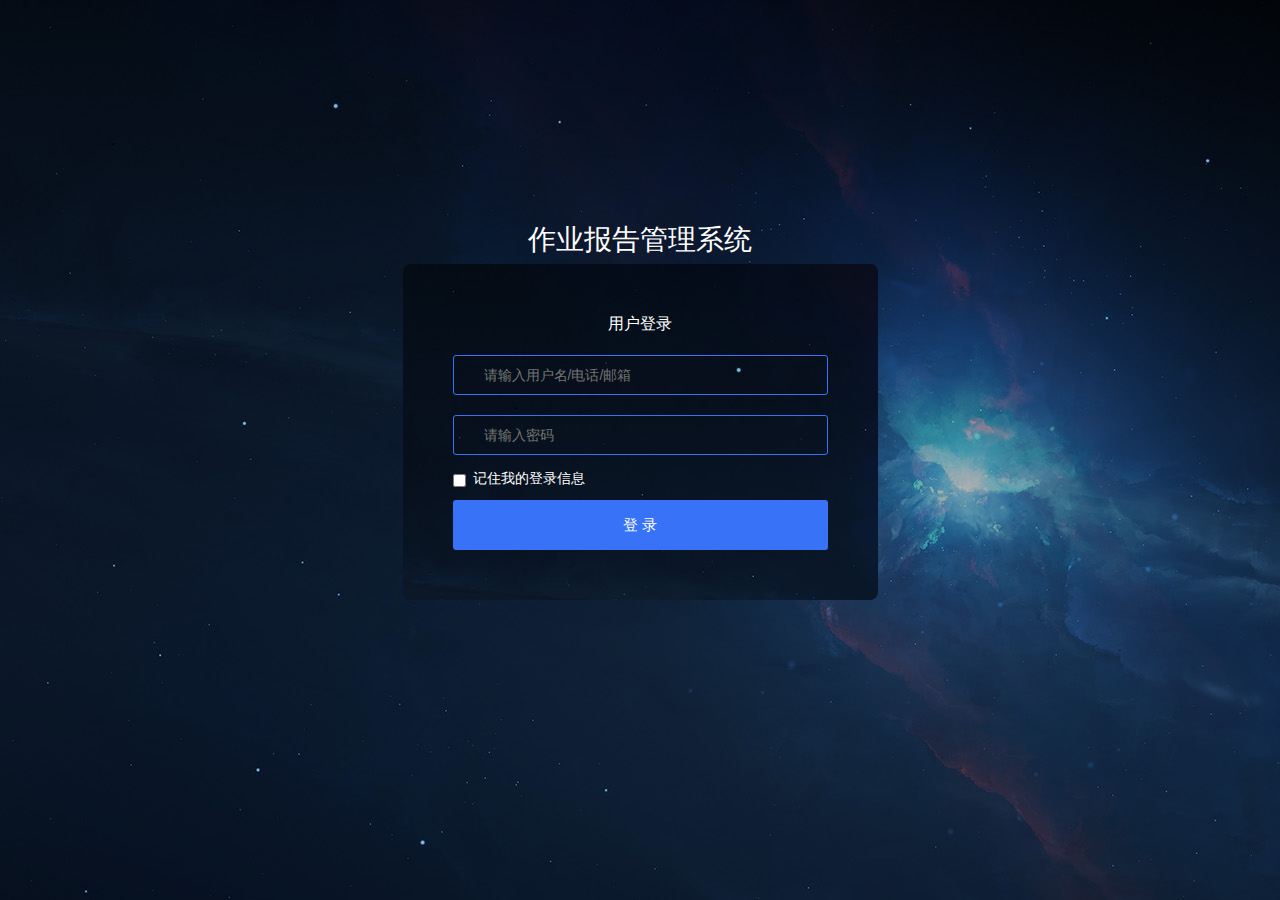
<file: Creattable/html/createtable.html>
<!DOCTYPE html>
<html lang="ch">
<head>
    <meta charset="UTF-8">
    <link href="../static/css/bootstrap.min.css" rel="stylesheet" type="text/css">
    <link href="../static/css/common.css" rel="stylesheet" type="text/css">
    <link href="../static/css/layui.css" rel="stylesheet">
    <link href="../static/css/handsontable.full.min.css" rel="stylesheet">
    <link href="../static/modle/css/createtable.css" rel="stylesheet">
    <script type="text/javascript" src="../static/js/jquery-3.3.1.min.js"></script>
    <script type="text/javascript" src="../static/js/jquery.cookie.js"></script>
    <script type="text/javascript" src="../static/js/bootstrap.min.js"></script>
    <script type="text/javascript" src="../static/js/layui.all.js"></script>
    <script type="text/javascript" src="../static/js/handsontable.full.js"></script>
    <script type="text/javascript" src="../static/js/setting.js"></script>
    <script type="text/javascript" src="../static/js/common.js"></script>
    <title>新建模板</title>
</head>
<body>
<div class="layui-container" style="width: 99%">
    <div class="layui-row">
        <div id="newtable">
            <div style="padding-top: 20px;padding-bottom: 30px">
                <div class="divtittle" style="text-align: center">
                    <P><input id="inputtittle" type="text" lay-verify="required" placeholder="某电站测试报告"
                              style="border: none;background-color:#f0fcff;text-align: center;width: 800px" ></P>
                </div>
            </div>
        </div>
        <div style="text-align: center" class="divbtn">
            <button class="layui-btn layui-btn-sm" onclick="BtnBz();">添加步骤</button>
            <button class="layui-btn layui-btn-sm" onclick="BtnBg();">添加表格</button>
            <button class="layui-btn layui-btn-sm" onclick="BtnSm();">添加说明</button>
            <button class="layui-btn layui-btn-sm" onclick="BtnZs();">添加备注</button>
            <button class="layui-btn layui-btn-sm" onclick="BtnNs();">添加输入框</button>
            <button class="layui-btn layui-btn-sm" onclick="BtnSave();">保存模板</button>
        </div>
    </div>
    </div>
</div>
    <script type="text/javascript" src="../static/modle/js/createtable.js"></script>
</body>
</html>
</file>
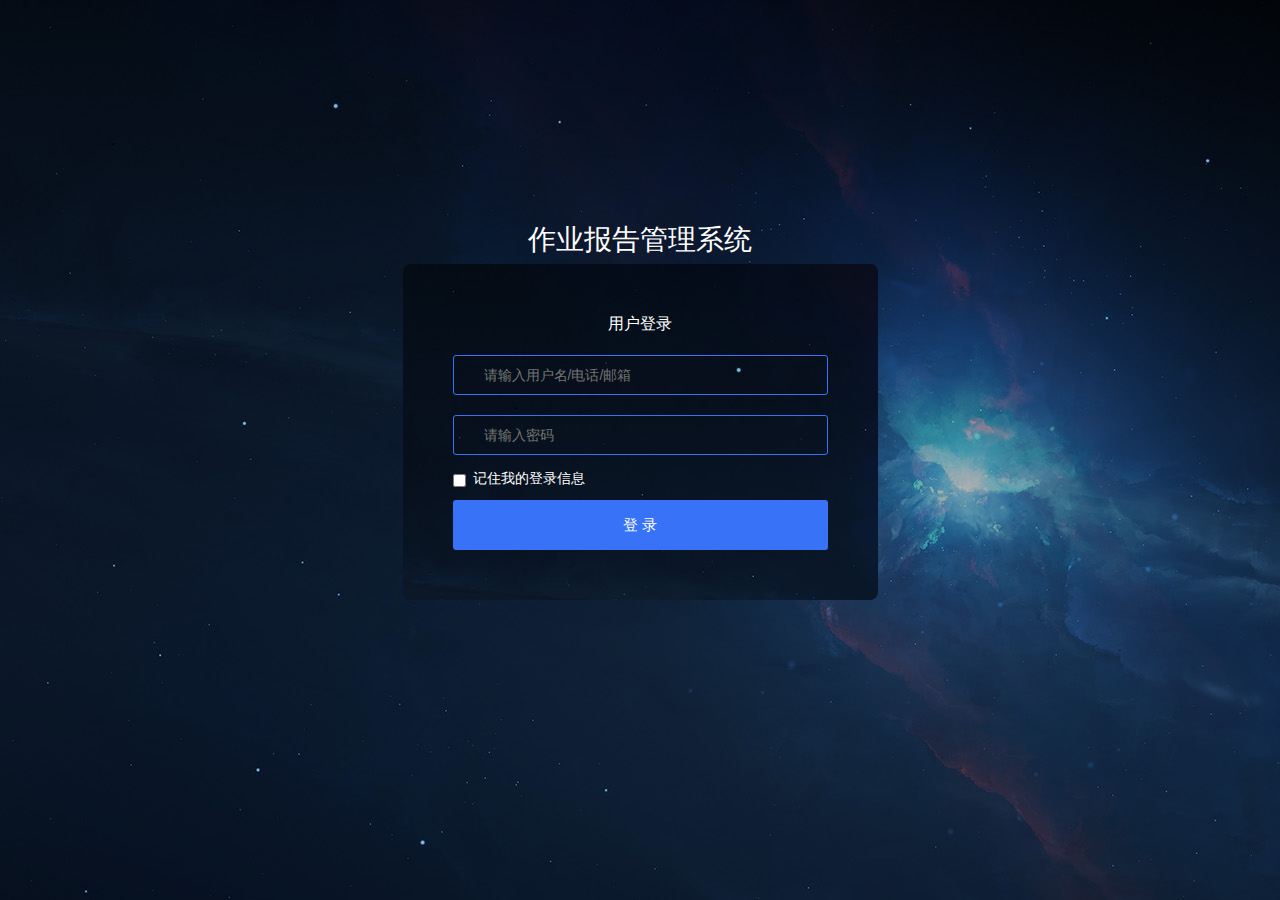
<file: Creattable/html/editfilltablerulethis.html>
<!DOCTYPE html>
<html lang="ch">
<head>
    <meta charset="UTF-8">
    <link href="../static/css/bootstrap.min.css" rel="stylesheet" type="text/css">
    <link href="../static/css/common.css" rel="stylesheet" type="text/css">
    <link href="../static/css/layui.css" rel="stylesheet">
    <link href="../static/css/handsontable.full.min.css" rel="stylesheet">
    <link href="../static/modle/css/editfilltablerulethis.css" rel="stylesheet">
    <script type="text/javascript" src="../static/js/jquery-3.3.1.min.js"></script>
    <script type="text/javascript" src="../static/js/jquery-migrate-1.0.0.js"></script>
    <script type="text/javascript" src="../static/js/jquery.cookie.js"></script>
    <script type="text/javascript" src="../static/js/jquery.jqprint-0.3.js"></script>
    <script type="text/javascript" src="../static/js/bootstrap.min.js"></script>
    <script type="text/javascript" src="../static/js/layui.all.js"></script>
    <script type="text/javascript" src="../static/js/handsontable.full.js"></script>
    <script type="text/javascript" src="../static/js/setting.js"></script>
    <script type="text/javascript" src="../static/js/common.js"></script>
    <title>填写报告</title>
</head>
<body>
<form class="layui-form form_newbm">
    <div class="layui-form-item " style="margin-left: 390px">
        <label class="layui-form-label label_class">请选择报告模板：</label>
        <div class="layui-input-inline">
            <select name="quiz1" id="bmselect3">
                <!--数据加载-->
            </select>
        </div>
        <a class="layui-btn layui-btn-sm" style="margin-left: 70px;margin-top: 5px;display: inline-block" onclick="ShowTable();">调取报告</a>
    </div>
</form>
<div class="layui-container" style="width: 99%;display: none" id="showtable">
    <div class="layui-row">
        <div class="divtable layui-form" id="tableinfo" >
            <div id="printarea" style="border: 1px solid cornflowerblue;width: 1080px;padding-top: 12px;margin: -16px auto 0 auto">
                <div class="divtittle" style="text-align: center">
                    <P id="inputtittle"></P>
                </div>
                <div class="divtop">
                    <p>作业日期：</p>
                    <input type="text" class="divinput" id="test" placeholder="请选择作业日期" style="padding-left: 10px">
                    <p >工作人员：</p>
                    <select id="bmselect">
                        <!--数据加载-->
                    </select>
                    <p> 工作负责人：</p>
                    <select id="bmselect1">
                        <!--数据加载-->
                    </select>
                    <p> 报告审核人：</p>
                    <select id="bmselect2">
                        <!--数据加载-->
                    </select>
                </div>
                <div id="newtable">
                    <!--数据加载-->
                </div>
            </div>
            <div style="padding-left: 80px;width:400px;margin: 10px auto;" class="divbtn">
                <button id="btn1" class="layui-btn layui-btn-sm" lay-submit lay-filter="go" onclick="BtnSave();">保存报告</button>
                <button class="layui-btn layui-btn-sm" lay-submit lay-filter="go" onclick="BtnSave();">提交报告</button>
                <button class="layui-btn layui-btn-sm" lay-submit lay-filter="go" onclick="PrintContain();">打印报告</button>
            </div>
        </div>
    </div>
</div>
<script type="text/javascript" src="../static/modle/js/editfilltablerulethis.js"></script>
</body>
</html>
</file>
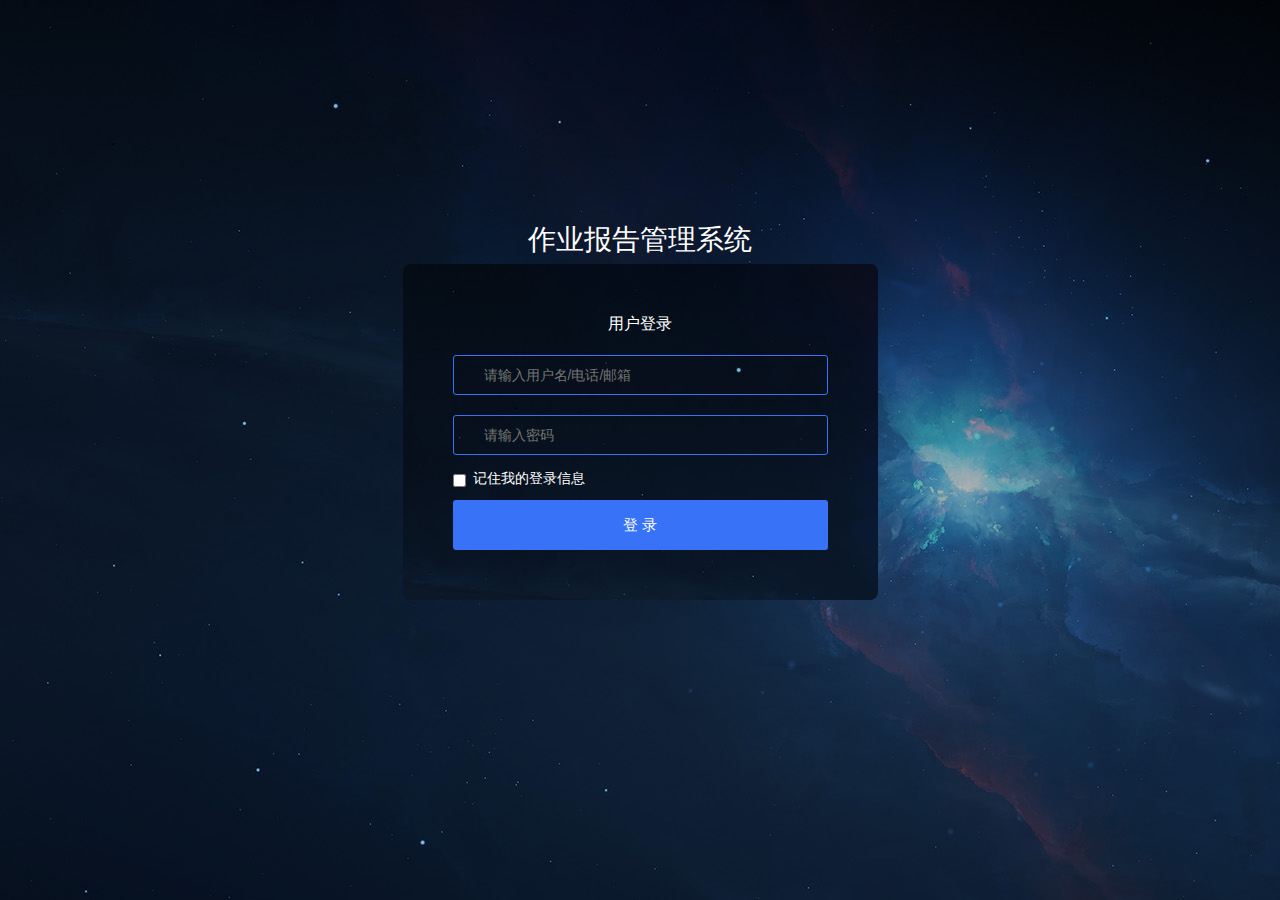
<file: Creattable/html/edittetable.html>
<!DOCTYPE html>
<html lang="ch">
<head>
    <meta charset="UTF-8">
    <link href="../static/css/bootstrap.min.css" rel="stylesheet" type="text/css">
    <link href="../static/css/common.css" rel="stylesheet" type="text/css">
    <link href="../static/css/layui.css" rel="stylesheet">
    <link href="../static/css/handsontable.full.min.css" rel="stylesheet">
    <link href="../static/modle/css/edittable.css" rel="stylesheet">
    <script type="text/javascript" src="../static/js/jquery-3.3.1.min.js"></script>
    <script type="text/javascript" src="../static/js/jquery.cookie.js"></script>
    <script type="text/javascript" src="../static/js/bootstrap.min.js"></script>
    <script type="text/javascript" src="../static/js/layui.all.js"></script>
    <script type="text/javascript" src="../static/js/handsontable.full.js"></script>
    <script type="text/javascript" src="../static/js/setting.js"></script>
    <script type="text/javascript" src="../static/js/common.js"></script>
    <title>编辑模板</title>
</head>
<body>
<div class="layui-container" style="width: 99%">
    <div class="layui-row">
        <div id="newtable">
            <div style="padding-top: 20px;padding-bottom: 20px">
                <div class="divtittle" style="text-align: center">
                    <P><input id="inputtittle" type="text" lay-verify="required" placeholder="某电站测试报告" style="border: none;background-color:#f0fcff;text-align: center;width: 800px"></P>
                </div>
                <div style="padding-left: 100px" id="divcheck">
                    启用 <input type="radio" name="inuse" value="1"  checked="">
                    禁用 <input type="radio" name="inuse" value="0">
                </div>
            </div>
        </div>
        <div style="text-align: center" class="divbtn">
            <button class="layui-btn layui-btn-sm" onclick="BtnBz();">添加步骤</button>
            <button class="layui-btn layui-btn-sm" onclick="BtnBg();">添加表格</button>
            <button class="layui-btn layui-btn-sm" onclick="BtnSm();">添加说明</button>
            <button class="layui-btn layui-btn-sm" onclick="BtnZs();">添加备注</button>
            <button class="layui-btn layui-btn-sm" onclick="BtnNs();">添加输入框</button>
            <button class="layui-btn layui-btn-sm" onclick="BtnSave();">保存模板</button>
        </div>
    </div>
</div>
    <script type="text/javascript" src="../static/modle/js/edittable.js"></script>
</body>
</html>
</file>
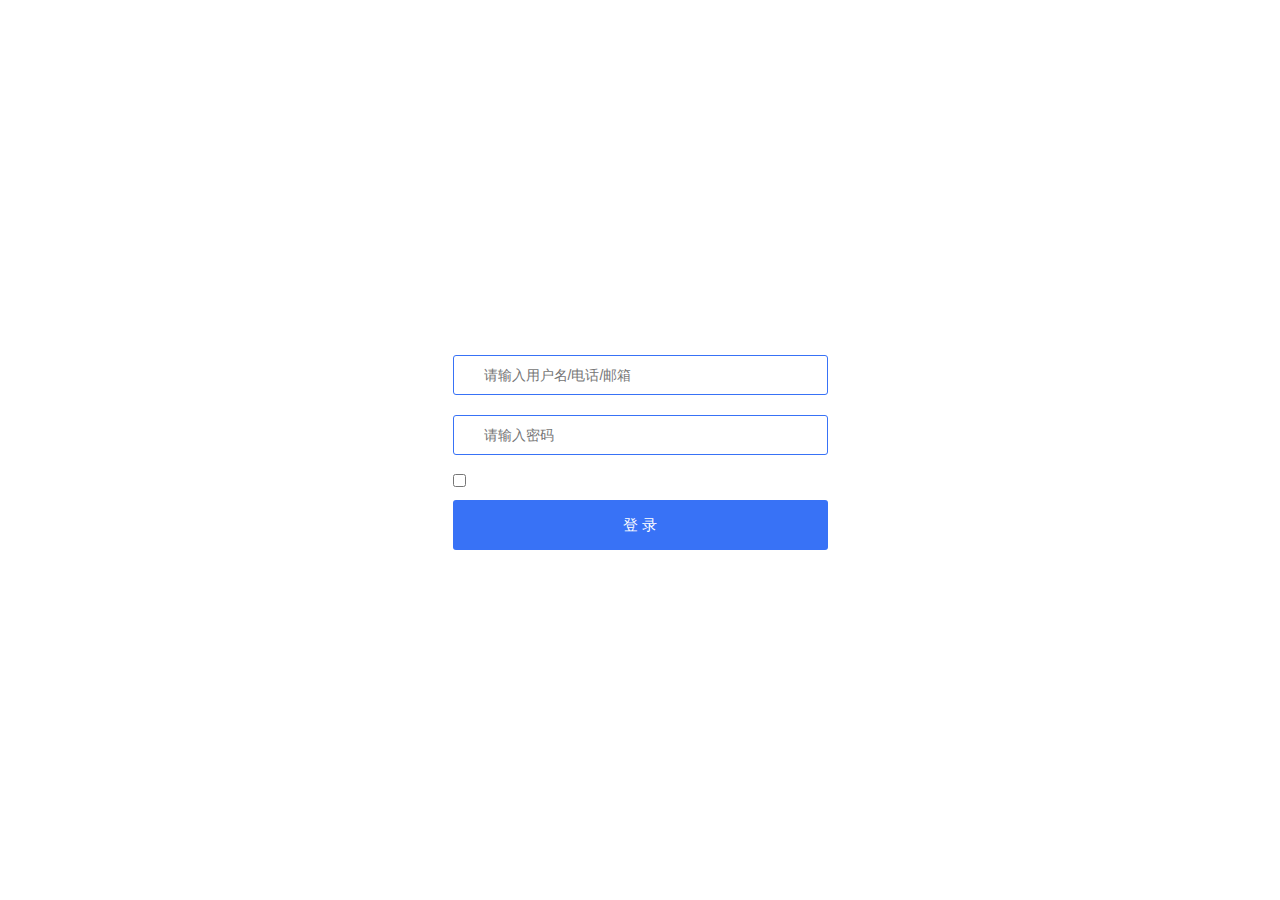
<file: Creattable/html/filltablerule.html>
<!DOCTYPE html>
<html lang="ch">
<head>
    <meta charset="UTF-8">
    <link href="../static/css/bootstrap.min.css" rel="stylesheet" type="text/css">
    <link href="../static/css/common.css" rel="stylesheet" type="text/css">
    <link href="../static/css/layui.css" rel="stylesheet">
    <link href="../static/css/handsontable.full.min.css" rel="stylesheet">
    <link href="../static/modle/css/filltablerule.css" rel="stylesheet">
    <script type="text/javascript" src="../static/js/jquery-3.3.1.min.js"></script>
    <script type="text/javascript" src="../static/js/jquery-migrate-1.0.0.js"></script>
    <script type="text/javascript" src="../static/js/jquery.cookie.js"></script>
    <script type="text/javascript" src="../static/js/jquery.jqprint-0.3.js"></script>
    <script type="text/javascript" src="../static/js/bootstrap.min.js"></script>
    <script type="text/javascript" src="../static/js/layui.all.js"></script>
    <script type="text/javascript" src="../static/js/handsontable.full.js"></script>
    <script type="text/javascript" src="../static/js/setting.js"></script>
    <script type="text/javascript" src="../static/js/common.js"></script>
    <title>制定表格规则</title>
</head>
<body>
<form class="layui-form form_newbm">
    <div class="layui-form-item " style="margin-left: 360px">
        <label class="layui-form-label label_class">请选择模板：</label>
        <div class="layui-input-inline">
            <select name="quiz1" id="bmselect3">
                <!--数据加载-->
            </select>
        </div>
        <a class="layui-btn layui-btn-sm" style="margin-left: 70px;margin-top: 5px" onclick="ShowTable();">调取模板</a>
    </div>
</form>
<div class="layui-container" style="width: 99%;display: none" id="showtable">
    <div class="layui-row">
        <div class="divtable" id="tableinfo" >
            <div id="printarea" style="border: 1px solid cornflowerblue;width: 1080px;padding-top: 12px;margin: -16px auto 0 auto">
                <div class="divtittle" style="text-align: center">
                    <P id="inputtittle"></P>
                </div>
                <div class="divtop">
                    <p>作业日期：</p>
                    <input type="text" class="divinput" id="test" placeholder="请选择作业日期" style="padding-left: 10px">
                    <p >工作人员：</p>
                    <select id="bmselect">
                        <!--数据加载-->
                    </select>
                    <p> 工作负责人：</p>
                    <select id="bmselect1">
                        <!--数据加载-->
                    </select>
                    <p> 报告审核人：</p>
                    <select id="bmselect2">
                        <!--数据加载-->
                    </select>
                </div>
                <div id="newtable">
                    <!--数据加载-->
                </div>
            </div>
            <div style="padding-left: 80px;width:400px;margin: 10px auto;" class="divbtn">
                <button id="btn1" class="layui-btn layui-btn-sm" onclick="BtnSave();">保存报告</button>
                <!--<button class="layui-btn layui-btn-sm" onclick="BtnSave();">提交报告</button>-->
                <!--<button class="layui-btn layui-btn-sm" onclick="PrintContain();">打印报告</button>-->
            </div>
        </div>
    </div>
</div>
<script type="text/javascript" src="../static/modle/js/filltablerule.js"></script>
</body>
</html>
</file>
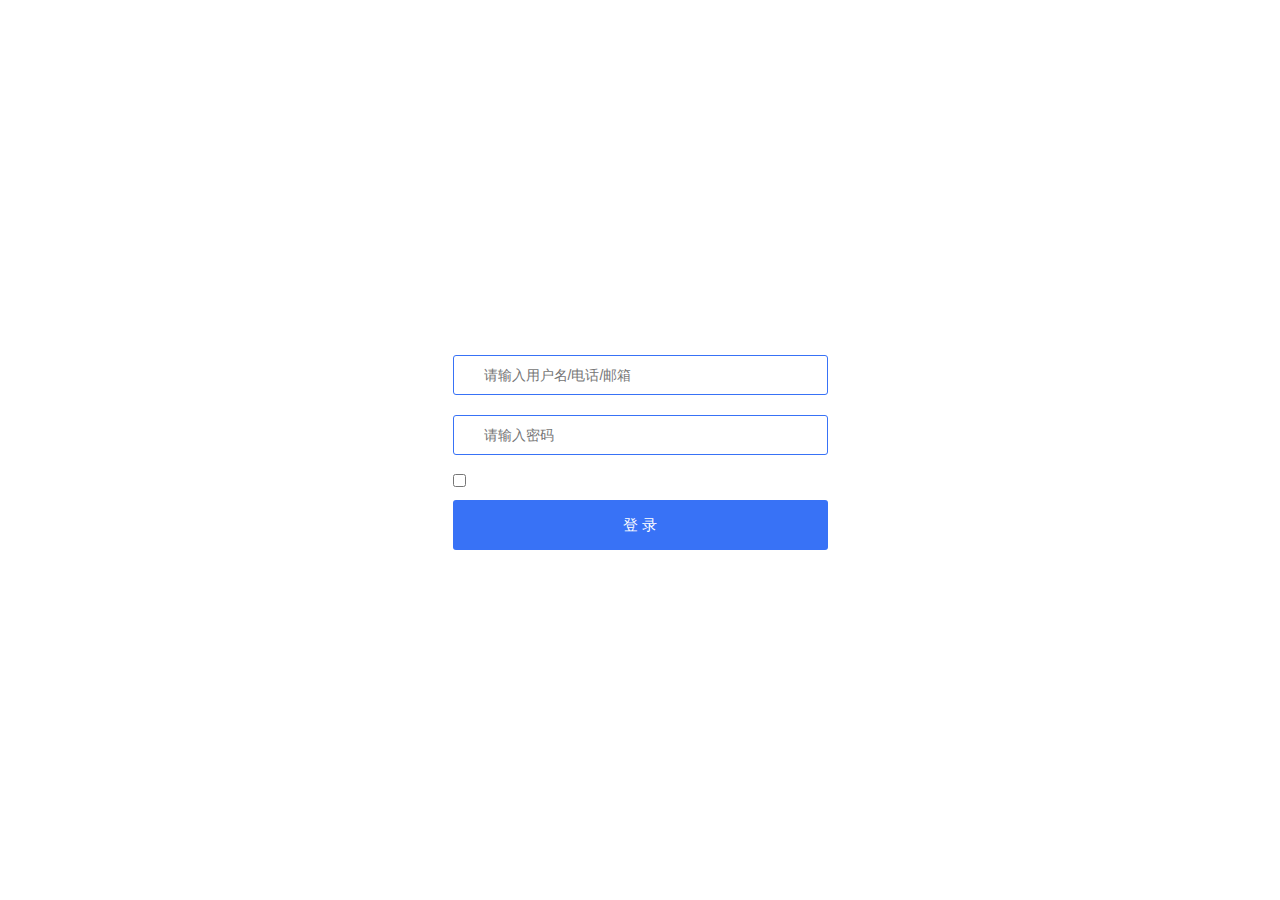
<file: Creattable/html/filltablerulethis.html>
<!DOCTYPE html>
<html lang="ch">
<head>
    <meta charset="UTF-8">
    <link href="../static/css/bootstrap.min.css" rel="stylesheet" type="text/css">
    <link href="../static/css/common.css" rel="stylesheet" type="text/css">
    <link href="../static/css/layui.css" rel="stylesheet">
    <link href="../static/css/handsontable.full.min.css" rel="stylesheet">
    <link href="../static/modle/css/filltablerulethis.css" rel="stylesheet">
    <script type="text/javascript" src="../static/js/jquery-3.3.1.min.js"></script>
    <script type="text/javascript" src="../static/js/jquery-migrate-1.0.0.js"></script>
    <script type="text/javascript" src="../static/js/jquery.cookie.js"></script>
    <script type="text/javascript" src="../static/js/jquery.jqprint-0.3.js"></script>
    <script type="text/javascript" src="../static/js/bootstrap.min.js"></script>
    <script type="text/javascript" src="../static/js/layui.all.js"></script>
    <script type="text/javascript" src="../static/js/handsontable.full.js"></script>
    <script type="text/javascript" src="../static/js/setting.js"></script>
    <script type="text/javascript" src="../static/js/common.js"></script>
    <title>填写报告</title>
</head>
<body>
<form class="layui-form form_newbm">
    <div class="layui-form-item " style="margin-left: 390px">
        <label class="layui-form-label label_class">请选择报告模板：</label>
        <div class="layui-input-inline">
            <select name="quiz1" id="bmselect3">
                <!--数据加载-->
            </select>
        </div>
        <a class="layui-btn layui-btn-sm" style="margin-left: 70px;margin-top: 5px;display: inline-block" onclick="ShowTable();">调取报告</a>
    </div>
</form>
<div class="layui-container" style="width: 99%;display: none" id="showtable">
    <div class="layui-row">
        <div class="divtable layui-form" id="tableinfo" >
            <div id="printarea" style="border: 1px solid cornflowerblue;width: 1080px;padding-top: 12px;margin: -16px auto 0 auto">
                <div class="divtittle" style="text-align: center">
                    <P id="inputtittle"></P>
                </div>
                <div class="divtop">
                    <p>作业日期：</p>
                    <input type="text" class="divinput" id="test" placeholder="请选择作业日期" style="padding-left: 10px">
                    <p >工作人员：</p>
                    <select id="bmselect">
                        <!--数据加载-->
                    </select>
                    <p> 工作负责人：</p>
                    <select id="bmselect1">
                        <!--数据加载-->
                    </select>
                    <p> 报告审核人：</p>
                    <select id="bmselect2">
                        <!--数据加载-->
                    </select>
                </div>
                <div id="newtable">
                    <!--数据加载-->
                </div>
            </div>
            <div style="padding-left: 80px;width:400px;margin: 10px auto;" class="divbtn">
                <button id="btn1" class="layui-btn layui-btn-sm" lay-submit lay-filter="go" onclick="BtnSave();">保存报告</button>
                <button class="layui-btn layui-btn-sm" lay-submit lay-filter="go" onclick="BtnSave();">提交报告</button>
                <button class="layui-btn layui-btn-sm" lay-submit lay-filter="go" onclick="PrintContain();">打印报告</button>
            </div>
        </div>
    </div>
</div>
<script type="text/javascript" src="../static/modle/js/filltablerulethis.js"></script>
</body>
</html>
</file>
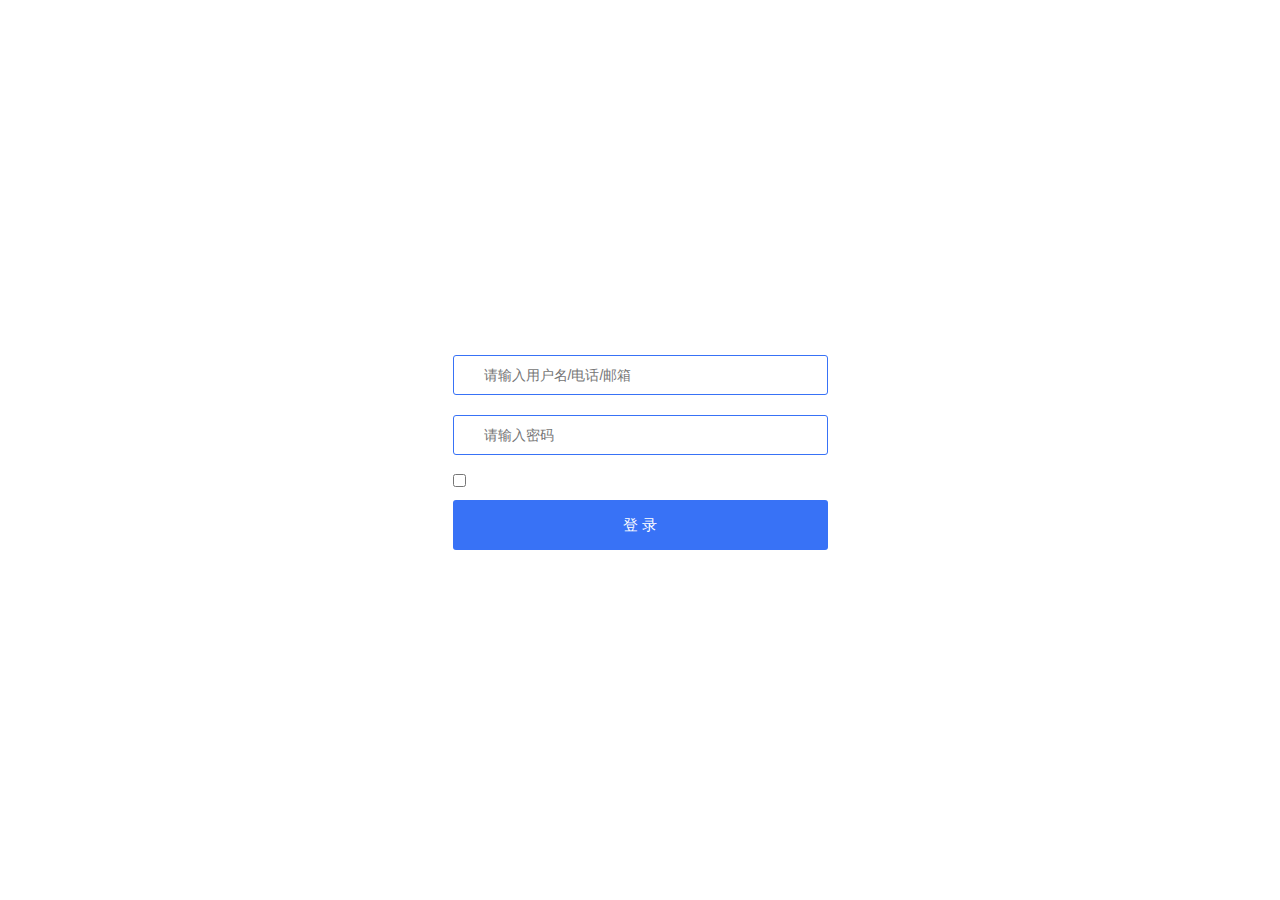
<file: Creattable/html/infotable.html>
<!DOCTYPE html>
<html lang="ch">
<head>
    <meta charset="UTF-8">
    <link href="../static/css/bootstrap.min.css" rel="stylesheet" type="text/css">
    <link href="../static/css/common.css" rel="stylesheet" type="text/css">
    <link href="../static/css/handsontable.full.min.css" rel="stylesheet">
    <link href="../static/css/layui.css" rel="stylesheet">
    <link href="../static/modle/css/infotable.css" rel="stylesheet">
    <script type="text/javascript" src="../static/js/jquery-3.3.1.min.js"></script>
    <script type="text/javascript" src="../static/js/jquery-migrate-1.0.0.js"></script>
    <script type="text/javascript" src="../static/js/jquery.cookie.js"></script>
    <script type="text/javascript" src="../static/js/jquery.jqprint-0.3.js"></script>
    <script type="text/javascript" src="../static/js/bootstrap.min.js"></script>
    <script type="text/javascript" src="../static/js/layui.all.js"></script>
    <script type="text/javascript" src="../static/js/handsontable.full.js"></script>
    <script type="text/javascript" src="../static/js/setting.js"></script>
    <script type="text/javascript" src="../static/js/common.js"></script>
    <title>作业模板</title>
</head>
<body>
<div class="layui-container" style="width: 99%">
    <div class="layui-row">
        <div class="layui-col-md2" style="text-align: center">
            <div>
                <ul id="demo1" style="text-align: left"></ul>
            </div>
            <div id="demo3"></div>
        </div>
        <div class="layui-col-md10" style="background-color: #f0fcff ;padding-top: 20px;padding-bottom: 30px" id="tableinfo">
            <div id="printarea" style="border: 1px solid cornflowerblue;width: 1080px;padding-top: 12px;margin-top: -16px">
                <div class="divtittle" style="text-align: center">
                    <P id="inputtittle"></P>
                </div>
                <div class="divtop">
                    <p>作业日期：</p>
                    <input type="text" class="divinput" id="test" placeholder="请选择作业日期" style="padding-left: 10px">
                    <p >工作人员：</p>
                    <select id="bmselect">
                        <!--数据加载-->
                    </select>
                    <p> 工作负责人：</p>
                    <select id="bmselect1">
                        <!--数据加载-->
                    </select>
                    <p> 报告审核人：</p>
                    <select id="bmselect2">
                        <!--数据加载-->
                    </select>
                </div>
                <div id="newtable">
                    <!--数据加载-->
                </div>
            </div>
            <div style="padding-left: 80px" class="divbtn">
                <button class="layui-btn layui-btn-sm" onclick="PrintContain();">打印报告</button>
            </div>
        </div>
    </div>
</div>
<script type="text/javascript" src="../static/modle/js/infotable.js"></script>
</body>
</html>
</file>
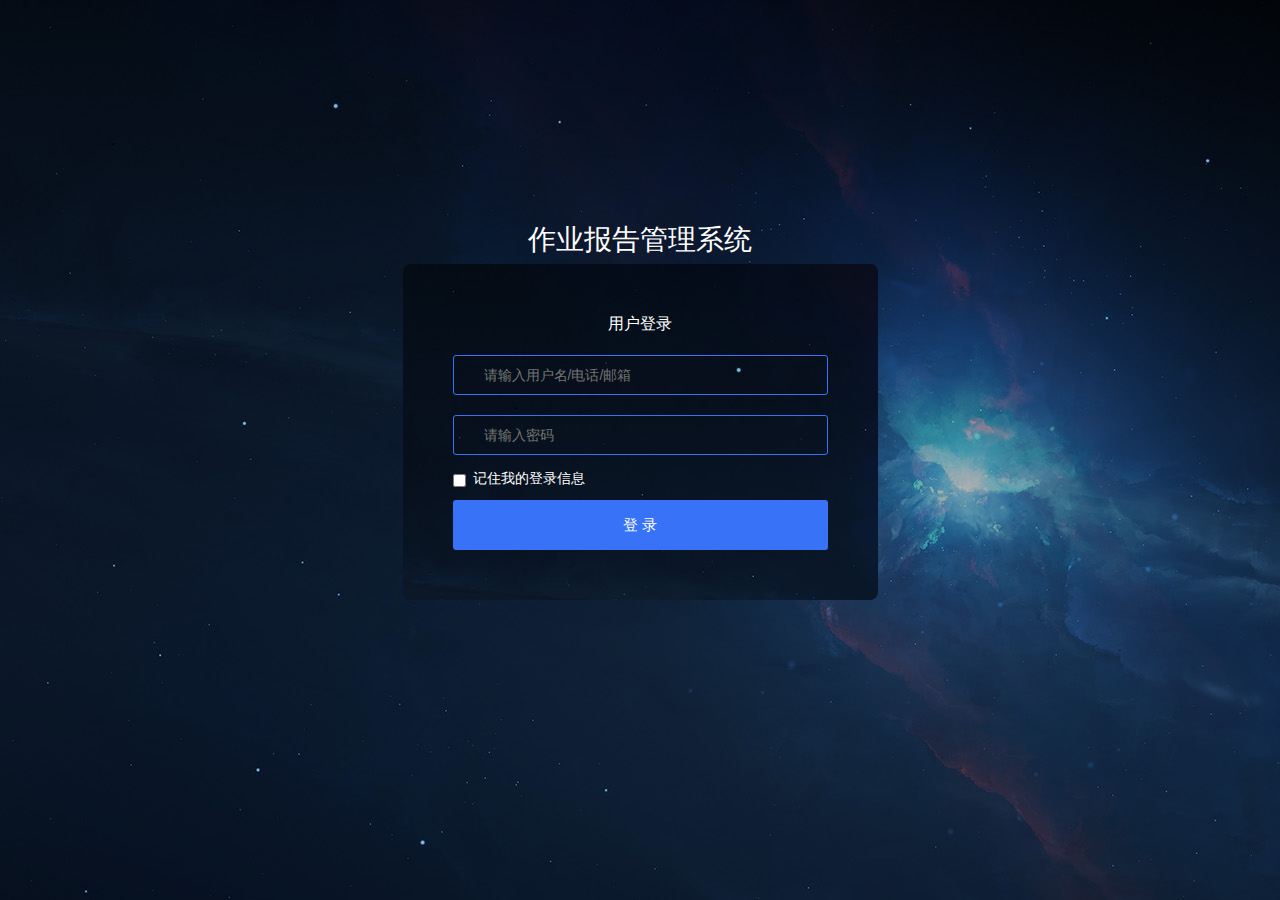
<file: Creattable/html/infotablerule.html>
<!DOCTYPE html>
<html lang="ch">
<head>
    <meta charset="UTF-8">
    <link href="../static/css/bootstrap.min.css" rel="stylesheet" type="text/css">
    <link href="../static/css/common.css" rel="stylesheet" type="text/css">
    <link href="../static/css/layui.css" rel="stylesheet">
    <link href="../static/css/handsontable.full.min.css" rel="stylesheet">
    <link href="../static/modle/css/infotablerule.css" rel="stylesheet">
    <script type="text/javascript" src="../static/js/jquery-3.3.1.min.js"></script>
    <script type="text/javascript" src="../static/js/jquery-migrate-1.0.0.js"></script>
    <script type="text/javascript" src="../static/js/jquery.cookie.js"></script>
    <script type="text/javascript" src="../static/js/jquery.jqprint-0.3.js"></script>
    <script type="text/javascript" src="../static/js/bootstrap.min.js"></script>
    <script type="text/javascript" src="../static/js/layui.all.js"></script>
    <script type="text/javascript" src="../static/js/handsontable.full.js"></script>
    <script type="text/javascript" src="../static/js/setting.js"></script>
    <script type="text/javascript" src="../static/js/common.js"></script>
    <title>作业报告</title>
</head>
<body>
<div class="layui-container" style="width: 99%">
    <div class="layui-row">
        <div class="layui-col-md2" style="text-align: center">
            <div>
                <ul id="demo1" style="text-align: left"></ul>
            </div>
            <div id="demo3"></div>
        </div>
        <div class="layui-col-md10" style="background-color: #f0fcff ;padding-top: 20px;padding-bottom: 30px" id="tableinfo">
            <div id="printarea" style="border: 1px solid cornflowerblue;width: 1080px;padding-top: 12px;margin-top: -16px">
                <div class="divtittle" style="text-align: center">
                    <P id="inputtittle"></P>
                </div>
                <div class="divtop">
                    <p>作业日期：</p>
                    <input type="text" class="divinput" id="test" placeholder="请选择作业日期" style="padding-left: 10px">
                    <p >工作人员：</p>
                    <select id="bmselect">
                        <!--数据加载-->
                    </select>
                    <p> 工作负责人：</p>
                    <select id="bmselect1">
                        <!--数据加载-->
                    </select>
                    <p> 报告审核人：</p>
                    <select id="bmselect2">
                        <!--数据加载-->
                    </select>
                </div>
                <div id="newtable">
                    <!--数据加载-->
                </div>
            </div>
            <div style="padding-left: 80px" class="divbtn">
                <button id="btn1" class="layui-btn layui-btn-sm" onclick="BtnSave();">保存报告</button>
            </div>
        </div>
    </div>
</div>
<script type="text/javascript" src="../static/modle/js/infotablerule.js"></script>
</body>
</html>
</file>
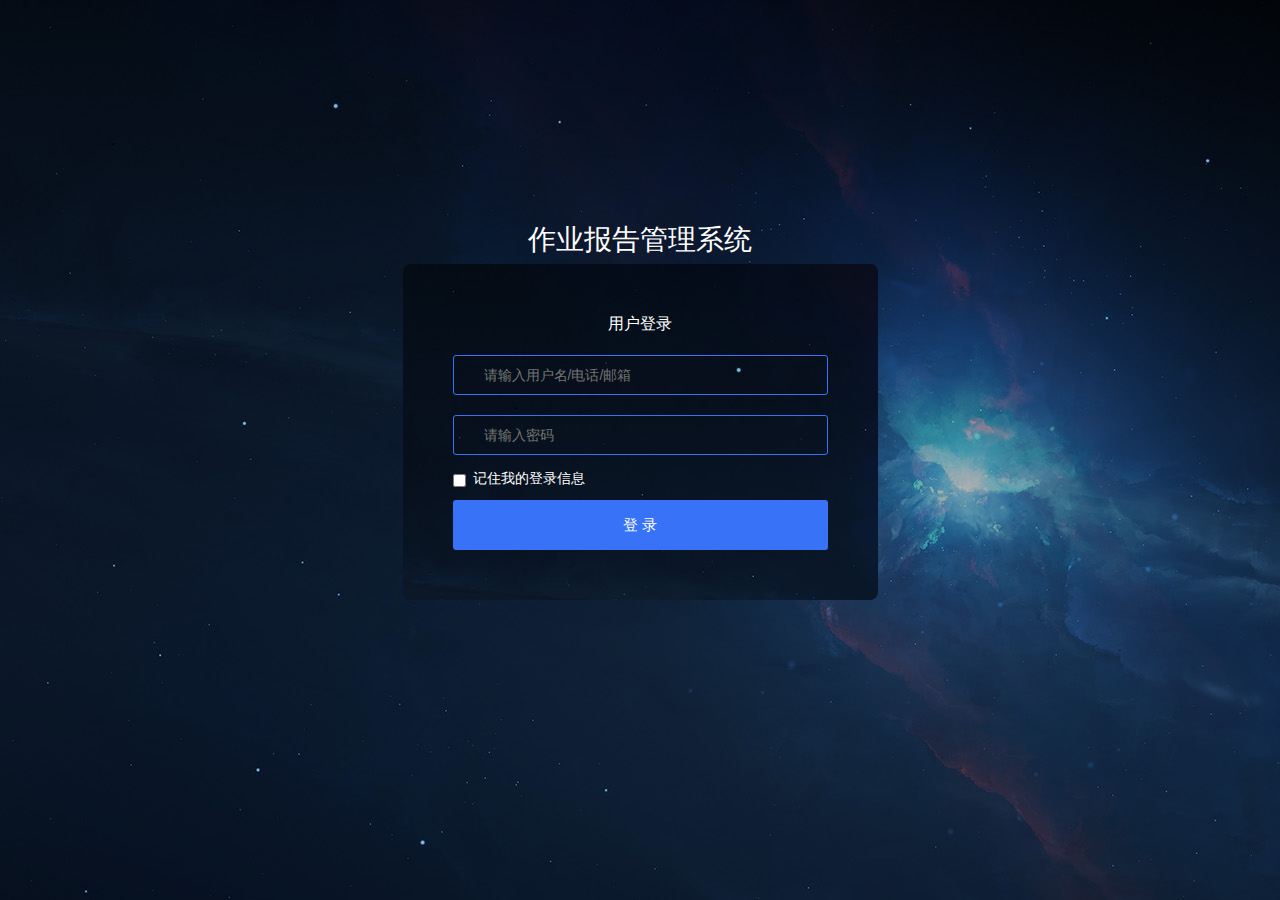
<file: Creattable/html/infotableruleend.html>
<!DOCTYPE html>
<html lang="ch">
<head>
    <meta charset="UTF-8">
    <link href="../static/css/bootstrap.min.css" rel="stylesheet" type="text/css">
    <link href="../static/css/common.css" rel="stylesheet" type="text/css">
    <link href="../static/css/layui.css" rel="stylesheet">
    <link href="../static/css/handsontable.full.min.css" rel="stylesheet">
    <link href="../static/modle/css/infotableruleend.css" rel="stylesheet">
    <script type="text/javascript" src="../static/js/jquery-3.3.1.min.js"></script>
    <script type="text/javascript" src="../static/js/jquery-migrate-1.0.0.js"></script>
    <script type="text/javascript" src="../static/js/jquery.cookie.js"></script>
    <script type="text/javascript" src="../static/js/jquery.jqprint-0.3.js"></script>
    <script type="text/javascript" src="../static/js/bootstrap.min.js"></script>
    <script type="text/javascript" src="../static/js/layui.all.js"></script>
    <script type="text/javascript" src="../static/js/handsontable.full.js"></script>
    <script type="text/javascript" src="../static/js/setting.js"></script>
    <script type="text/javascript" src="../static/js/common.js"></script>
    <title>归档报告</title>
</head>
<body>
<div class="layui-container" style="width: 99%">
    <div class="layui-row">
        <div class="layui-col-md2" style="text-align: center">
            <div>
                <ul id="demo1" style="text-align: left"></ul>
            </div>
            <div id="demo3"></div>
        </div>
        <div class="layui-col-md10" style="background-color: #f0fcff ;padding-top: 20px;padding-bottom: 30px" id="tableinfo">
            <div id="printarea" style="border: 1px solid cornflowerblue;width: 1080px;padding-top: 12px;margin-top: -16px">
                <div class="divtittle" style="text-align: center">
                    <P id="inputtittle"></P>
                </div>
                <div class="divtop">
                    <p>作业日期：</p>
                    <input type="text" class="divinput" id="test" placeholder="请选择作业日期" style="padding-left: 10px">
                    <p >工作人员：</p>
                    <select id="bmselect">
                        <!--数据加载-->
                    </select>
                    <p> 工作负责人：</p>
                    <select id="bmselect1">
                        <!--数据加载-->
                    </select>
                    <p> 报告审核人：</p>
                    <select id="bmselect2">
                        <!--数据加载-->
                    </select>
                </div>
                <div id="newtable">
                    <!--数据加载-->
                </div>
            </div>
            <div style="padding-left: 80px" class="divbtn">
                <button class="layui-btn layui-btn-sm" onclick="PrintContain();">打印报告</button>
            </div>
        </div>
    </div>
</div>
<script type="text/javascript" src="../static/modle/js/infotableruleend.js"></script>
</body>
</html>
</file>
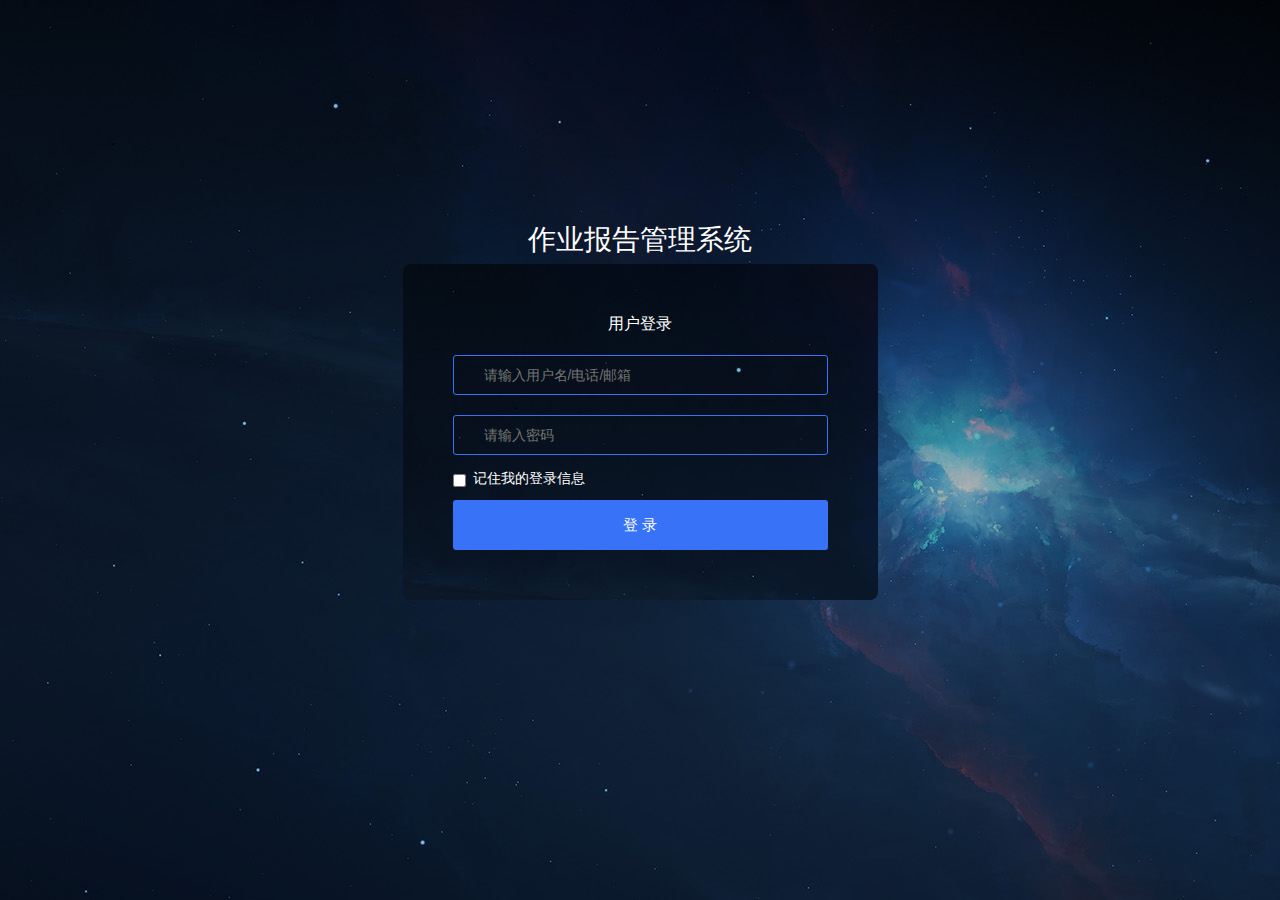
<file: Creattable/html/login.html>
<!DOCTYPE html>
<html lang="ch">
<head>
    <meta charset="UTF-8">
    <link href="../static/css/bootstrap.min.css" rel="stylesheet" type="text/css">
    <link href="../static/css/Validformstyle.css" rel="stylesheet" type="text/css">
    <link href="../static/modle/css/login.css" rel="stylesheet" type="text/css">
    <link href="../static/css/layui.css" rel="stylesheet">
    <script type="text/javascript" src="../static/js/jquery-3.3.1.min.js"></script>
    <script src="../static/js/layui.all.js"></script>
    <script type="text/javascript" src="../static/js/bootstrap.min.js"></script>
    <script type="text/javascript" src="../static/js/jquery.cookie.js"></script>
    <script type="text/javascript" src="../static/js/setting.js"></script>
    <script type="text/javascript" src="../static/modle/js/login.js"></script>
    <title>登录</title>
</head>
<!--登录-->
<body style="background:url(../static/imges/bg.jpg) no-repeat;">
<div class="container wrap1" style="height:450px;">
    <h1 class="mg-b20 text-center" style="font-size: 28px;margin-bottom: 8px">作业报告管理系统</h1>
    <div class="col-sm-8 col-md-5 center-auto pd-sm-50 pd-xs-20 main_content">
        <p class="text-center font16">用户登录</p>
        <form>
            <div class="form-group mg-t20">
                <i class="icon-user icon_font"></i>
                <input  class="login_input" id="username" placeholder="请输入用户名/电话/邮箱" style="color: white;height: 40px" />
            </div>
            <div class="form-group mg-t20">
                <i class="icon-lock icon_font"></i>
                <input type="password" class="login_input" id="password" placeholder="请输入密码" style="color: white;height: 40px"/>
            </div>
            <div class="checkbox mg-b25">
                <label>
                    <input type="checkbox" />记住我的登录信息
                </label>
            </div>
            <a  class="login_btn" id="login_button" style="display: inline-block;text-align: center;cursor: pointer">登 录</a>
        </form>
    </div><!--row end-->
</div><!--container end-->
</body>
</html>
</file>
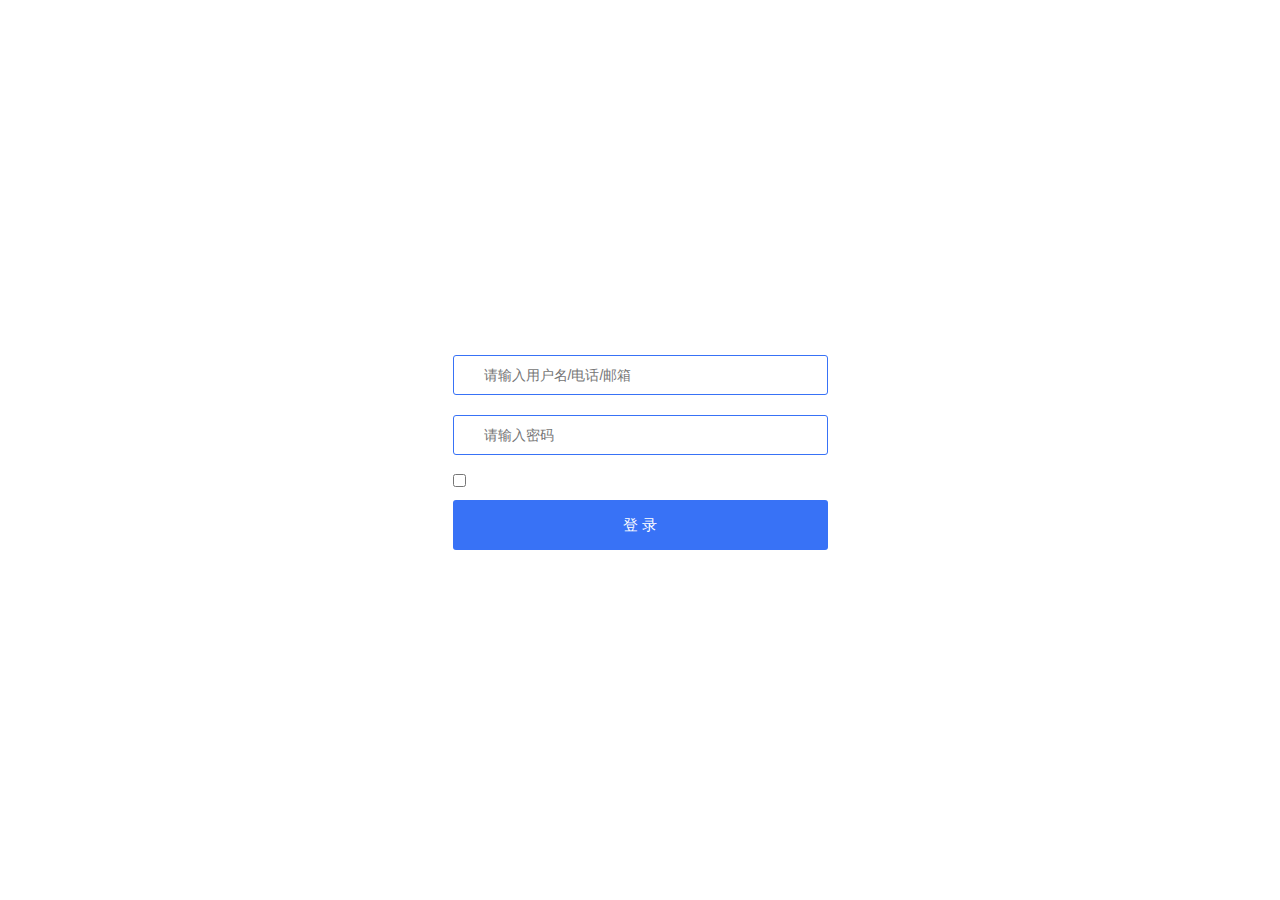
<file: Creattable/html/tablenew.html>
<!DOCTYPE html>
<html lang="ch">
<head>
    <meta charset="UTF-8">
    <link href="../static/css/layui.css" rel="stylesheet">
    <link href="../static/css/bootstrap.min.css" rel="stylesheet">
    <link href="../static/css/common.css" rel="stylesheet">
    <link href="../static/modle/css/tablenew.css" rel="stylesheet">
    <script type="text/javascript" src="../static/js/jquery-3.3.1.min.js"></script>
    <script type="text/javascript" src="../static/js/jquery.cookie.js"></script>
    <script type="text/javascript" src="../static/js/layui.all.js"></script>
    <script type="text/javascript" src="../static/js/bootstrap.min.js"></script>
    <script type="text/javascript" src="../static/js/setting.js"></script>
    <script type="text/javascript" src="../static/js/common.js"></script>
    <script type="text/javascript" src="../static/modle/js/tablenew.js"></script>
    <title>自定义模板</title>
</head>
<body>
<!--添加搜索模板-->
<div class="layui-container addnewtable">
    <input type="text"  placeholder="模板名称/编号/创建时间"/>
        <button onclick="" class="layui-btn layui-btn-sm">搜索</button>
        <button onclick="newtable();" class="layui-btn">创建新模板</button>
</div>
<!--模板展示-->
<div class="layui-container" style="width: 90%">
    <div class="layui-row">
        <table class="layui-table">
            <thead>
            <tr>
                <th>序号</th>
                <th>模板名称</th>
                <th>创建时间</th>
                <th>操作</th>
            </tr>
            </thead>
            <tbody  id="showbm">
            <!--数据加载-->
            </tbody>
        </table>
    </div>
</div>
<div id="demo3" style="margin-left: 20%"></div>
</body>
</html>
</file>
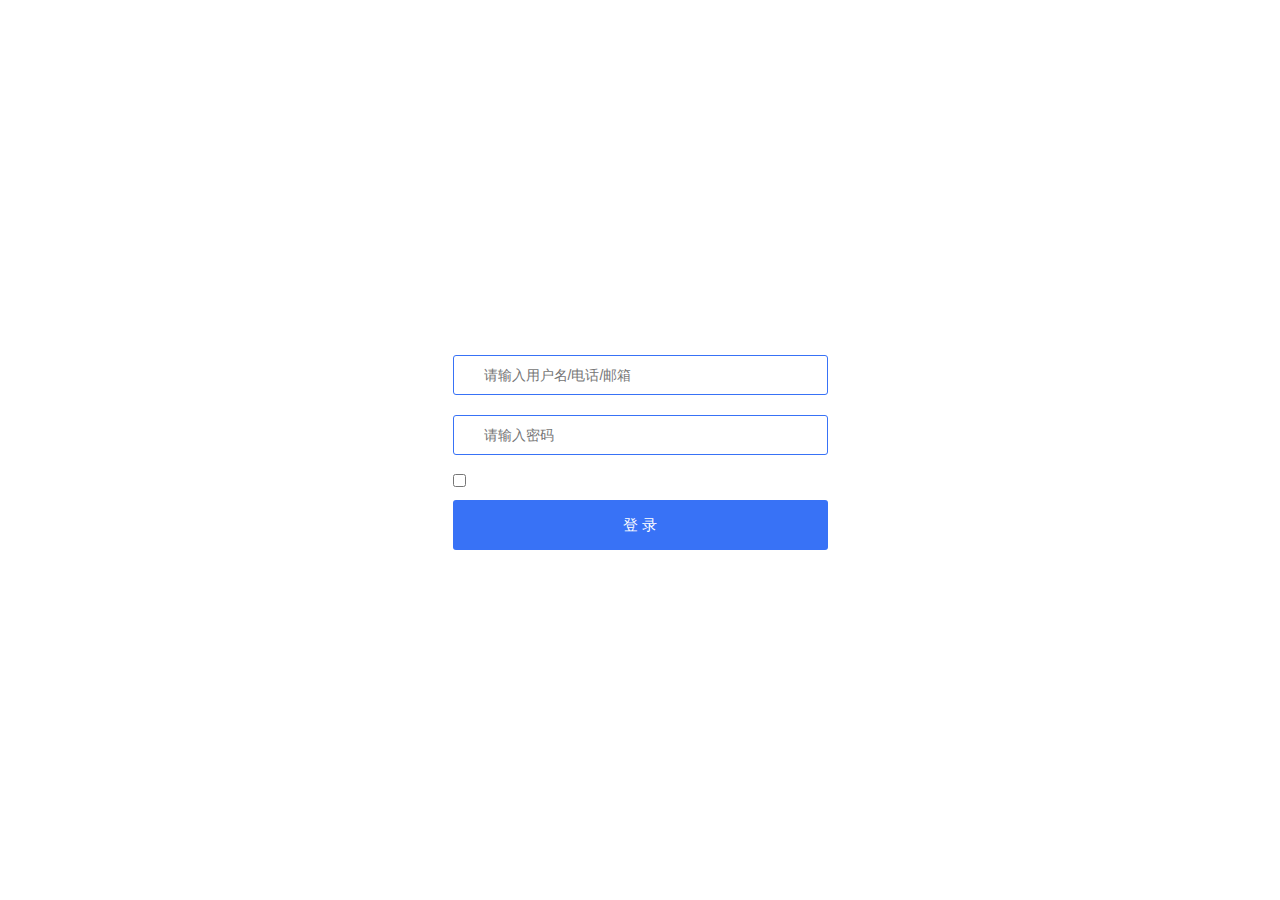
<file: Creattable/html/tablerule.html>
<!DOCTYPE html>
<html lang="ch">
<head>
    <meta charset="UTF-8">
    <link href="../static/css/bootstrap.min.css" rel="stylesheet" type="text/css">
    <link href="../static/css/common.css" rel="stylesheet" type="text/css">
    <link href="../static/css/layui.css" rel="stylesheet">
    <link href="../static/css/handsontable.full.min.css" rel="stylesheet">
    <link href="../static/modle/css/tablerule.css" rel="stylesheet">
    <script type="text/javascript" src="../static/js/jquery-3.3.1.min.js"></script>
    <script type="text/javascript" src="../static/js/jquery-migrate-1.0.0.js"></script>
    <script type="text/javascript" src="../static/js/jquery.cookie.js"></script>
    <script type="text/javascript" src="../static/js/jquery.jqprint-0.3.js"></script>
    <script type="text/javascript" src="../static/js/bootstrap.min.js"></script>
    <script type="text/javascript" src="../static/js/layui.all.js"></script>
    <script type="text/javascript" src="../static/js/handsontable.full.js"></script>
    <script type="text/javascript" src="../static/js/setting.js"></script>
    <script type="text/javascript" src="../static/js/common.js"></script>
    <title>编制表格</title>
</head>
<body>
<div class="layui-container" style="width: 99%">
    <div class="layui-row">
        <div class="layui-col-md2" style="text-align: center">
            <div>
                <ul id="demo1" style="text-align: left"></ul>
            </div>
            <div id="demo3"></div>
        </div>
        <div class="layui-col-md10" style="background-color: #f0fcff ;padding-top: 20px;padding-bottom: 30px" id="tableinfo">
            <div id="printarea" style="border: 1px solid cornflowerblue;width: 1080px;padding-top: 12px;margin-top: -16px">
                <div class="divtittle" style="text-align: center">
                    <P id="inputtittle"></P>
                </div>
                <!--<div class="divtop">-->
                    <!--<p>作业日期：</p>-->
                    <!--<input type="text" class="divinput" id="test" placeholder="请选择作业日期" style="padding-left: 10px">-->
                    <!--<p >工作人员：</p>-->
                    <!--<select id="bmselect">-->
                        <!--&lt;!&ndash;数据加载&ndash;&gt;-->
                    <!--</select>-->
                    <!--<p> 工作负责人：</p>-->
                    <!--<select id="bmselect1">-->
                        <!--&lt;!&ndash;数据加载&ndash;&gt;-->
                    <!--</select>-->
                    <!--<p> 报告审核人：</p>-->
                    <!--<select id="bmselect2">-->
                        <!--&lt;!&ndash;数据加载&ndash;&gt;-->
                    <!--</select>-->
                <!--</div>-->
                <div id="newtable">
                    <!--数据加载-->
                </div>
            </div>
            <div style="padding-left: 80px" class="divbtn">
                <!--<button id="btn1" class="layui-btn layui-btn-sm" onclick="BtnSave();">保存报告</button>-->
                <!--<button class="layui-btn layui-btn-sm" onclick="BtnSave1();">提交报告</button>-->
                <button class="layui-btn layui-btn-sm" onclick="PrintContain();">打印报告</button>
                <button class="layui-btn layui-btn-sm" onclick="">保存报告</button>
            </div>
        </div>
    </div>
</div>
<script type="text/javascript" src="../static/modle/js/tablerule.js"></script>
</body>
</html>
</file>
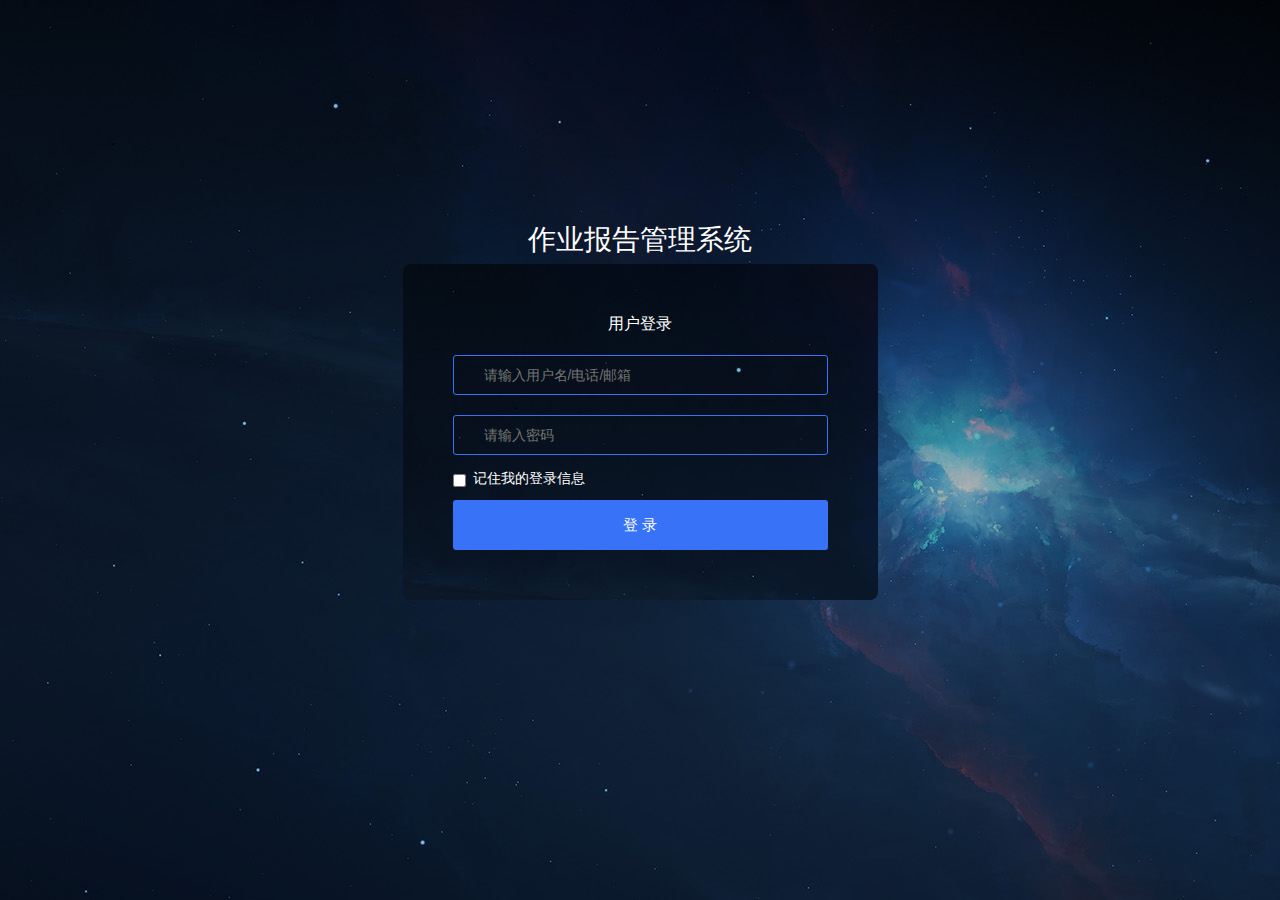
<file: Creattable/html/tablerulenew.html>
<!DOCTYPE html>
<html lang="ch">
<head>
    <meta charset="UTF-8">
    <link href="../static/css/layui.css" rel="stylesheet">
    <link href="../static/css/bootstrap.min.css" rel="stylesheet">
    <link href="../static/css/common.css" rel="stylesheet">
    <link href="../static/modle/css/tablerulenew.css" rel="stylesheet">
    <script type="text/javascript" src="../static/js/jquery-3.3.1.min.js"></script>
    <script type="text/javascript" src="../static/js/jquery.cookie.js"></script>
    <script type="text/javascript" src="../static/js/layui.all.js"></script>
    <script type="text/javascript" src="../static/js/bootstrap.min.js"></script>
    <script type="text/javascript" src="../static/js/setting.js"></script>
    <script type="text/javascript" src="../static/js/common.js"></script>
    <script type="text/javascript" src="../static/modle/js/tablerulenew.js"></script>
    <title>自定义报告</title>
</head>
<body>
<!--添加搜索模板-->
<div class="layui-container addnewtable">
    <input type="text"  placeholder="报告名称/编号/创建时间"/>
        <button onclick="" class="layui-btn layui-btn-sm">搜索</button>
        <button onclick="newtable();" class="layui-btn">创建报告</button>
</div>
<!--模板展示-->
<div class="layui-container" style="width: 90%">
    <div class="layui-row">
        <table class="layui-table">
            <thead>
            <tr>
                <th>序号</th>
                <th>模板名称</th>
                <th>创建时间</th>
                <th>操作</th>
            </tr>
            </thead>
            <tbody  id="showbm">
            <!--数据加载-->
            </tbody>
        </table>
    </div>
</div>
<div id="demo3" style="margin-left: 20%"></div>
</body>
</html>
</file>
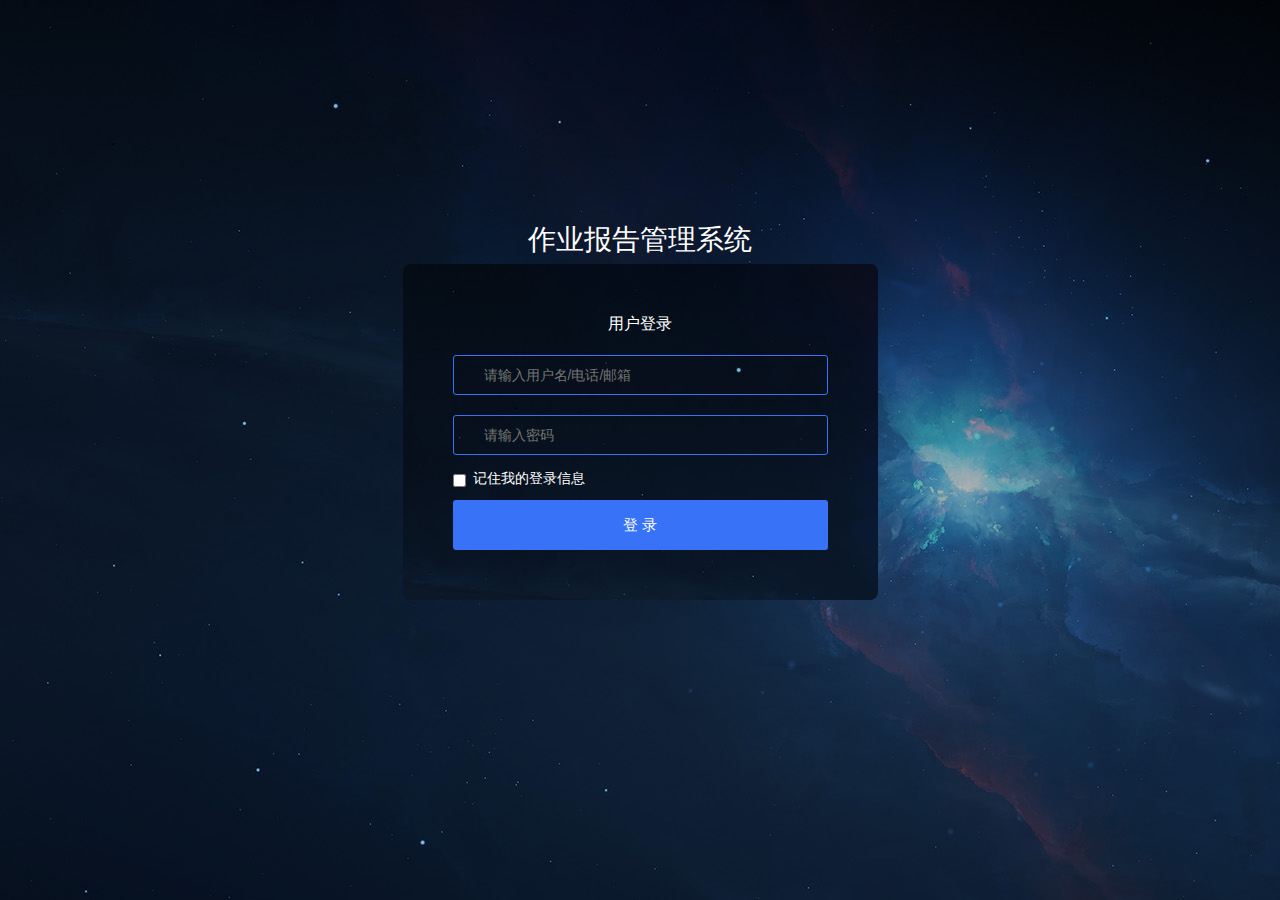
<file: Creattable/html/tablerulethis.html>
<!DOCTYPE html>
<html lang="ch">
<head>
    <meta charset="UTF-8">
    <link href="../static/css/bootstrap.min.css" rel="stylesheet" type="text/css">
    <link href="../static/css/common.css" rel="stylesheet" type="text/css">
    <link href="../static/css/layui.css" rel="stylesheet">
    <link href="../static/css/handsontable.full.min.css" rel="stylesheet">
    <link href="../static/modle/css/tablerulethis.css" rel="stylesheet">
    <script type="text/javascript" src="../static/js/jquery-3.3.1.min.js"></script>
    <script type="text/javascript" src="../static/js/jquery-migrate-1.0.0.js"></script>
    <script type="text/javascript" src="../static/js/jquery.cookie.js"></script>
    <script type="text/javascript" src="../static/js/jquery.jqprint-0.3.js"></script>
    <script type="text/javascript" src="../static/js/bootstrap.min.js"></script>
    <script type="text/javascript" src="../static/js/layui.all.js"></script>
    <script type="text/javascript" src="../static/js/handsontable.full.js"></script>
    <script type="text/javascript" src="../static/js/setting.js"></script>
    <script type="text/javascript" src="../static/js/common.js"></script>
    <title>作业报告模板</title>
</head>
<body>
<!--<form class="layui-form form_newbm">-->
    <!--<div class="layui-form-item " style="margin-left: 360px">-->
        <!--<label class="layui-form-label label_class">请选择模板：</label>-->
        <!--<div class="layui-input-inline">-->
            <!--<select name="quiz1" id="bmselect3">-->
                <!--&lt;!&ndash;数据加载&ndash;&gt;-->
            <!--</select>-->
        <!--</div>-->
        <!--<a class="layui-btn layui-btn-sm" style="margin-left: 70px;margin-top: 5px" onclick="ShowTable();">调取模板</a>-->
    <!--</div>-->
<!--</form>-->
<div class="layui-container" style="width: 99%;display: none" id="showtable">
    <div class="layui-row">
        <div class="divtable" id="tableinfo" >
            <div id="printarea" style="border: 1px solid cornflowerblue;width: 1080px;padding-top: 12px;margin: -16px auto 0 auto">
                <div class="divtittle" style="text-align: center">
                    <P id="inputtittle"></P>
                </div>
                <div class="divtop">
                    <p>作业日期：</p>
                    <input type="text" class="divinput" id="test" placeholder="请选择作业日期" style="padding-left: 10px">
                    <p >工作人员：</p>
                    <select id="bmselect">
                        <!--数据加载-->
                    </select>
                    <p> 工作负责人：</p>
                    <select id="bmselect1">
                        <!--数据加载-->
                    </select>
                    <p> 报告审核人：</p>
                    <select id="bmselect2">
                        <!--数据加载-->
                    </select>
                </div>
                <div id="newtable">
                    <!--数据加载-->
                </div>
            </div>
        </div>
    </div>
</div>
<script type="text/javascript" src="../static/modle/js/tablerulethis.js"></script>
</body>
</html>
</file>
<file: Creattable/static/css/common.css>
*{
    margin: 0;
    padding: 0;
    font-family:"微软雅黑",Microsoft YaHei,Arial, Helvetica, sans-serif, "宋体";
    list-style:none;
    font-weight: normal;
}
a{
    text-decoration: none;
}
ul ,li{
    list-style: none;
}
.layui-container {
    margin-top: 10px;
}

.container {
    margin-top: 10px;
    text-align: center;
}

.addnewtable input {
    height: 28px;
    width: 300px;
    margin-top: 4px;
    padding: 12px;
}
.logo {
    font-size: 54px;
    letter-spacing: 8px;
    color: #3b3b3b;
}

.logo_info {
    margin-top: 0.4%;
    font-size: 16px;
}

.dropdown-submenu {
    position: relative;
}

.dropdown-submenu > .dropdown-menu {
    top: 0;
    left: 100%;
    margin-top: -6px;
    margin-left: -1px;
    -webkit-border-radius: 0 6px 6px 6px;
    -moz-border-radius: 0 6px 6px;
    border-radius: 0 6px 6px 6px;
}

.dropdown-submenu:hover > .dropdown-menu {
    display: block;
}

.dropdown-submenu > a:after {
    display: block;
    content: " ";
    float: right;
    width: 0;
    height: 0;
    border-color: transparent;
    border-style: solid;
    border-width: 5px 0 5px 5px;
    border-left-color: #ccc;
    margin-top: 5px;
    margin-right: -10px;
}

.dropdown-submenu:hover > a:after {
    border-left-color: #fff;
}

.dropdown-submenu.pull-left {
    float: none;
}

.dropdown-submenu.pull-left > .dropdown-menu {
    left: -100%;
    margin-left: 10px;
    -webkit-border-radius: 6px 0 6px 6px;
    -moz-border-radius: 6px 0 6px 6px;
    border-radius: 6px 0 6px 6px;
}
.inputbt:before{
    content:"*";
    color:red;
}
</file>
<file: Creattable/static/css/layui.css>
/** layui-v2.2.5 MIT License By https://www.layui.com */
 .layui-inline,img{display:inline-block;vertical-align:middle}h1,h2,h3,h4,h5,h6{font-weight:400}.layui-edge,.layui-header,.layui-inline,.layui-main{position:relative}.layui-btn,.layui-edge,.layui-inline,img{vertical-align:middle}.layui-btn,.layui-disabled,.layui-icon,.layui-unselect{-webkit-user-select:none;-ms-user-select:none;-moz-user-select:none}blockquote,body,button,dd,div,dl,dt,form,h1,h2,h3,h4,h5,h6,input,li,ol,p,pre,td,textarea,th,ul{margin:0;padding:0;-webkit-tap-highlight-color:rgba(0,0,0,0)}a:active,a:hover{outline:0}img{border:none}li{list-style:none}table{border-collapse:collapse;border-spacing:0}h4,h5,h6{font-size:100%}button,input,optgroup,option,select,textarea{font-family:inherit;font-size:inherit;font-style:inherit;font-weight:inherit;outline:0}pre{white-space:pre-wrap;white-space:-moz-pre-wrap;white-space:-pre-wrap;white-space:-o-pre-wrap;word-wrap:break-word}body{line-height:24px;font:14px Helvetica Neue,Helvetica,PingFang SC,\5FAE\8F6F\96C5\9ED1,Tahoma,Arial,sans-serif}hr{height:1px;margin:10px 0;border:0;clear:both}a{color:#333;text-decoration:none}a:hover{color:#777}a cite{font-style:normal;*cursor:pointer}.layui-border-box,.layui-border-box *{box-sizing:border-box}.layui-box,.layui-box *{box-sizing:content-box}.layui-clear{clear:both;*zoom:1}.layui-clear:after{content:'\20';clear:both;*zoom:1;display:block;height:0}.layui-inline{*display:inline;*zoom:1}.layui-edge{display:inline-block;width:0;height:0;border-width:6px;border-style:dashed;border-color:transparent;overflow:hidden}.layui-edge-top{top:-4px;border-bottom-color:#999;border-bottom-style:solid}.layui-edge-right{border-left-color:#999;border-left-style:solid}.layui-edge-bottom{top:2px;border-top-color:#999;border-top-style:solid}.layui-edge-left{border-right-color:#999;border-right-style:solid}.layui-elip{text-overflow:ellipsis;overflow:hidden;white-space:nowrap}.layui-disabled,.layui-disabled:hover{color:#d2d2d2!important;cursor:not-allowed!important}.layui-circle{border-radius:100%}.layui-show{display:block!important}.layui-hide{display:none!important}@font-face{font-family:layui-icon;src:url(../font/iconfont.eot?v=220);src:url(../font/iconfont.eot?v=220#iefix) format('embedded-opentype'),url(../font/iconfont.svg?v=220#iconfont) format('svg'),url(../font/iconfont.woff?v=220) format('woff'),url(../font/iconfont.ttf?v=220) format('truetype')}.layui-icon{font-family:layui-icon!important;font-size:16px;font-style:normal;-webkit-font-smoothing:antialiased;-moz-osx-font-smoothing:grayscale}.layui-icon-duihua:before{content:"\e611"}.layui-icon-shezhi:before{content:"\e614"}.layui-icon-yinshenim:before{content:"\e60f"}.layui-icon-search:before{content:"\e615"}.layui-icon-fenxiang1:before{content:"\e641"}.layui-icon-shezhi1:before{content:"\e620"}.layui-icon-yinqing:before{content:"\e628"}.layui-icon-yuejuancuohao:before{content:"\1006"}.layui-icon-cuo:before{content:"\1007"}.layui-icon-baobiao:before{content:"\e629"}.layui-icon-star:before{content:"\e600"}.layui-icon-yuandian:before{content:"\e617"}.layui-icon-chat:before{content:"\e606"}.layui-icon-logo:before{content:"\e609"}.layui-icon-list:before{content:"\e60a"}.layui-icon-tubiao:before{content:"\e62c"}.layui-icon-right:before{content:"\1005"}.layui-icon-huanfu2:before{content:"\e61b"}.layui-icon-On-line:before{content:"\e610"}.layui-icon-biaoge:before{content:"\e62d"}.layui-icon-youyou:before{content:"\e602"}.layui-icon-zuozuo:before{content:"\e603"}.layui-icon-cart-simple:before{content:"\e698"}.layui-icon-cry:before{content:"\e69c"}.layui-icon-smile:before{content:"\e6af"}.layui-icon-survey:before{content:"\e6b2"}.layui-icon-tree:before{content:"\e62e"}.layui-icon-iconfont17:before{content:"\e62f"}.layui-icon-tianjia:before{content:"\e61f"}.layui-icon-xiazai:before{content:"\e601"}.layui-icon-xuanzemoban48:before{content:"\e630"}.layui-icon-gongju:before{content:"\e631"}.layui-icon-face-surprised:before{content:"\e664"}.layui-icon-bianji:before{content:"\e642"}.layui-icon-speaker:before{content:"\e645"}.layui-icon-xiangxia:before{content:"\e61a"}.layui-icon-wenjian:before{content:"\e621"}.layui-icon-layouts:before{content:"\e632"}.layui-icon-duigou:before{content:"\e618"}.layui-icon-tianjia1:before{content:"\e608"}.layui-icon-yaoyaozhibofanye:before{content:"\e633"}.layui-icon-read:before{content:"\e705"}.layui-icon-404:before{content:"\e61c"}.layui-icon-lunbozutu:before{content:"\e634"}.layui-icon-help:before{content:"\e607"}.layui-icon-daima1:before{content:"\e635"}.layui-icon-jinshui:before{content:"\e636"}.layui-icon-find-fill:before{content:"\e670"}.layui-icon-about:before{content:"\e60b"}.layui-icon-location:before{content:"\e715"}.layui-icon-xiangshang:before{content:"\e619"}.layui-icon-pause:before{content:"\e651"}.layui-icon-riqi:before{content:"\e637"}.layui-icon-uploadfile:before{content:"\e61d"}.layui-icon-delete:before{content:"\e640"}.layui-icon-play:before{content:"\e652"}.layui-icon-top:before{content:"\e604"}.layui-icon-haoyouqingqiu:before{content:"\e612"}.layui-icon-weibiaoti1:before{content:"\e605"}.layui-icon-chuangkou:before{content:"\e638"}.layui-icon-comiisbiaoqing:before{content:"\e60c"}.layui-icon-zhengque:before{content:"\e616"}.layui-icon-dollar:before{content:"\e659"}.layui-icon-iconfontwodehaoyou:before{content:"\e613"}.layui-icon-wenjianxiazai:before{content:"\e61e"}.layui-icon-tupian:before{content:"\e60d"}.layui-icon-lianjie:before{content:"\e64c"}.layui-icon-diamond:before{content:"\e735"}.layui-icon-jilu:before{content:"\e60e"}.layui-icon-liucheng:before{content:"\e622"}.layui-icon-fontstrikethrough:before{content:"\e64f"}.layui-icon-unlink:before{content:"\e64d"}.layui-icon-bianjiwenzi:before{content:"\e639"}.layui-icon-sanjiao:before{content:"\e623"}.layui-icon-danxuankuanghouxuan:before{content:"\e63f"}.layui-icon-danxuankuangxuanzhong:before{content:"\e643"}.layui-icon-juzhongduiqi:before{content:"\e647"}.layui-icon-youduiqi:before{content:"\e648"}.layui-icon-zuoduiqi:before{content:"\e649"}.layui-icon-gongsisvgtubiaozongji22:before{content:"\e626"}.layui-icon-gongsisvgtubiaozongji23:before{content:"\e627"}.layui-icon-refresh-2:before{content:"\1002"}.layui-icon-loading-1:before{content:"\e63e"}.layui-icon-return:before{content:"\e65c"}.layui-icon-jiacu:before{content:"\e62b"}.layui-icon-uploading:before{content:"\e67c"}.layui-icon-liaotianduihuaimgoutong:before{content:"\e63a"}.layui-icon-video:before{content:"\e6ed"}.layui-icon-headset:before{content:"\e6fc"}.layui-icon-wenjianjiafan:before{content:"\e624"}.layui-icon-shouji:before{content:"\e63b"}.layui-icon-tianjia2:before{content:"\e654"}.layui-icon-wenjianjia:before{content:"\e7a0"}.layui-icon-biaoqing:before{content:"\e650"}.layui-icon-html:before{content:"\e64b"}.layui-icon-biaodan:before{content:"\e63c"}.layui-icon-cart:before{content:"\e657"}.layui-icon-camera-fill:before{content:"\e65d"}.layui-icon-25:before{content:"\e62a"}.layui-icon-emwdaima:before{content:"\e64e"}.layui-icon-fire:before{content:"\e756"}.layui-icon-set:before{content:"\e716"}.layui-icon-zitixiahuaxian:before{content:"\e646"}.layui-icon-sanjiao1:before{content:"\e625"}.layui-icon-tips:before{content:"\e702"}.layui-icon-tupian-copy-copy:before{content:"\e64a"}.layui-icon-more-vertical:before{content:"\e671"}.layui-icon-zhuti2:before{content:"\e66c"}.layui-icon-loading:before{content:"\e63d"}.layui-icon-xieti:before{content:"\e644"}.layui-icon-refresh-1:before{content:"\e666"}.layui-icon-rmb:before{content:"\e65e"}.layui-icon-home:before{content:"\e68e"}.layui-icon-user:before{content:"\e770"}.layui-icon-notice:before{content:"\e667"}.layui-icon-voice:before{content:"\e688"}.layui-icon-download:before{content:"\e681"}.layui-icon-snowflake:before{content:"\e6b1"}.layui-icon-yemian1:before{content:"\e655"}.layui-icon-template:before{content:"\e663"}.layui-icon-auz:before{content:"\e672"}.layui-icon-console:before{content:"\e665"}.layui-icon-app:before{content:"\e653"}.layui-icon-xiayiye:before{content:"\e65a"}.layui-icon-website:before{content:"\e7ae"}.layui-icon-xiayiye1:before{content:"\e65b"}.layui-icon-component:before{content:"\e857"}.layui-icon-more:before{content:"\e65f"}.layui-icon-shrink-right:before{content:"\e668"}.layui-icon-spread-left:before{content:"\e66b"}.layui-icon-camera:before{content:"\e660"}.layui-icon-note:before{content:"\e66e"}.layui-icon-refresh:before{content:"\e669"}.layui-icon-nv:before{content:"\e661"}.layui-icon-nan:before{content:"\e662"}.layui-icon-senior:before{content:"\e674"}.layui-icon-theme:before{content:"\e66a"}.layui-icon-tread:before{content:"\e6c5"}.layui-icon-praise:before{content:"\e6c6"}.layui-icon-star-fill:before{content:"\e658"}.layui-icon-template-1:before{content:"\e656"}.layui-icon-loading-2:before{content:"\e66d"}.layui-main{width:1140px;margin:0 auto}.layui-header{z-index:1000;height:60px}.layui-header a:hover{transition:all .5s;-webkit-transition:all .5s}.layui-side{position:fixed;top:0;bottom:0;z-index:999;width:200px;overflow-x:hidden}.layui-side-scroll{width:220px;height:100%;overflow-x:hidden}.layui-body{position:absolute;left:200px;right:0;top:0;bottom:0;z-index:998;width:auto;overflow:hidden;overflow-y:auto;box-sizing:border-box}.layui-layout-body{overflow:hidden}.layui-layout-admin .layui-header{background-color:#23262E}.layui-layout-admin .layui-side{top:60px;width:200px;overflow-x:hidden}.layui-layout-admin .layui-body{top:60px;bottom:44px}.layui-layout-admin .layui-main{width:auto;margin:0 15px}.layui-layout-admin .layui-footer{position:fixed;left:200px;right:0;bottom:0;height:44px;line-height:44px;padding:0 15px;background-color:#eee}.layui-layout-admin .layui-logo{position:absolute;left:0;top:0;width:200px;height:100%;line-height:60px;text-align:center;color:#009688;font-size:16px}.layui-layout-admin .layui-header .layui-nav{background:0 0}.layui-layout-left{position:absolute!important;left:200px;top:0}.layui-layout-right{position:absolute!important;right:0;top:0}.layui-container{position:relative;margin:0 auto;padding:0 15px;box-sizing:border-box}.layui-fluid{position:relative;margin:0 auto;padding:0 15px}.layui-row:after,.layui-row:before{content:'';display:block;clear:both}.layui-col-lg1,.layui-col-lg10,.layui-col-lg11,.layui-col-lg12,.layui-col-lg2,.layui-col-lg3,.layui-col-lg4,.layui-col-lg5,.layui-col-lg6,.layui-col-lg7,.layui-col-lg8,.layui-col-lg9,.layui-col-md1,.layui-col-md10,.layui-col-md11,.layui-col-md12,.layui-col-md2,.layui-col-md3,.layui-col-md4,.layui-col-md5,.layui-col-md6,.layui-col-md7,.layui-col-md8,.layui-col-md9,.layui-col-sm1,.layui-col-sm10,.layui-col-sm11,.layui-col-sm12,.layui-col-sm2,.layui-col-sm3,.layui-col-sm4,.layui-col-sm5,.layui-col-sm6,.layui-col-sm7,.layui-col-sm8,.layui-col-sm9,.layui-col-xs1,.layui-col-xs10,.layui-col-xs11,.layui-col-xs12,.layui-col-xs2,.layui-col-xs3,.layui-col-xs4,.layui-col-xs5,.layui-col-xs6,.layui-col-xs7,.layui-col-xs8,.layui-col-xs9{position:relative;display:block;box-sizing:border-box}.layui-col-xs1,.layui-col-xs10,.layui-col-xs11,.layui-col-xs12,.layui-col-xs2,.layui-col-xs3,.layui-col-xs4,.layui-col-xs5,.layui-col-xs6,.layui-col-xs7,.layui-col-xs8,.layui-col-xs9{float:left}.layui-col-xs1{width:8.33333333%}.layui-col-xs2{width:16.66666667%}.layui-col-xs3{width:25%}.layui-col-xs4{width:33.33333333%}.layui-col-xs5{width:41.66666667%}.layui-col-xs6{width:50%}.layui-col-xs7{width:58.33333333%}.layui-col-xs8{width:66.66666667%}.layui-col-xs9{width:75%}.layui-col-xs10{width:83.33333333%}.layui-col-xs11{width:91.66666667%}.layui-col-xs12{width:100%}.layui-col-xs-offset1{margin-left:8.33333333%}.layui-col-xs-offset2{margin-left:16.66666667%}.layui-col-xs-offset3{margin-left:25%}.layui-col-xs-offset4{margin-left:33.33333333%}.layui-col-xs-offset5{margin-left:41.66666667%}.layui-col-xs-offset6{margin-left:50%}.layui-col-xs-offset7{margin-left:58.33333333%}.layui-col-xs-offset8{margin-left:66.66666667%}.layui-col-xs-offset9{margin-left:75%}.layui-col-xs-offset10{margin-left:83.33333333%}.layui-col-xs-offset11{margin-left:91.66666667%}.layui-col-xs-offset12{margin-left:100%}@media screen and (max-width:768px){.layui-hide-xs{display:none!important}.layui-show-xs-block{display:block!important}.layui-show-xs-inline{display:inline!important}.layui-show-xs-inline-block{display:inline-block!important}}@media screen and (min-width:768px){.layui-container{width:750px}.layui-hide-sm{display:none!important}.layui-show-sm-block{display:block!important}.layui-show-sm-inline{display:inline!important}.layui-show-sm-inline-block{display:inline-block!important}.layui-col-sm1,.layui-col-sm10,.layui-col-sm11,.layui-col-sm12,.layui-col-sm2,.layui-col-sm3,.layui-col-sm4,.layui-col-sm5,.layui-col-sm6,.layui-col-sm7,.layui-col-sm8,.layui-col-sm9{float:left}.layui-col-sm1{width:8.33333333%}.layui-col-sm2{width:16.66666667%}.layui-col-sm3{width:25%}.layui-col-sm4{width:33.33333333%}.layui-col-sm5{width:41.66666667%}.layui-col-sm6{width:50%}.layui-col-sm7{width:58.33333333%}.layui-col-sm8{width:66.66666667%}.layui-col-sm9{width:75%}.layui-col-sm10{width:83.33333333%}.layui-col-sm11{width:91.66666667%}.layui-col-sm12{width:100%}.layui-col-sm-offset1{margin-left:8.33333333%}.layui-col-sm-offset2{margin-left:16.66666667%}.layui-col-sm-offset3{margin-left:25%}.layui-col-sm-offset4{margin-left:33.33333333%}.layui-col-sm-offset5{margin-left:41.66666667%}.layui-col-sm-offset6{margin-left:50%}.layui-col-sm-offset7{margin-left:58.33333333%}.layui-col-sm-offset8{margin-left:66.66666667%}.layui-col-sm-offset9{margin-left:75%}.layui-col-sm-offset10{margin-left:83.33333333%}.layui-col-sm-offset11{margin-left:91.66666667%}.layui-col-sm-offset12{margin-left:100%}}@media screen and (min-width:992px){.layui-container{width:970px}.layui-hide-md{display:none!important}.layui-show-md-block{display:block!important}.layui-show-md-inline{display:inline!important}.layui-show-md-inline-block{display:inline-block!important}.layui-col-md1,.layui-col-md10,.layui-col-md11,.layui-col-md12,.layui-col-md2,.layui-col-md3,.layui-col-md4,.layui-col-md5,.layui-col-md6,.layui-col-md7,.layui-col-md8,.layui-col-md9{float:left}.layui-col-md1{width:8.33333333%}.layui-col-md2{width:16.66666667%}.layui-col-md3{width:25%}.layui-col-md4{width:33.33333333%}.layui-col-md5{width:41.66666667%}.layui-col-md6{width:50%}.layui-col-md7{width:58.33333333%}.layui-col-md8{width:66.66666667%}.layui-col-md9{width:75%}.layui-col-md10{width:83.33333333%}.layui-col-md11{width:91.66666667%}.layui-col-md12{width:100%}.layui-col-md-offset1{margin-left:8.33333333%}.layui-col-md-offset2{margin-left:16.66666667%}.layui-col-md-offset3{margin-left:25%}.layui-col-md-offset4{margin-left:33.33333333%}.layui-col-md-offset5{margin-left:41.66666667%}.layui-col-md-offset6{margin-left:50%}.layui-col-md-offset7{margin-left:58.33333333%}.layui-col-md-offset8{margin-left:66.66666667%}.layui-col-md-offset9{margin-left:75%}.layui-col-md-offset10{margin-left:83.33333333%}.layui-col-md-offset11{margin-left:91.66666667%}.layui-col-md-offset12{margin-left:100%}}@media screen and (min-width:1200px){.layui-container{width:1170px}.layui-hide-lg{display:none!important}.layui-show-lg-block{display:block!important}.layui-show-lg-inline{display:inline!important}.layui-show-lg-inline-block{display:inline-block!important}.layui-col-lg1,.layui-col-lg10,.layui-col-lg11,.layui-col-lg12,.layui-col-lg2,.layui-col-lg3,.layui-col-lg4,.layui-col-lg5,.layui-col-lg6,.layui-col-lg7,.layui-col-lg8,.layui-col-lg9{float:left}.layui-col-lg1{width:8.33333333%}.layui-col-lg2{width:16.66666667%}.layui-col-lg3{width:25%}.layui-col-lg4{width:33.33333333%}.layui-col-lg5{width:41.66666667%}.layui-col-lg6{width:50%}.layui-col-lg7{width:58.33333333%}.layui-col-lg8{width:66.66666667%}.layui-col-lg9{width:75%}.layui-col-lg10{width:83.33333333%}.layui-col-lg11{width:91.66666667%}.layui-col-lg12{width:100%}.layui-col-lg-offset1{margin-left:8.33333333%}.layui-col-lg-offset2{margin-left:16.66666667%}.layui-col-lg-offset3{margin-left:25%}.layui-col-lg-offset4{margin-left:33.33333333%}.layui-col-lg-offset5{margin-left:41.66666667%}.layui-col-lg-offset6{margin-left:50%}.layui-col-lg-offset7{margin-left:58.33333333%}.layui-col-lg-offset8{margin-left:66.66666667%}.layui-col-lg-offset9{margin-left:75%}.layui-col-lg-offset10{margin-left:83.33333333%}.layui-col-lg-offset11{margin-left:91.66666667%}.layui-col-lg-offset12{margin-left:100%}}.layui-col-space1{margin:-.5px}.layui-col-space1>*{padding:.5px}.layui-col-space3{margin:-1.5px}.layui-col-space3>*{padding:1.5px}.layui-col-space5{margin:-2.5px}.layui-col-space5>*{padding:2.5px}.layui-col-space8{margin:-3.5px}.layui-col-space8>*{padding:3.5px}.layui-col-space10{margin:-5px}.layui-col-space10>*{padding:5px}.layui-col-space12{margin:-6px}.layui-col-space12>*{padding:6px}.layui-col-space15{margin:-7.5px}.layui-col-space15>*{padding:7.5px}.layui-col-space18{margin:-9px}.layui-col-space18>*{padding:9px}.layui-col-space20{margin:-10px}.layui-col-space20>*{padding:10px}.layui-col-space22{margin:-11px}.layui-col-space22>*{padding:11px}.layui-col-space25{margin:-12.5px}.layui-col-space25>*{padding:12.5px}.layui-col-space30{margin:-15px}.layui-col-space30>*{padding:15px}.layui-btn,.layui-input,.layui-select,.layui-textarea,.layui-upload-button{outline:0;-webkit-appearance:none;transition:all .3s;-webkit-transition:all .3s;box-sizing:border-box}.layui-elem-quote{margin-bottom:10px;padding:15px;line-height:22px;border-left:5px solid #009688;border-radius:0 2px 2px 0;background-color:#f2f2f2}.layui-quote-nm{border-style:solid;border-width:1px 1px 1px 5px;background:0 0}.layui-elem-field{margin-bottom:10px;padding:0;border-width:1px;border-style:solid}.layui-elem-field legend{margin-left:20px;padding:0 10px;font-size:20px;font-weight:300}.layui-field-title{margin:10px 0 20px;border-width:1px 0 0}.layui-field-box{padding:10px 15px}.layui-field-title .layui-field-box{padding:10px 0}.layui-progress{position:relative;height:6px;border-radius:20px;background-color:#e2e2e2}.layui-progress-bar{position:absolute;left:0;top:0;width:0;max-width:100%;height:6px;border-radius:20px;text-align:right;background-color:#5FB878;transition:all .3s;-webkit-transition:all .3s}.layui-progress-big,.layui-progress-big .layui-progress-bar{height:18px;line-height:18px}.layui-progress-text{position:relative;top:-20px;line-height:18px;font-size:12px;color:#666}.layui-progress-big .layui-progress-text{position:static;padding:0 10px;color:#fff}.layui-collapse{border-width:1px;border-style:solid;border-radius:2px}.layui-colla-content,.layui-colla-item{border-top-width:1px;border-top-style:solid}.layui-colla-item:first-child{border-top:none}.layui-colla-title{position:relative;height:42px;line-height:42px;padding:0 15px 0 35px;color:#333;background-color:#f2f2f2;cursor:pointer;font-size:14px}.layui-colla-content{display:none;padding:10px 15px;line-height:22px;color:#666}.layui-colla-icon{position:absolute;left:15px;top:0;font-size:14px}.layui-card-body,.layui-card-header,.layui-form-label,.layui-form-mid,.layui-form-select,.layui-input-block,.layui-input-inline,.layui-textarea{position:relative}.layui-card{margin-bottom:15px;border-radius:2px;background-color:#fff;box-shadow:0 1px 2px 0 rgba(0,0,0,.05)}.layui-card:last-child{margin-bottom:0}.layui-card-header{height:42px;line-height:42px;padding:0 15px;border-bottom:1px solid #f6f6f6;color:#333;border-radius:2px 2px 0 0;font-size:14px}.layui-bg-black,.layui-bg-blue,.layui-bg-cyan,.layui-bg-green,.layui-bg-orange,.layui-bg-red{color:#fff!important}.layui-card-body{padding:10px 15px;line-height:24px}.layui-card-body .layui-table{margin:5px 0}.layui-card .layui-tab{margin:0}.layui-panel-window{position:relative;padding:15px;border-radius:0;border-top:5px solid #E6E6E6;background-color:#fff}.layui-bg-red{background-color:#FF5722!important}.layui-bg-orange{background-color:#FFB800!important}.layui-bg-green{background-color:#009688!important}.layui-bg-cyan{background-color:#2F4056!important}.layui-bg-blue{background-color:#1E9FFF!important}.layui-bg-black{background-color:#393D49!important}.layui-bg-gray{background-color:#eee!important;color:#666!important}.layui-badge-rim,.layui-colla-content,.layui-colla-item,.layui-collapse,.layui-elem-field,.layui-form-pane .layui-form-item[pane],.layui-form-pane .layui-form-label,.layui-input,.layui-layedit,.layui-layedit-tool,.layui-quote-nm,.layui-select,.layui-tab-bar,.layui-tab-card,.layui-tab-title,.layui-tab-title .layui-this:after,.layui-textarea{border-color:#e6e6e6}.layui-timeline-item:before,hr{background-color:#e6e6e6}.layui-text{line-height:22px;font-size:14px;color:#666}.layui-text h1,.layui-text h2,.layui-text h3{font-weight:500;color:#333}.layui-text h1{font-size:30px}.layui-text h2{font-size:24px}.layui-text h3{font-size:18px}.layui-text a:not(.layui-btn){color:#01AAED}.layui-text a:not(.layui-btn):hover{text-decoration:underline}.layui-text ul{padding:5px 0 5px 15px}.layui-text ul li{margin-top:5px;list-style-type:disc}.layui-text em,.layui-word-aux{color:#999!important;padding:0 5px!important}.layui-btn{display:inline-block;height:38px;line-height:38px;padding:0 18px;background-color:#009688;color:#fff;white-space:nowrap;text-align:center;font-size:14px;border:none;border-radius:2px;cursor:pointer}.layui-btn:hover{opacity:.8;filter:alpha(opacity=80);color:#fff}.layui-btn:active{opacity:1;filter:alpha(opacity=100)}.layui-btn+.layui-btn{margin-left:10px}.layui-btn-container{font-size:0}.layui-btn-container .layui-btn{margin-right:10px;margin-bottom:10px}.layui-btn-container .layui-btn+.layui-btn{margin-left:0}.layui-table .layui-btn-container .layui-btn{margin-bottom:9px}.layui-btn-radius{border-radius:100px}.layui-btn .layui-icon{margin-right:3px;font-size:18px;vertical-align:bottom;vertical-align:middle\9}.layui-btn-primary{border:1px solid #C9C9C9;background-color:#fff;color:#555}.layui-btn-primary:hover{border-color:#009688;color:#333}.layui-btn-normal{background-color:#1E9FFF}.layui-btn-warm{background-color:#FFB800}.layui-btn-danger{background-color:#FF5722}.layui-btn-disabled,.layui-btn-disabled:active,.layui-btn-disabled:hover{border:1px solid #e6e6e6;background-color:#FBFBFB;color:#C9C9C9;cursor:not-allowed;opacity:1}.layui-btn-lg{height:44px;line-height:44px;padding:0 25px;font-size:16px}.layui-btn-sm{height:30px;line-height:30px;padding:0 10px;font-size:12px}.layui-btn-sm i{font-size:16px!important}.layui-btn-xs{height:22px;line-height:22px;padding:0 5px;font-size:12px}.layui-btn-xs i{font-size:14px!important}.layui-btn-group{display:inline-block;vertical-align:middle;font-size:0}.layui-btn-group .layui-btn{margin-left:0!important;margin-right:0!important;border-left:1px solid rgba(255,255,255,.5);border-radius:0}.layui-btn-group .layui-btn-primary{border-left:none}.layui-btn-group .layui-btn-primary:hover{border-color:#C9C9C9;color:#009688}.layui-btn-group .layui-btn:first-child{border-left:none;border-radius:2px 0 0 2px}.layui-btn-group .layui-btn-primary:first-child{border-left:1px solid #c9c9c9}.layui-btn-group .layui-btn:last-child{border-radius:0 2px 2px 0}.layui-btn-group .layui-btn+.layui-btn{margin-left:0}.layui-btn-group+.layui-btn-group{margin-left:10px}.layui-btn-fluid{width:100%}.layui-input,.layui-select,.layui-textarea{height:38px;line-height:1.3;line-height:38px\9;border-width:1px;border-style:solid;background-color:#fff;border-radius:2px}.layui-input::-webkit-input-placeholder,.layui-select::-webkit-input-placeholder,.layui-textarea::-webkit-input-placeholder{line-height:1.3}.layui-input,.layui-textarea{display:block;width:100%;padding-left:10px}.layui-input:hover,.layui-textarea:hover{border-color:#D2D2D2!important}.layui-input:focus,.layui-textarea:focus{border-color:#C9C9C9!important}.layui-textarea{min-height:100px;height:auto;line-height:20px;padding:6px 10px;resize:vertical}.layui-select{padding:0 10px}.layui-form input[type=checkbox],.layui-form input[type=radio],.layui-form select{display:none}.layui-form [lay-ignore]{display:initial}.layui-form-item{margin-bottom:15px;clear:both;*zoom:1}.layui-form-item:after{content:'\20';clear:both;*zoom:1;display:block;height:0}.layui-form-label{float:left;display:block;padding:9px 15px;width:80px;font-weight:400;line-height:20px;text-align:right}.layui-form-label-col{display:block;float:none;padding:9px 0;line-height:20px;text-align:left}.layui-form-item .layui-inline{margin-bottom:5px;margin-right:10px}.layui-input-block{margin-left:110px;min-height:36px}.layui-input-inline{display:inline-block;vertical-align:middle}.layui-form-item .layui-input-inline{float:left;width:190px;margin-right:10px}.layui-form-text .layui-input-inline{width:auto}.layui-form-mid{float:left;display:block;padding:9px 0!important;line-height:20px;margin-right:10px}.layui-form-danger+.layui-form-select .layui-input,.layui-form-danger:focus{border-color:#FF5722!important}.layui-form-select .layui-input{padding-right:30px;cursor:pointer}.layui-form-select .layui-edge{position:absolute;right:10px;top:50%;margin-top:-3px;cursor:pointer;border-width:6px;border-top-color:#c2c2c2;border-top-style:solid;transition:all .3s;-webkit-transition:all .3s}.layui-form-select dl{display:none;position:absolute;left:0;top:42px;padding:5px 0;z-index:999;min-width:100%;border:1px solid #d2d2d2;max-height:300px;overflow-y:auto;background-color:#fff;border-radius:2px;box-shadow:0 2px 4px rgba(0,0,0,.12);box-sizing:border-box}.layui-form-select dl dd,.layui-form-select dl dt{padding:0 10px;line-height:36px;white-space:nowrap;overflow:hidden;text-overflow:ellipsis}.layui-form-select dl dt{font-size:12px;color:#999}.layui-form-select dl dd{cursor:pointer}.layui-form-select dl dd:hover{background-color:#f2f2f2}.layui-form-select .layui-select-group dd{padding-left:20px}.layui-form-select dl dd.layui-select-tips{padding-left:10px!important;color:#999}.layui-form-select dl dd.layui-this{background-color:#5FB878;color:#fff}.layui-form-checkbox,.layui-form-select dl dd.layui-disabled{background-color:#fff}.layui-form-selected dl{display:block}.layui-form-checkbox,.layui-form-checkbox *,.layui-form-switch{display:inline-block;vertical-align:middle}.layui-form-selected .layui-edge{margin-top:-9px;-webkit-transform:rotate(180deg);transform:rotate(180deg);margin-top:-3px\9}:root .layui-form-selected .layui-edge{margin-top:-9px\0/IE9}.layui-form-selectup dl{top:auto;bottom:42px}.layui-select-none{margin:5px 0;text-align:center;color:#999}.layui-select-disabled .layui-disabled{border-color:#eee!important}.layui-select-disabled .layui-edge{border-top-color:#d2d2d2}.layui-form-checkbox{position:relative;height:30px;line-height:28px;margin-right:10px;padding-right:30px;border:1px solid #d2d2d2;cursor:pointer;font-size:0;border-radius:2px;-webkit-transition:.1s linear;transition:.1s linear;box-sizing:border-box}.layui-form-checkbox:hover{border:1px solid #c2c2c2}.layui-form-checkbox span{padding:0 10px;height:100%;font-size:14px;background-color:#d2d2d2;color:#fff;overflow:hidden;white-space:nowrap;text-overflow:ellipsis}.layui-form-checkbox:hover span{background-color:#c2c2c2}.layui-form-checkbox i{position:absolute;right:0;width:30px;color:#fff;font-size:20px;text-align:center}.layui-form-checkbox:hover i{color:#c2c2c2}.layui-form-checked,.layui-form-checked:hover{border-color:#5FB878}.layui-form-checked span,.layui-form-checked:hover span{background-color:#5FB878}.layui-form-checked i,.layui-form-checked:hover i{color:#5FB878}.layui-form-item .layui-form-checkbox{margin-top:4px}.layui-form-checkbox[lay-skin=primary]{height:auto!important;line-height:normal!important;border:none!important;margin-right:0;padding-right:0;background:0 0}.layui-form-checkbox[lay-skin=primary] span{float:right;padding-right:15px;line-height:18px;background:0 0;color:#666}.layui-form-checkbox[lay-skin=primary] i{position:relative;top:0;width:16px;height:16px;line-height:16px;border:1px solid #d2d2d2;font-size:12px;border-radius:2px;background-color:#fff;-webkit-transition:.1s linear;transition:.1s linear}.layui-form-checkbox[lay-skin=primary]:hover i{border-color:#5FB878;color:#fff}.layui-form-checked[lay-skin=primary] i{border-color:#5FB878;background-color:#5FB878;color:#fff}.layui-checkbox-disbaled[lay-skin=primary] span{background:0 0!important;color:#c2c2c2}.layui-checkbox-disbaled[lay-skin=primary]:hover i{border-color:#d2d2d2}.layui-form-item .layui-form-checkbox[lay-skin=primary]{margin-top:10px}.layui-form-switch{position:relative;height:22px;line-height:22px;width:42px;padding:0 5px;margin-top:8px;border:1px solid #d2d2d2;border-radius:20px;cursor:pointer;background-color:#fff;-webkit-transition:.1s linear;transition:.1s linear}.layui-form-switch i{position:absolute;left:5px;top:3px;width:16px;height:16px;border-radius:20px;background-color:#d2d2d2;-webkit-transition:.1s linear;transition:.1s linear}.layui-form-switch em{position:absolute;right:5px;top:0;width:25px;padding:0!important;text-align:center!important;color:#999!important;font-style:normal!important;font-size:12px}.layui-form-onswitch{border-color:#5FB878;background-color:#5FB878}.layui-form-onswitch i{left:32px;background-color:#fff}.layui-form-onswitch em{left:5px;right:auto;color:#fff!important}.layui-checkbox-disbaled{border-color:#e2e2e2!important}.layui-checkbox-disbaled span{background-color:#e2e2e2!important}.layui-checkbox-disbaled:hover i{color:#fff!important}[lay-radio]{display:none}.layui-form-radio,.layui-form-radio *{display:inline-block;vertical-align:middle}.layui-form-radio{line-height:28px;margin:6px 10px 0 0;padding-right:10px;cursor:pointer;font-size:0}.layui-form-radio *{font-size:14px}.layui-form-radio>i{margin-right:8px;font-size:22px;color:#c2c2c2}.layui-form-radio>i:hover,.layui-form-radioed>i{color:#5FB878}.layui-radio-disbaled>i{color:#e2e2e2!important}.layui-form-pane .layui-form-label{width:110px;padding:8px 15px;height:38px;line-height:20px;border-width:1px;border-style:solid;border-radius:2px 0 0 2px;text-align:center;background-color:#FBFBFB;overflow:hidden;white-space:nowrap;text-overflow:ellipsis;box-sizing:border-box}.layui-form-pane .layui-input-inline{margin-left:-1px}.layui-form-pane .layui-input-block{margin-left:110px;left:-1px}.layui-form-pane .layui-input{border-radius:0 2px 2px 0}.layui-form-pane .layui-form-text .layui-form-label{float:none;width:100%;border-radius:2px;box-sizing:border-box;text-align:left}.layui-form-pane .layui-form-text .layui-input-inline{display:block;margin:0;top:-1px;clear:both}.layui-form-pane .layui-form-text .layui-input-block{margin:0;left:0;top:-1px}.layui-form-pane .layui-form-text .layui-textarea{min-height:100px;border-radius:0 0 2px 2px}.layui-form-pane .layui-form-checkbox{margin:4px 0 4px 10px}.layui-form-pane .layui-form-radio,.layui-form-pane .layui-form-switch{margin-top:6px;margin-left:10px}.layui-form-pane .layui-form-item[pane]{position:relative;border-width:1px;border-style:solid}.layui-form-pane .layui-form-item[pane] .layui-form-label{position:absolute;left:0;top:0;height:100%;border-width:0 1px 0 0}.layui-form-pane .layui-form-item[pane] .layui-input-inline{margin-left:110px}@media screen and (max-width:450px){.layui-form-item .layui-form-label{text-overflow:ellipsis;overflow:hidden;white-space:nowrap}.layui-form-item .layui-inline{display:block;margin-right:0;margin-bottom:20px;clear:both}.layui-form-item .layui-inline:after{content:'\20';clear:both;display:block;height:0}.layui-form-item .layui-input-inline{display:block;float:none;left:-3px;width:auto;margin:0 0 10px 112px}.layui-form-item .layui-input-inline+.layui-form-mid{margin-left:110px;top:-5px;padding:0}.layui-form-item .layui-form-checkbox{margin-right:5px;margin-bottom:5px}}.layui-layedit{border-width:1px;border-style:solid;border-radius:2px}.layui-layedit-tool{padding:3px 5px;border-bottom-width:1px;border-bottom-style:solid;font-size:0}.layedit-tool-fixed{position:fixed;top:0;border-top:1px solid #e2e2e2}.layui-layedit-tool .layedit-tool-mid,.layui-layedit-tool .layui-icon{display:inline-block;vertical-align:middle;text-align:center;font-size:14px}.layui-layedit-tool .layui-icon{position:relative;width:32px;height:30px;line-height:30px;margin:3px 5px;color:#777;cursor:pointer;border-radius:2px}.layui-layedit-tool .layui-icon:hover{color:#393D49}.layui-layedit-tool .layui-icon:active{color:#000}.layui-layedit-tool .layedit-tool-active{background-color:#e2e2e2;color:#000}.layui-layedit-tool .layui-disabled,.layui-layedit-tool .layui-disabled:hover{color:#d2d2d2;cursor:not-allowed}.layui-layedit-tool .layedit-tool-mid{width:1px;height:18px;margin:0 10px;background-color:#d2d2d2}.layedit-tool-html{width:50px!important;font-size:30px!important}.layedit-tool-b,.layedit-tool-code,.layedit-tool-help{font-size:16px!important}.layedit-tool-d,.layedit-tool-face,.layedit-tool-image,.layedit-tool-unlink{font-size:18px!important}.layedit-tool-image input{position:absolute;font-size:0;left:0;top:0;width:100%;height:100%;opacity:.01;filter:Alpha(opacity=1);cursor:pointer}.layui-layedit-iframe iframe{display:block;width:100%}#LAY_layedit_code{overflow:hidden}.layui-laypage{display:inline-block;*display:inline;*zoom:1;vertical-align:middle;margin:10px 0;font-size:0}.layui-laypage>a:first-child,.layui-laypage>a:first-child em{border-radius:2px 0 0 2px}.layui-laypage>a:last-child,.layui-laypage>a:last-child em{border-radius:0 2px 2px 0}.layui-laypage>:first-child{margin-left:0!important}.layui-laypage>:last-child{margin-right:0!important}.layui-laypage a,.layui-laypage button,.layui-laypage input,.layui-laypage select,.layui-laypage span{border:1px solid #e2e2e2}.layui-laypage a,.layui-laypage span{display:inline-block;*display:inline;*zoom:1;vertical-align:middle;padding:0 15px;height:28px;line-height:28px;margin:0 -1px 5px 0;background-color:#fff;color:#333;font-size:12px}.layui-laypage a:hover{color:#009688}.layui-laypage em{font-style:normal}.layui-laypage .layui-laypage-spr{color:#999;font-weight:700}.layui-laypage a{text-decoration:none}.layui-laypage .layui-laypage-curr{position:relative}.layui-laypage .layui-laypage-curr em{position:relative;color:#fff}.layui-laypage .layui-laypage-curr .layui-laypage-em{position:absolute;left:-1px;top:-1px;padding:1px;width:100%;height:100%;background-color:#009688}.layui-laypage-em{border-radius:2px}.layui-laypage-next em,.layui-laypage-prev em{font-family:Sim sun;font-size:16px}.layui-laypage .layui-laypage-count,.layui-laypage .layui-laypage-limits,.layui-laypage .layui-laypage-skip{margin-left:10px;margin-right:10px;padding:0;border:none}.layui-laypage .layui-laypage-limits{vertical-align:top}.layui-laypage select{height:22px;padding:3px;border-radius:2px;cursor:pointer}.layui-laypage .layui-laypage-skip{height:30px;line-height:30px;color:#999}.layui-laypage button,.layui-laypage input{height:30px;line-height:30px;border-radius:2px;vertical-align:top;background-color:#fff;box-sizing:border-box}.layui-laypage input{display:inline-block;width:40px;margin:0 10px;padding:0 3px;text-align:center}.layui-laypage input:focus,.layui-laypage select:focus{border-color:#009688!important}.layui-laypage button{margin-left:10px;padding:0 10px;cursor:pointer}.layui-table,.layui-table-view{margin:10px 0}.layui-flow-more{margin:10px 0;text-align:center;color:#999;font-size:14px}.layui-flow-more a{height:32px;line-height:32px}.layui-flow-more a *{display:inline-block;vertical-align:top}.layui-flow-more a cite{padding:0 20px;border-radius:3px;background-color:#eee;color:#333;font-style:normal}.layui-flow-more a cite:hover{opacity:.8}.layui-flow-more a i{font-size:30px;color:#737383}.layui-table{width:100%;background-color:#fff;color:#666}.layui-table tr{transition:all .3s;-webkit-transition:all .3s}.layui-table th{text-align:left;font-weight:400}.layui-table tbody tr:hover,.layui-table thead tr,.layui-table-click,.layui-table-header,.layui-table-hover,.layui-table-mend,.layui-table-patch,.layui-table-tool,.layui-table[lay-even] tr:nth-child(even){background-color:#f2f2f2}.layui-table td,.layui-table th,.layui-table-fixed-r,.layui-table-header,.layui-table-page,.layui-table-tips-main,.layui-table-tool,.layui-table-view,.layui-table[lay-skin=line],.layui-table[lay-skin=row]{border-width:1px;border-style:solid;border-color:#e6e6e6}.layui-table td,.layui-table th{position:relative;padding:9px 15px;min-height:20px;line-height:20px;font-size:14px}.layui-table[lay-skin=line] td,.layui-table[lay-skin=line] th{border-width:0 0 1px}.layui-table[lay-skin=row] td,.layui-table[lay-skin=row] th{border-width:0 1px 0 0}.layui-table[lay-skin=nob] td,.layui-table[lay-skin=nob] th{border:none}.layui-table img{max-width:100px}.layui-table[lay-size=lg] td,.layui-table[lay-size=lg] th{padding:15px 30px}.layui-table-view .layui-table[lay-size=lg] .layui-table-cell{height:40px;line-height:40px}.layui-table[lay-size=sm] td,.layui-table[lay-size=sm] th{font-size:12px;padding:5px 10px}.layui-table-view .layui-table[lay-size=sm] .layui-table-cell{height:20px;line-height:20px}.layui-table[lay-data]{display:none}.layui-table-box,.layui-table-view{position:relative;overflow:hidden}.layui-table-view .layui-table{position:relative;width:auto;margin:0}.layui-table-body,.layui-table-header .layui-table,.layui-table-page{margin-bottom:-1px}.layui-table-view .layui-table[lay-skin=line]{border-width:0 1px 0 0}.layui-table-view .layui-table[lay-skin=row]{border-width:0 0 1px}.layui-table-view .layui-table td,.layui-table-view .layui-table th{padding:5px 0;border-top:none;border-left:none}.layui-table-view .layui-table td{cursor:default}.layui-table-view .layui-form-checkbox[lay-skin=primary] i{width:18px;height:18px}.layui-table-header{border-width:0 0 1px;overflow:hidden}.layui-table-sort{width:10px;height:20px;margin-left:5px;cursor:pointer!important}.layui-table-sort .layui-edge{position:absolute;left:5px;border-width:5px}.layui-table-sort .layui-table-sort-asc{top:4px;border-top:none;border-bottom-style:solid;border-bottom-color:#b2b2b2}.layui-table-sort .layui-table-sort-asc:hover{border-bottom-color:#666}.layui-table-sort .layui-table-sort-desc{bottom:4px;border-bottom:none;border-top-style:solid;border-top-color:#b2b2b2}.layui-table-sort .layui-table-sort-desc:hover{border-top-color:#666}.layui-table-sort[lay-sort=asc] .layui-table-sort-asc{border-bottom-color:#000}.layui-table-sort[lay-sort=desc] .layui-table-sort-desc{border-top-color:#000}.layui-table-cell{height:28px;line-height:28px;padding:0 15px;position:relative;overflow:hidden;text-overflow:ellipsis;white-space:nowrap;box-sizing:border-box}.layui-table-cell .layui-form-checkbox[lay-skin=primary]{top:-1px;vertical-align:middle}.layui-table-cell .layui-table-link{color:#01AAED}.laytable-cell-checkbox,.laytable-cell-numbers,.laytable-cell-space{padding:0;text-align:center}.layui-table-body{position:relative;overflow:auto;margin-right:-1px}.layui-table-body .layui-none{line-height:40px;text-align:center;color:#999}.layui-table-fixed{position:absolute;left:0;top:0}.layui-table-fixed .layui-table-body{overflow:hidden}.layui-table-fixed-l{box-shadow:0 -1px 8px rgba(0,0,0,.08)}.layui-table-fixed-r{left:auto;right:-1px;border-width:0 0 0 1px;box-shadow:-1px 0 8px rgba(0,0,0,.08)}.layui-table-fixed-r .layui-table-header{position:relative;overflow:visible}.layui-table-mend{position:absolute;right:-49px;top:0;height:100%;width:50px}.layui-table-tool{position:relative;width:100%;height:50px;line-height:30px;padding:10px 15px;border-width:0 0 1px}.layui-table-page{position:relative;width:100%;padding:7px 7px 0;border-width:1px 0 0;height:41px;font-size:12px}.layui-table-page>div{height:26px}.layui-table-page .layui-laypage{margin:0}.layui-table-page .layui-laypage a,.layui-table-page .layui-laypage span{height:26px;line-height:26px;margin-bottom:10px;border:none;background:0 0}.layui-table-page .layui-laypage a,.layui-table-page .layui-laypage span.layui-laypage-curr{padding:0 12px}.layui-table-page .layui-laypage span{margin-left:0;padding:0}.layui-table-page .layui-laypage .layui-laypage-prev{margin-left:-7px!important}.layui-table-page .layui-laypage .layui-laypage-curr .layui-laypage-em{left:0;top:0;padding:0}.layui-table-page .layui-laypage button,.layui-table-page .layui-laypage input{height:26px;line-height:26px}.layui-table-page .layui-laypage input{width:40px}.layui-table-page .layui-laypage button{padding:0 10px}.layui-table-page select{height:18px}.layui-table-view select[lay-ignore]{display:inline-block}.layui-table-patch .layui-table-cell{padding:0;width:30px}.layui-table-edit{position:absolute;left:0;top:0;width:100%;height:100%;padding:0 14px 1px;border-radius:0;box-shadow:1px 1px 20px rgba(0,0,0,.15)}.layui-table-edit:focus{border-color:#5FB878!important}select.layui-table-edit{padding:0 0 0 10px;border-color:#C9C9C9}.layui-table-view .layui-form-checkbox,.layui-table-view .layui-form-radio,.layui-table-view .layui-form-switch{top:0;margin:0;box-sizing:content-box}.layui-table-view .layui-form-checkbox{top:-1px;height:26px;line-height:26px}body .layui-table-tips .layui-layer-content{background:0 0;padding:0;box-shadow:0 1px 6px rgba(0,0,0,.1)}.layui-table-tips-main{margin:-44px 0 0 -1px;max-height:150px;padding:8px 15px;font-size:14px;overflow-y:scroll;background-color:#fff;color:#333}.layui-code,.layui-upload-list{margin:10px 0}.layui-table-tips-c{position:absolute;right:-3px;top:-12px;width:18px;height:18px;padding:3px;text-align:center;font-weight:700;border-radius:100%;font-size:14px;cursor:pointer;background-color:#666}.layui-table-tips-c:hover{background-color:#999}.layui-upload-file{display:none!important;opacity:.01;filter:Alpha(opacity=1)}.layui-upload-drag,.layui-upload-form,.layui-upload-wrap{display:inline-block}.layui-upload-choose{padding:0 10px;color:#999}.layui-upload-drag{position:relative;padding:30px;border:1px dashed #e2e2e2;background-color:#fff;text-align:center;cursor:pointer;color:#999}.layui-upload-drag .layui-icon{font-size:50px;color:#009688}.layui-upload-drag[lay-over]{border-color:#009688}.layui-upload-iframe{position:absolute;width:0;height:0;border:0;visibility:hidden}.layui-upload-wrap{position:relative;vertical-align:middle}.layui-upload-wrap .layui-upload-file{display:block!important;position:absolute;left:0;top:0;z-index:10;font-size:100px;width:100%;height:100%;opacity:.01;filter:Alpha(opacity=1);cursor:pointer}.layui-code{position:relative;padding:15px;line-height:20px;border:1px solid #ddd;border-left-width:6px;background-color:#F2F2F2;color:#333;font-family:Courier New;font-size:12px}.layui-tree{line-height:26px}.layui-tree li{text-overflow:ellipsis;overflow:hidden;white-space:nowrap}.layui-tree li .layui-tree-spread,.layui-tree li a{display:inline-block;vertical-align:top;height:26px;*display:inline;*zoom:1;cursor:pointer}.layui-tree li a{font-size:0}.layui-tree li a i{font-size:16px}.layui-tree li a cite{padding:0 6px;font-size:14px;font-style:normal}.layui-tree li i{padding-left:6px;color:#333;-moz-user-select:none}.layui-tree li .layui-tree-check{font-size:13px}.layui-tree li .layui-tree-check:hover{color:#009E94}.layui-tree li ul{display:none;margin-left:20px}.layui-tree li .layui-tree-enter{line-height:24px;border:1px dotted #000}.layui-tree-drag{display:none;position:absolute;left:-666px;top:-666px;background-color:#f2f2f2;padding:5px 10px;border:1px dotted #000;white-space:nowrap}.layui-tree-drag i{padding-right:5px}.layui-nav{position:relative;padding:0 20px;background-color:#393D49;color:#fff;border-radius:2px;font-size:0;box-sizing:border-box}.layui-nav *{font-size:14px}.layui-nav .layui-nav-item{position:relative;display:inline-block;*display:inline;*zoom:1;vertical-align:middle;line-height:60px}.layui-nav .layui-nav-item a{display:block;padding:0 20px;color:#fff;color:rgba(255,255,255,.7);transition:all .3s;-webkit-transition:all .3s}.layui-nav .layui-this:after,.layui-nav-bar,.layui-nav-tree .layui-nav-itemed:after{position:absolute;left:0;top:0;width:0;height:5px;background-color:#5FB878;transition:all .2s;-webkit-transition:all .2s}.layui-nav-bar{z-index:1000}.layui-nav .layui-nav-item a:hover,.layui-nav .layui-this a{color:#fff}.layui-nav .layui-this:after{content:'';top:auto;bottom:0;width:100%}.layui-nav-img{width:30px;height:30px;margin-right:10px;border-radius:50%}.layui-nav .layui-nav-more{content:'';width:0;height:0;border-style:solid dashed dashed;border-color:#fff transparent transparent;overflow:hidden;cursor:pointer;transition:all .2s;-webkit-transition:all .2s;position:absolute;top:50%;right:3px;margin-top:-3px;border-width:6px;border-top-color:rgba(255,255,255,.7)}.layui-nav .layui-nav-mored,.layui-nav-itemed .layui-nav-more{margin-top:-9px;border-style:dashed dashed solid;border-color:transparent transparent #fff}.layui-nav-child{display:none;position:absolute;left:0;top:65px;min-width:100%;line-height:36px;padding:5px 0;box-shadow:0 2px 4px rgba(0,0,0,.12);border:1px solid #d2d2d2;background-color:#fff;z-index:100;border-radius:2px;white-space:nowrap}.layui-nav .layui-nav-child a{color:#333}.layui-nav .layui-nav-child a:hover{background-color:#f2f2f2;color:#000}.layui-nav-child dd{position:relative}.layui-nav .layui-nav-child dd.layui-this a,.layui-nav-child dd.layui-this{background-color:#5FB878;color:#fff}.layui-nav-child dd.layui-this:after{display:none}.layui-nav-tree{width:200px;padding:0}.layui-nav-tree .layui-nav-item{display:block;width:100%;line-height:45px}.layui-nav-tree .layui-nav-item a{height:45px;line-height:45px;text-overflow:ellipsis;overflow:hidden;white-space:nowrap}.layui-nav-tree .layui-nav-item a:hover{background-color:#4E5465}.layui-nav-tree .layui-nav-bar{width:5px;height:0;background-color:#009688}.layui-nav-tree .layui-nav-child dd.layui-this,.layui-nav-tree .layui-nav-child dd.layui-this a,.layui-nav-tree .layui-this,.layui-nav-tree .layui-this>a,.layui-nav-tree .layui-this>a:hover{background-color:#009688;color:#fff}.layui-nav-tree .layui-this:after{display:none}.layui-nav-itemed>a,.layui-nav-tree .layui-nav-title a,.layui-nav-tree .layui-nav-title a:hover{color:#fff!important}.layui-nav-tree .layui-nav-child{position:relative;z-index:0;top:0;border:none;box-shadow:none}.layui-nav-tree .layui-nav-child a{height:40px;line-height:40px;color:#fff;color:rgba(255,255,255,.7)}.layui-nav-tree .layui-nav-child,.layui-nav-tree .layui-nav-child a:hover{background:0 0;color:#fff}.layui-nav-tree .layui-nav-more{top:20px;right:10px;margin:0}.layui-nav-itemed .layui-nav-more{top:14px}.layui-nav-itemed .layui-nav-child{display:block;padding:0;background-color:rgba(0,0,0,.3)!important}.layui-nav-side{position:fixed;top:0;bottom:0;left:0;overflow-x:hidden;z-index:999}.layui-bg-blue .layui-nav-bar,.layui-bg-blue .layui-nav-itemed:after,.layui-bg-blue .layui-this:after{background-color:#93D1FF}.layui-bg-blue .layui-nav-child dd.layui-this{background-color:#1E9FFF}.layui-bg-blue .layui-nav-itemed>a,.layui-nav-tree.layui-bg-blue .layui-nav-title a,.layui-nav-tree.layui-bg-blue .layui-nav-title a:hover{background-color:#007DDB!important}.layui-breadcrumb{visibility:hidden;font-size:0}.layui-breadcrumb>*{font-size:14px}.layui-breadcrumb a{color:#999!important}.layui-breadcrumb a:hover{color:#5FB878!important}.layui-breadcrumb a cite{color:#666;font-style:normal}.layui-breadcrumb span[lay-separator]{margin:0 10px;color:#999}.layui-tab{margin:10px 0;text-align:left!important}.layui-tab[overflow]>.layui-tab-title{overflow:hidden}.layui-tab-title{position:relative;left:0;height:40px;white-space:nowrap;font-size:0;border-bottom-width:1px;border-bottom-style:solid;transition:all .2s;-webkit-transition:all .2s}.layui-tab-title li{display:inline-block;*display:inline;*zoom:1;vertical-align:middle;font-size:14px;transition:all .2s;-webkit-transition:all .2s;position:relative;line-height:40px;min-width:65px;padding:0 15px;text-align:center;cursor:pointer}.layui-tab-title li a{display:block}.layui-tab-title .layui-this{color:#000}.layui-tab-title .layui-this:after{position:absolute;left:0;top:0;content:'';width:100%;height:41px;border-width:1px;border-style:solid;border-bottom-color:#fff;border-radius:2px 2px 0 0;box-sizing:border-box;pointer-events:none}.layui-tab-bar{position:absolute;right:0;top:0;z-index:10;width:30px;height:39px;line-height:39px;border-width:1px;border-style:solid;border-radius:2px;text-align:center;background-color:#fff;cursor:pointer}.layui-tab-bar .layui-icon{position:relative;display:inline-block;top:3px;transition:all .3s;-webkit-transition:all .3s}.layui-tab-item{display:none}.layui-tab-more{padding-right:30px;height:auto!important;white-space:normal!important}.layui-tab-more li.layui-this:after{border-bottom-color:#e2e2e2;border-radius:2px}.layui-tab-more .layui-tab-bar .layui-icon{top:-2px;top:3px\9;-webkit-transform:rotate(180deg);transform:rotate(180deg)}:root .layui-tab-more .layui-tab-bar .layui-icon{top:-2px\0/IE9}.layui-tab-content{padding:10px}.layui-tab-title li .layui-tab-close{position:relative;display:inline-block;width:18px;height:18px;line-height:20px;margin-left:8px;top:1px;text-align:center;font-size:14px;color:#c2c2c2;transition:all .2s;-webkit-transition:all .2s}.layui-tab-title li .layui-tab-close:hover{border-radius:2px;background-color:#FF5722;color:#fff}.layui-tab-brief>.layui-tab-title .layui-this{color:#009688}.layui-tab-brief>.layui-tab-more li.layui-this:after,.layui-tab-brief>.layui-tab-title .layui-this:after{border:none;border-radius:0;border-bottom:2px solid #5FB878}.layui-tab-brief[overflow]>.layui-tab-title .layui-this:after{top:-1px}.layui-tab-card{border-width:1px;border-style:solid;border-radius:2px;box-shadow:0 2px 5px 0 rgba(0,0,0,.1)}.layui-tab-card>.layui-tab-title{background-color:#f2f2f2}.layui-tab-card>.layui-tab-title li{margin-right:-1px;margin-left:-1px}.layui-tab-card>.layui-tab-title .layui-this{background-color:#fff}.layui-tab-card>.layui-tab-title .layui-this:after{border-top:none;border-width:1px;border-bottom-color:#fff}.layui-tab-card>.layui-tab-title .layui-tab-bar{height:40px;line-height:40px;border-radius:0;border-top:none;border-right:none}.layui-tab-card>.layui-tab-more .layui-this{background:0 0;color:#5FB878}.layui-tab-card>.layui-tab-more .layui-this:after{border:none}.layui-timeline{padding-left:5px}.layui-timeline-item{position:relative;padding-bottom:20px}.layui-timeline-axis{position:absolute;left:-5px;top:0;z-index:10;width:20px;height:20px;line-height:20px;background-color:#fff;color:#5FB878;border-radius:50%;text-align:center;cursor:pointer}.layui-timeline-axis:hover{color:#FF5722}.layui-timeline-item:before{content:'';position:absolute;left:5px;top:0;z-index:0;width:1px;height:100%}.layui-timeline-item:last-child:before{display:none}.layui-timeline-item:first-child:before{display:block}.layui-timeline-content{padding-left:25px}.layui-timeline-title{position:relative;margin-bottom:10px}.layui-badge,.layui-badge-dot,.layui-badge-rim{position:relative;display:inline-block;padding:0 6px;font-size:12px;text-align:center;background-color:#FF5722;color:#fff;border-radius:2px}.layui-badge{height:18px;line-height:18px}.layui-badge-dot{width:8px;height:8px;padding:0;border-radius:50%}.layui-badge-rim{height:18px;line-height:18px;border-width:1px;border-style:solid;background-color:#fff;color:#666}.layui-btn .layui-badge,.layui-btn .layui-badge-dot{margin-left:5px}.layui-nav .layui-badge,.layui-nav .layui-badge-dot{position:absolute;top:50%;margin:-8px 6px 0}.layui-tab-title .layui-badge,.layui-tab-title .layui-badge-dot{left:5px;top:-2px}.layui-carousel{position:relative;left:0;top:0;background-color:#f8f8f8}.layui-carousel>[carousel-item]{position:relative;width:100%;height:100%;overflow:hidden}.layui-carousel>[carousel-item]:before{position:absolute;content:'\e63d';left:50%;top:50%;width:100px;line-height:20px;margin:-10px 0 0 -50px;text-align:center;color:#c2c2c2;font-family:layui-icon!important;font-size:30px;font-style:normal;-webkit-font-smoothing:antialiased;-moz-osx-font-smoothing:grayscale}.layui-carousel>[carousel-item]>*{display:none;position:absolute;left:0;top:0;width:100%;height:100%;background-color:#f8f8f8;transition-duration:.3s;-webkit-transition-duration:.3s}.layui-carousel-updown>*{-webkit-transition:.3s ease-in-out up;transition:.3s ease-in-out up}.layui-carousel-arrow{display:none\9;opacity:0;position:absolute;left:10px;top:50%;margin-top:-18px;width:36px;height:36px;line-height:36px;text-align:center;font-size:20px;border:0;border-radius:50%;background-color:rgba(0,0,0,.2);color:#fff;-webkit-transition-duration:.3s;transition-duration:.3s;cursor:pointer}.layui-carousel-arrow[lay-type=add]{left:auto!important;right:10px}.layui-carousel:hover .layui-carousel-arrow[lay-type=add],.layui-carousel[lay-arrow=always] .layui-carousel-arrow[lay-type=add]{right:20px}.layui-carousel[lay-arrow=always] .layui-carousel-arrow{opacity:1;left:20px}.layui-carousel[lay-arrow=none] .layui-carousel-arrow{display:none}.layui-carousel-arrow:hover,.layui-carousel-ind ul:hover{background-color:rgba(0,0,0,.35)}.layui-carousel:hover .layui-carousel-arrow{display:block\9;opacity:1;left:20px}.layui-carousel-ind{position:relative;top:-35px;width:100%;line-height:0!important;text-align:center;font-size:0}.layui-carousel[lay-indicator=outside]{margin-bottom:30px}.layui-carousel[lay-indicator=outside] .layui-carousel-ind{top:10px}.layui-carousel[lay-indicator=outside] .layui-carousel-ind ul{background-color:rgba(0,0,0,.5)}.layui-carousel[lay-indicator=none] .layui-carousel-ind{display:none}.layui-carousel-ind ul{display:inline-block;padding:5px;background-color:rgba(0,0,0,.2);border-radius:10px;-webkit-transition-duration:.3s;transition-duration:.3s}.layui-carousel-ind li{display:inline-block;width:10px;height:10px;margin:0 3px;font-size:14px;background-color:#e2e2e2;background-color:rgba(255,255,255,.5);border-radius:50%;cursor:pointer;-webkit-transition-duration:.3s;transition-duration:.3s}.layui-carousel-ind li:hover{background-color:rgba(255,255,255,.7)}.layui-carousel-ind li.layui-this{background-color:#fff}.layui-carousel>[carousel-item]>.layui-carousel-next,.layui-carousel>[carousel-item]>.layui-carousel-prev,.layui-carousel>[carousel-item]>.layui-this{display:block}.layui-carousel>[carousel-item]>.layui-this{left:0}.layui-carousel>[carousel-item]>.layui-carousel-prev{left:-100%}.layui-carousel>[carousel-item]>.layui-carousel-next{left:100%}.layui-carousel>[carousel-item]>.layui-carousel-next.layui-carousel-left,.layui-carousel>[carousel-item]>.layui-carousel-prev.layui-carousel-right{left:0}.layui-carousel>[carousel-item]>.layui-this.layui-carousel-left{left:-100%}.layui-carousel>[carousel-item]>.layui-this.layui-carousel-right{left:100%}.layui-carousel[lay-anim=updown] .layui-carousel-arrow{left:50%!important;top:20px;margin:0 0 0 -18px}.layui-carousel[lay-anim=updown]>[carousel-item]>*,.layui-carousel[lay-anim=fade]>[carousel-item]>*{left:0!important}.layui-carousel[lay-anim=updown] .layui-carousel-arrow[lay-type=add]{top:auto!important;bottom:20px}.layui-carousel[lay-anim=updown] .layui-carousel-ind{position:absolute;top:50%;right:20px;width:auto;height:auto}.layui-carousel[lay-anim=updown] .layui-carousel-ind ul{padding:3px 5px}.layui-carousel[lay-anim=updown] .layui-carousel-ind li{display:block;margin:6px 0}.layui-carousel[lay-anim=updown]>[carousel-item]>.layui-this{top:0}.layui-carousel[lay-anim=updown]>[carousel-item]>.layui-carousel-prev{top:-100%}.layui-carousel[lay-anim=updown]>[carousel-item]>.layui-carousel-next{top:100%}.layui-carousel[lay-anim=updown]>[carousel-item]>.layui-carousel-next.layui-carousel-left,.layui-carousel[lay-anim=updown]>[carousel-item]>.layui-carousel-prev.layui-carousel-right{top:0}.layui-carousel[lay-anim=updown]>[carousel-item]>.layui-this.layui-carousel-left{top:-100%}.layui-carousel[lay-anim=updown]>[carousel-item]>.layui-this.layui-carousel-right{top:100%}.layui-carousel[lay-anim=fade]>[carousel-item]>.layui-carousel-next,.layui-carousel[lay-anim=fade]>[carousel-item]>.layui-carousel-prev{opacity:0}.layui-carousel[lay-anim=fade]>[carousel-item]>.layui-carousel-next.layui-carousel-left,.layui-carousel[lay-anim=fade]>[carousel-item]>.layui-carousel-prev.layui-carousel-right{opacity:1}.layui-carousel[lay-anim=fade]>[carousel-item]>.layui-this.layui-carousel-left,.layui-carousel[lay-anim=fade]>[carousel-item]>.layui-this.layui-carousel-right{opacity:0}.layui-fixbar{position:fixed;right:15px;bottom:15px;z-index:9999}.layui-fixbar li{width:50px;height:50px;line-height:50px;margin-bottom:1px;text-align:center;cursor:pointer;font-size:30px;background-color:#9F9F9F;color:#fff;border-radius:2px;opacity:.95}.layui-fixbar li:hover{opacity:.85}.layui-fixbar li:active{opacity:1}.layui-fixbar .layui-fixbar-top{display:none;font-size:40px}body .layui-util-face{border:none;background:0 0}body .layui-util-face .layui-layer-content{padding:0;background-color:#fff;color:#666;box-shadow:none}.layui-util-face .layui-layer-TipsG{display:none}.layui-util-face ul{position:relative;width:372px;padding:10px;border:1px solid #D9D9D9;background-color:#fff;box-shadow:0 0 20px rgba(0,0,0,.2)}.layui-util-face ul li{cursor:pointer;float:left;border:1px solid #e8e8e8;height:22px;width:26px;overflow:hidden;margin:-1px 0 0 -1px;padding:4px 2px;text-align:center}.layui-util-face ul li:hover{position:relative;z-index:2;border:1px solid #eb7350;background:#fff9ec}.layui-anim{-webkit-animation-duration:.3s;animation-duration:.3s;-webkit-animation-fill-mode:both;animation-fill-mode:both}.layui-anim.layui-icon{display:inline-block}.layui-anim-loop{-webkit-animation-iteration-count:infinite;animation-iteration-count:infinite}@-webkit-keyframes layui-rotate{from{-webkit-transform:rotate(0)}to{-webkit-transform:rotate(360deg)}}@keyframes layui-rotate{from{transform:rotate(0)}to{transform:rotate(360deg)}}.layui-anim-rotate{-webkit-animation-name:layui-rotate;animation-name:layui-rotate;-webkit-animation-duration:1s;animation-duration:1s;-webkit-animation-timing-function:linear;animation-timing-function:linear}@-webkit-keyframes layui-up{from{-webkit-transform:translate3d(0,100%,0);opacity:.3}to{-webkit-transform:translate3d(0,0,0);opacity:1}}@keyframes layui-up{from{transform:translate3d(0,100%,0);opacity:.3}to{transform:translate3d(0,0,0);opacity:1}}.layui-anim-up{-webkit-animation-name:layui-up;animation-name:layui-up}@-webkit-keyframes layui-upbit{from{-webkit-transform:translate3d(0,30px,0);opacity:.3}to{-webkit-transform:translate3d(0,0,0);opacity:1}}@keyframes layui-upbit{from{transform:translate3d(0,30px,0);opacity:.3}to{transform:translate3d(0,0,0);opacity:1}}.layui-anim-upbit{-webkit-animation-name:layui-upbit;animation-name:layui-upbit}@-webkit-keyframes layui-scale{0%{opacity:.3;-webkit-transform:scale(.5)}100%{opacity:1;-webkit-transform:scale(1)}}@keyframes layui-scale{0%{opacity:.3;-ms-transform:scale(.5);transform:scale(.5)}100%{opacity:1;-ms-transform:scale(1);transform:scale(1)}}.layui-anim-scale{-webkit-animation-name:layui-scale;animation-name:layui-scale}@-webkit-keyframes layui-scale-spring{0%{opacity:.5;-webkit-transform:scale(.5)}80%{opacity:.8;-webkit-transform:scale(1.1)}100%{opacity:1;-webkit-transform:scale(1)}}@keyframes layui-scale-spring{0%{opacity:.5;transform:scale(.5)}80%{opacity:.8;transform:scale(1.1)}100%{opacity:1;transform:scale(1)}}.layui-anim-scaleSpring{-webkit-animation-name:layui-scale-spring;animation-name:layui-scale-spring}@-webkit-keyframes layui-fadein{0%{opacity:0}100%{opacity:1}}@keyframes layui-fadein{0%{opacity:0}100%{opacity:1}}.layui-anim-fadein{-webkit-animation-name:layui-fadein;animation-name:layui-fadein}@-webkit-keyframes layui-fadeout{0%{opacity:1}100%{opacity:0}}@keyframes layui-fadeout{0%{opacity:1}100%{opacity:0}}.layui-anim-fadeout{-webkit-animation-name:layui-fadeout;animation-name:layui-fadeout}
</file>
<file: Creattable/static/modle/css/createtable.css>
.layui-container{margin-top:10px}.container{margin-top:10px}.layui-form-label{padding:0}.divtittle P{font-size:28px;padding-bottom:18px}.divinput{display:inline-block;width:120px}.divtop p{display:inline-block;padding-left:30px}.divtop select{display:inline-block;width:120px}.divstep{padding-top:10px;padding-left:16px}.divstep p{font-size:16px;padding-bottom:12px}.divbtn{margin-top:20px;margin-bottom:20px}.divbtn button{margin-bottom:10px}.divcontain1{padding-left:30px;padding-top:10px;padding-bottom:6px}.divcontain1 input{margin-left:20px;width:80%;height:30px;padding-left:10px;border:none}.divcontain1 textarea{margin-left:20px;width:80%;margin-top:10px;padding-left:10px;border:none}#newtable{background-color:#f0fcff;padding-bottom:20px}.divstepbg td{padding:2px 6px 2px 6px;min-width:100px;max-width:240px;text-align:center}
</file>
<file: Creattable/static/modle/css/editfilltablerulethis.css>
.layui-container{margin-top:10px}.container{margin-top:10px}.divtable{background-color:#f0fcff;padding-top:20px;padding-bottom:30px}.layui-form-label{padding:0}.divtittle P{font-size:28px;padding-bottom:22px}.divinput{display:inline-block;width:120px}.divtop p{display:inline-block;padding-left:30px}.divtop select{display:inline-block;width:120px}.divstep{padding-top:8px;padding-left:16px}.divstepbz{font-size:16px;padding-bottom:6px}.divstepsr{padding:6px;margin-left:18px;min-width:960px;min-height:180px;margin-bottom:6px;font-size:14px}.divstepbg{margin-left:18px;margin-bottom:6px;font-size:12px}.divstepbg td{padding:2px 6px 2px 6px;text-align:center}.divstepbz1{margin-left:18px;width:860px;border:none;border-bottom:1px solid #000;background-color:#f0fcff;padding-left:6px;margin-bottom:6px;font-size:14px}.divstepsm{font-size:14px;padding:6px 0 6px 20px}.divbtn{margin-top:20px;margin-bottom:20px}.divbtn button{margin-bottom:10px}.divcontain1{padding-left:30px;padding-top:10px;padding-bottom:6px}.divcontain1 input{margin-left:20px;width:80%;height:30px;padding-left:10px;border:none}.divcontain1 textarea{margin-left:20px;width:80%;margin-top:10px;padding-left:10px;border:none}#newtable{background-color:#f0fcff;padding-bottom:20px}.form_newbm{margin-left:16px}.bm_name{width:300px}.form_item{margin:10px auto}.label_class{margin-top:8px;width:120px;text-align:right}.layui-form-item select{display:inline-block;margin:4px auto;width:260px;height:32px;border-color:#e6e6e6;padding-left:10px}.btntd{width:100%;min-height:16px;border:none;cursor:pointer;display:inline-block}.numinput{width:120px;display:inline-block;height:32px}.labelthis{width:140px}.tableinput{width:100%;border:none;text-align:center}.tableselect{width:100%;border:none;text-align:center}.layui-form input[type=checkbox]{display:inline-block}.layui-form select{display:inline-block}
</file>
<file: Creattable/static/modle/css/edittable.css>
.layui-container{margin-top:10px}.container{margin-top:10px}.layui-form-label{padding:0}.divtittle P{font-size:28px;padding-bottom:18px}.divinput{display:inline-block;width:120px}.divtop p{display:inline-block;padding-left:30px}.divtop select{display:inline-block;width:120px}.divstep{padding-top:10px;padding-left:16px}.divstep p{font-size:16px;padding-bottom:12px}.divbtn{margin-top:20px;margin-bottom:20px}.divbtn button{margin-bottom:10px}.divcontain1{padding-left:30px;padding-top:10px;padding-bottom:6px}.divcontain1 input{margin-left:20px;width:80%;height:30px;padding-left:10px;border:none}.divcontain1 textarea{margin-left:20px;width:80%;margin-top:10px;padding-left:10px;border:none}#newtable{background-color:#f0fcff;padding-bottom:20px}.divstepbg td{padding:2px 6px 2px 6px;min-width:100px;max-width:240px;text-align:center}
</file>
<file: Creattable/static/modle/css/filltablerule.css>
.layui-container{margin-top:10px}.container{margin-top:10px}.divtable{background-color:#f0fcff;padding-top:20px;padding-bottom:30px}.layui-form-label{padding:0}.divtittle P{font-size:28px;padding-bottom:22px}.divinput{display:inline-block;width:120px}.divtop p{display:inline-block;padding-left:30px}.divtop select{display:inline-block;width:120px}.divstep{padding-top:8px;padding-left:16px}.divstepbz{font-size:16px;padding-bottom:6px}.divstepsr{padding:6px;margin-left:18px;min-width:960px;min-height:180px;margin-bottom:6px;font-size:14px}.divstepbg{margin-left:18px;margin-bottom:6px;font-size:12px}.divstepbg td{padding:2px 6px 2px 6px;text-align:center}.divstepbz1{margin-left:18px;width:860px;border:none;border-bottom:1px solid #000;background-color:#f0fcff;padding-left:6px;margin-bottom:6px;font-size:14px}.divstepsm{font-size:14px;padding:6px 0 6px 20px}.divbtn{margin-top:20px;margin-bottom:20px}.divbtn button{margin-bottom:10px}.divcontain1{padding-left:30px;padding-top:10px;padding-bottom:6px}.divcontain1 input{margin-left:20px;width:80%;height:30px;padding-left:10px;border:none}.divcontain1 textarea{margin-left:20px;width:80%;margin-top:10px;padding-left:10px;border:none}#newtable{background-color:#f0fcff;padding-bottom:20px}.form_newbm{margin-left:16px}.bm_name{width:300px}.form_item{margin:10px auto}.label_class{margin-top:8px;width:120px;text-align:right}.layui-form-item select{display:inline-block;margin:4px auto;width:260px;height:32px;border-color:#e6e6e6;padding-left:10px}.btntd{width:100%;min-height:16px;border:none;cursor:pointer;display:inline-block}.numinput{width:120px;display:inline-block;height:32px}.labelthis{width:140px}.tableinput{width:100%;border:none;text-align:center}.tableselect{width:100%;border:none;text-align:center}.layui-form input[type=checkbox]{display:inline-block}
</file>
<file: Creattable/static/modle/css/filltablerulethis.css>
.layui-container{margin-top:10px}.container{margin-top:10px}.divtable{background-color:#f0fcff;padding-top:20px;padding-bottom:30px}.layui-form-label{padding:0}.divtittle P{font-size:28px;padding-bottom:22px}.divinput{display:inline-block;width:120px}.divtop p{display:inline-block;padding-left:30px}.divtop select{display:inline-block;width:120px}.divstep{padding-top:8px;padding-left:16px}.divstepbz{font-size:16px;padding-bottom:6px}.divstepsr{padding:6px;margin-left:18px;min-width:960px;min-height:180px;margin-bottom:6px;font-size:14px}.divstepbg{margin-left:18px;margin-bottom:6px;font-size:12px}.divstepbg td{padding:2px 6px 2px 6px;text-align:center}.divstepbz1{margin-left:18px;width:860px;border:none;border-bottom:1px solid #000;background-color:#f0fcff;padding-left:6px;margin-bottom:6px;font-size:14px}.divstepsm{font-size:14px;padding:6px 0 6px 20px}.divbtn{margin-top:20px;margin-bottom:20px}.divbtn button{margin-bottom:10px}.divcontain1{padding-left:30px;padding-top:10px;padding-bottom:6px}.divcontain1 input{margin-left:20px;width:80%;height:30px;padding-left:10px;border:none}.divcontain1 textarea{margin-left:20px;width:80%;margin-top:10px;padding-left:10px;border:none}#newtable{background-color:#f0fcff;padding-bottom:20px}.form_newbm{margin-left:16px}.bm_name{width:300px}.form_item{margin:10px auto}.label_class{margin-top:8px;width:120px;text-align:right}.layui-form-item select{display:inline-block;margin:4px auto;width:260px;height:32px;border-color:#e6e6e6;padding-left:10px}.btntd{width:100%;min-height:16px;border:none;cursor:pointer;display:inline-block}.numinput{width:120px;display:inline-block;height:32px}.labelthis{width:140px}.tableinput{width:100%;border:none;text-align:center}.tableselect{width:100%;border:none;text-align:center}.layui-form input[type=checkbox]{display:inline-block}.layui-form select{display:inline-block}
</file>
<file: Creattable/static/modle/css/infotable.css>
.layui-container{margin-top:10px}.container{margin-top:10px}.layui-form-label{padding:0}.divtittle P{font-size:28px;padding-bottom:22px}.divinput{display:inline-block;width:120px}.divtop p{display:inline-block;padding-left:30px}.divtop select{display:inline-block;width:120px}.divstep{padding-top:8px;padding-left:16px}.divstepbz{font-size:16px;padding-bottom:6px}.divstepsr{padding:6px;margin-left:18px;min-width:960px;min-height:180px;margin-bottom:6px;font-size:14px}.divstepbg{margin-left:18px;margin-bottom:6px;font-size:12px}.divstepbg td{padding:2px 6px 2px 6px;text-align:center}.divstepbz1{margin-left:18px;width:860px;border:none;border-bottom:1px solid #000;background-color:#f0fcff;padding-left:6px;margin-bottom:6px;font-size:14px}.divstepsm{font-size:14px;padding:6px 0 6px 20px}.divbtn{margin-top:20px;margin-bottom:20px}.divbtn button{margin-bottom:10px}.divcontain1{padding-left:30px;padding-top:10px;padding-bottom:6px}.divcontain1 input{margin-left:20px;width:80%;height:30px;padding-left:10px;border:none}.divcontain1 textarea{margin-left:20px;width:80%;margin-top:10px;padding-left:10px;border:none}#newtable{background-color:#f0fcff;padding-bottom:20px}
</file>
<file: Creattable/static/modle/css/infotablerule.css>
.layui-container{margin-top:10px}.container{margin-top:10px}.layui-form-label{padding:0}.divtittle P{font-size:28px;padding-bottom:22px}.divinput{display:inline-block;width:120px}.divtop p{display:inline-block;padding-left:30px}.divtop select{display:inline-block;width:120px}.divstep{padding-top:8px;padding-left:16px}.divstepbz{font-size:16px;padding-bottom:6px}.divstepsr{padding:6px;margin-left:18px;min-width:960px;min-height:180px;margin-bottom:6px;font-size:14px}.divstepbg{margin-left:18px;margin-bottom:6px;font-size:12px}.divstepbg td{padding:2px 6px 2px 6px;text-align:center}.divstepbz1{margin-left:18px;width:860px;border:none;border-bottom:1px solid #000;background-color:#f0fcff;padding-left:6px;margin-bottom:6px;font-size:14px}.divstepsm{font-size:14px;padding:6px 0 6px 20px}.divbtn{margin-top:20px;margin-bottom:20px}.divbtn button{margin-bottom:10px}.divcontain1{padding-left:30px;padding-top:10px;padding-bottom:6px}.divcontain1 input{margin-left:20px;width:80%;height:30px;padding-left:10px;border:none}.divcontain1 textarea{margin-left:20px;width:80%;margin-top:10px;padding-left:10px;border:none}#newtable{background-color:#f0fcff;padding-bottom:20px}.btntd{width:100%;min-height:16px;border:none;cursor:pointer;display:inline-block}.numinput{width:120px;display:inline-block;height:32px}.labelthis{width:140px}.tableinput{width:100%;border:none;text-align:center}.tableselect{width:100%;border:none;text-align:center}.layui-form input[type=checkbox]{display:inline-block}
</file>
<file: Creattable/static/modle/css/infotableruleend.css>
.layui-container{margin-top:10px}.container{margin-top:10px}.layui-form-label{padding:0}.divtittle P{font-size:28px;padding-bottom:22px}.divinput{display:inline-block;width:120px}.divtop p{display:inline-block;padding-left:30px}.divtop select{display:inline-block;width:120px}.divstep{padding-top:8px;padding-left:16px}.divstepbz{font-size:16px;padding-bottom:6px}.divstepsr{padding:6px;margin-left:18px;min-width:960px;min-height:180px;margin-bottom:6px;font-size:14px}.divstepbg{margin-left:18px;margin-bottom:6px;font-size:12px}.divstepbg td{padding:2px 6px 2px 6px;text-align:center}.divstepbz1{margin-left:18px;width:860px;border:none;border-bottom:1px solid #000;background-color:#f0fcff;padding-left:6px;margin-bottom:6px;font-size:14px}.divstepsm{font-size:14px;padding:6px 0 6px 20px}.divbtn{margin-top:20px;margin-bottom:20px}.divbtn button{margin-bottom:10px}.divcontain1{padding-left:30px;padding-top:10px;padding-bottom:6px}.divcontain1 input{margin-left:20px;width:80%;height:30px;padding-left:10px;border:none}.divcontain1 textarea{margin-left:20px;width:80%;margin-top:10px;padding-left:10px;border:none}#newtable{background-color:#f0fcff;padding-bottom:20px}.btntd{width:100%;min-height:16px;border:none;cursor:pointer;display:inline-block}.numinput{width:120px;display:inline-block;height:32px}.labelthis{width:140px}.tableinput{width:100%;border:none;text-align:center}.tableselect{width:100%;border:none;text-align:center}.layui-form input[type=checkbox]{display:inline-block}
</file>
<file: Creattable/static/css/Validformstyle.css>
/* common css ============================================== */
body{margin:0 auto;	text-align:center; font: 12px/1.5 arial; color:#242424;background:#212222;}
div{text-align:left;}
:focus{outline:none;}
h4,h3,h2,h1{font-size:14px; margin:0;}
form,ul,ol,dl,dd,p{margin:0; padding:0;}
li{list-style-type:none;}
img{border:none; vertical-align:middle;}
button,input,select,textarea{font-size:1em;	margin:0; font-family:tahoma, arial, simsun, sans-serif; color:#484848;}
a{color:#f27f02; text-decoration:none;}
a:hover{text-decoration:underline;}
sup{vertical-align:text-top;}
sub{vertical-align:text-bottom;}
del{color:#686868;}
table{border-collapse:collapse; border-spacing:0;}
/* for font & text & tag =================================== */
.red{
	color:red!important;
}
.gray{
	color:#686868!important;
}
.hasDefaultText{color:#999;}
.orange{
	color:#f60!important;
}
.green{
	color:#79a605!important;
}
.blue{
	color:#0057b0!important;
}
b{font-weight:normal; display:inline-block; margin:0 8px; color:#f27f02;}
/* for margin & padding | width & height =================== */
.mb10{
	margin-bottom:10px;
}
.mb18{margin-bottom:18px;}
.mb22{margin-bottom:22px;}
.mt10{
	margin-top:10px;
}
.mr20{
	margin-right:20px;
}
.p10{padding:10px;}
.tl { text-align: left}
.tr { text-align: right}
.tc { text-align: center}
.ml10 {margin-left: 10px;}
.mr10 {margin-right: 10px;}
/* class css ============================ class css ======== */
.fl{
	float:left;
	display:inline;
}
.fr{
	float:right;
	display:inline;
}
.clear{clear:both; height:0; overflow:hidden;}
.lireset li {
    background: url("../images/arrow1.gif") no-repeat left 8px;
    margin-bottom: 4px;
    padding-left: 15px;
}
.lireset2 li {
    background: url("../images/arrow2.gif") no-repeat left 8px;
    margin-bottom: 4px;
    padding-left: 15px;
}
.download{
	padding:6px 0 6px 70px;
	line-height:26px;
	height:64px;
	font-size:16px;
	font-family:"microsoft yahei";
	background:url(../images/download.png) no-repeat;
}
.donate{
	padding:15px 5px 6px 72px;
	height:55px;
	width:213px;
	display:block;
	color:#8b6300;
	border:5px solid #F27F02;
	background:url(../images/donate.png) 3px center no-repeat #fae4ae;
}
.donate:hover{
	text-decoration:none;
	background-color:#fff79f;
}
/*--find height for float elements --------------------------*/
.cls:after{content:"";font-size:0;display:block;height:0;clear:both;visibility:hidden;}
* html .cls{ zoom: 1; } /* IE6 */
*:first-child+html .cls{ zoom: 1; } /* IE7 */

.wraper{
	width:980px;
	margin-left:auto;
	margin-right:auto;
}
.header{background:url(../images/header-bg.gif) repeat-x left bottom;}
.header h1 {
	font-size:34px;
	line-height:52px;
	font-weight:normal;
	padding:6px 0 8px 0;
}
.header h1 a{color:#fff;}
.header .wraper{height:72px; position:relative;}

.header .nav {
	position:absolute;
	right:-1px;
	top:0;
	font-family:"microsoft yahei";
}
.header .nav li {
	float:left;
}
.header .nav li a {
	font-size:20px;
	color:#fff;
	height:67px;
	line-height:67px;
	text-decoration:none;
	padding-left:15px;
	padding-right:15px;
	text-align:center;
	float:left;
	margin-right:1px;
	background:url(../images/navbg.gif) repeat-x;
}
.header .nav li a.current, .header .nav li a:hover {
	border-bottom:5px solid #f27f02;
}
.gallery{
	height:496px;
	overflow:hidden;
	background:url(../images/gallerry-bg.gif) 0 0 repeat-x #ccc;
	border-bottom:5px solid #EAEAEA; 
}
.gallery li{background-color:#fff; overflow:hidden;}
.roundabout-holder  { 
	width:646px;
	height:496px;
	margin:0 auto;
}
.roundabout-moveable-item {
	width: 646px;
	height: 416px;
	cursor: pointer;
	border:3px solid #ccc;
	border:3px solid rgba(255,255,255,0.5);
	border-radius:4px;
	-moz-border-radius:4px;
	-webkit-border-radius:4px;
}
.roundabout-moveable-item img{
	width:100%;
}
.roundabout-in-focus {
	cursor:default;
	border:3px solid rgba(255,255,255,0.8);
}
.main{background-color:#fff; color:#424242; padding:20px 0 30px; line-height:22px;}
.aside{width:300px;}
.main h3,
.main h2{
	color: #212222;
    font-size:26px;
    font-weight: normal;
    line-height: 1.2em;
    margin-bottom: 22px;
	font-family:"microsoft yahei";
}
.main h3 span,
.main h2 span{
    color: #888;
}
.content{width:650px;}
.main p{
    margin-bottom: 18px;
}
.latestcomment li{max-height:36px; line-height:18px; overflow:hidden; margin-bottom:16px; color:#000;}
.latestcomment a{
	color:#8a8a8a;
	text-decoration:underline;
}
.latestcomment a:hover{text-decoration:none;}

.footer {
	color:#fff;
	height:20px;
	padding:20px 0 22px 0;
	border-top:5px solid #eee;
}

.commentlist cite, .commentlist em {
    font-style: normal;
}
.comment .tit {
    border-bottom: 1px dashed #CCCCCC;
    font-weight: bold;
    margin-bottom: 10px;
    padding-bottom: 6px;
}
.comment .tit span.gray {
    font-weight: normal;
}
.comment .comment-meta a{color:#999; cursor:default;}
.comment .comment-meta a:hover{text-decoration:none;}
.commentlist p {
    color: #333333;
    line-height: 23px;
    margin: 8px 0;
}
.commentlist li {
    color: #666666;
    float: none;
    height: auto;
    margin: 0;
    min-height: 50px;
    padding: 10px 10px 10px 72px;
    position: relative;
    width: 898px;
}
.commentlist li.graybg {
    background-color: #eee;
}
.commentlist li img {
    border: 1px solid #DDDDDD;
    height: 32px;
    left: 10px;
    padding: 4px;
    position: absolute;
    top: 13px;
    width: 32px;
}
.commentlist li .said {
    margin: 10px 0;
}
.sendcomment li {
    padding: 5px 0;
}
.sendcomment .inputxt {
    border: 1px solid #CCCCCC;
    padding: 5px;
    width: 230px;
}
.sendcomment textarea {
    border: 1px solid #CCCCCC;
    height: 160px;
    overflow: auto;
    padding: 5px;
    width: 566px;
}
.sendcomment .btn_sub {
    cursor: pointer;
    padding: 8px 20px;
}

.pagenav{
	padding:10px 0;
}
.pagenav a{
	display:inline-block;
	border:1px solid #ddd;
	padding:0 4px 1px;
}
.pagenav b{
	color:red;
}
.pagenav *{
	margin-right:6px;
}

.wp_syntax{margin-bottom:22px!important;}
.post p{margin-bottom:8px;}

.questionlist dt{
	padding:5px 15px;
	color:#333;
	font-size:14px;
	background-color:#eee; 
}
.questionlist dd{padding:6px 15px 15px; margin-bottom:10px; color:#666;}
.questionlist p{margin:8px 0;}
/*==========以下部分是Validform必须的===========*/
.Validform_checktip{
	margin-left:8px;
	line-height:20px;
	height:20px;
	overflow:hidden;
	color:#999;
	font-size:12px;
}
.Validform_right{
	color:#71b83d;
	padding-left:20px;
	background:url(../images/right.png) no-repeat left center;
}
.Validform_wrong{
	color:red;
	padding-left:20px;
	white-space:nowrap;
	background:url(../images/error.png) no-repeat left center;
}
.Validform_loading{
	padding-left:20px;
	background:url(../images/onLoad.gif) no-repeat left center;
}
.Validform_error{
	background-color:#ffe7e7;
}
#Validform_msg{color:#7d8289; font: 12px/1.5 tahoma, arial, \5b8b\4f53, sans-serif; width:280px; -webkit-box-shadow:2px 2px 3px #aaa; -moz-box-shadow:2px 2px 3px #aaa; background:#fff; position:absolute; top:0px; right:50px; z-index:99999; display:none;filter: progid:DXImageTransform.Microsoft.Shadow(Strength=3, Direction=135, Color='#999999');}
#Validform_msg .iframe{position:absolute; left:0px; top:-1px; z-index:-1;}
#Validform_msg .Validform_title{line-height:25px; height:25px; text-align:left; font-weight:bold; padding:0 8px; color:#fff; position:relative; background-color:#000;}
#Validform_msg a.Validform_close:link,#Validform_msg a.Validform_close:visited{line-height:22px; position:absolute; right:8px; top:0px; color:#fff; text-decoration:none;}
#Validform_msg a.Validform_close:hover{color:#cc0;}
#Validform_msg .Validform_info{padding:8px;border:1px solid #000; border-top:none; text-align:left;}
</file>
<file: Creattable/static/modle/css/login.css>
body{color:#fff;font-family:"微软雅黑";font-size:14px}.wrap1{position:absolute;top:0;right:0;bottom:0;left:0;margin:auto}.main_content{background:url(../../imges/bg.jpg) repeat;margin-left:auto;margin-right:auto;text-align:left;float:none;border-radius:8px}.form-group{position:relative}.login_btn{display:block;background:#3872f6;color:#fff;font-size:15px;width:100%;line-height:50px;border-radius:3px;border:none}.login_input{width:100%;border:1px solid #3872f6;border-radius:3px;line-height:40px;padding:2px 5px 2px 30px;background:0 0}.icon_font{position:absolute;bottom:15px;left:10px;font-size:18px;color:#3872f6}.font16{font-size:16px}.mg-t20{margin-top:20px}@media (min-width:200px){.pd-xs-20{padding:20px}}@media (min-width:768px){.pd-sm-50{padding:50px}}#grad{background:-webkit-linear-gradient(#4990c1,#52a3d2,#6186a3);background:-o-linear-gradient(#4990c1,#52a3d2,#6186a3);background:-moz-linear-gradient(#4990c1,#52a3d2,#6186a3);background:linear-gradient(#4990c1,#52a3d2,#6186a3)}
</file>
<file: Creattable/static/modle/css/tablenew.css>
.layui-container{margin-top:10px}.container{margin-top:10px}.addnewtable input{height:28px;width:300px;padding:12px}a:not([href]):not([tabindex]){color:#007bff}.btnuse:hover{cursor:pointer}
</file>
<file: Creattable/static/modle/css/tablerule.css>
.layui-container{margin-top:10px}.container{margin-top:10px}.layui-form-label{padding:0}.divtittle P{font-size:28px;padding-bottom:22px}.divinput{display:inline-block;width:120px}.divtop p{display:inline-block;padding-left:30px}.divtop select{display:inline-block;width:120px}.divstep{padding-top:8px;padding-left:16px}.divstepbz{font-size:16px;padding-bottom:6px}.divstepsr{padding:6px;margin-left:18px;min-width:960px;min-height:180px;margin-bottom:6px;font-size:14px}.divstepbg{margin-left:18px;margin-bottom:6px;font-size:12px}.divstepbg td{padding:2px 6px 2px 6px;text-align:center}.divstepbz1{margin-left:18px;width:860px;border:none;border-bottom:1px solid #000;background-color:#f0fcff;padding-left:6px;margin-bottom:6px;font-size:14px}.divstepsm{font-size:14px;padding:6px 0 6px 20px}.divbtn{margin-top:20px;margin-bottom:20px}.divbtn button{margin-bottom:10px}.divcontain1{padding-left:30px;padding-top:10px;padding-bottom:6px}.divcontain1 input{margin-left:20px;width:80%;height:30px;padding-left:10px;border:none}.divcontain1 textarea{margin-left:20px;width:80%;margin-top:10px;padding-left:10px;border:none}#newtable{background-color:#f0fcff;padding-bottom:20px}
</file>
<file: Creattable/static/modle/css/tablerulenew.css>
.layui-container{margin-top:10px}.container{margin-top:10px}.addnewtable input{height:28px;width:300px;padding:12px}a:not([href]):not([tabindex]){color:#007bff}.btnuse:hover{cursor:pointer}
</file>
<file: Creattable/static/modle/css/tablerulethis.css>
.layui-container{margin-top:10px}.container{margin-top:10px}.divtable{background-color:#f0fcff;padding-top:20px;padding-bottom:30px}.layui-form-label{padding:0}.divtittle P{font-size:28px;padding-bottom:22px}.divinput{display:inline-block;width:120px}.divtop p{display:inline-block;padding-left:30px}.divtop select{display:inline-block;width:120px}.divstep{padding-top:8px;padding-left:16px}.divstepbz{font-size:16px;padding-bottom:6px}.divstepsr{padding:6px;margin-left:18px;min-width:960px;min-height:180px;margin-bottom:6px;font-size:14px}.divstepbg{margin-left:18px;margin-bottom:6px;font-size:12px}.divstepbg td{padding:2px 6px 2px 6px;text-align:center}.divstepbz1{margin-left:18px;width:860px;border:none;border-bottom:1px solid #000;background-color:#f0fcff;padding-left:6px;margin-bottom:6px;font-size:14px}.divstepsm{font-size:14px;padding:6px 0 6px 20px}.divbtn{margin-top:20px;margin-bottom:20px}.divbtn button{margin-bottom:10px}.divcontain1{padding-left:30px;padding-top:10px;padding-bottom:6px}.divcontain1 input{margin-left:20px;width:80%;height:30px;padding-left:10px;border:none}.divcontain1 textarea{margin-left:20px;width:80%;margin-top:10px;padding-left:10px;border:none}#newtable{background-color:#f0fcff;padding-bottom:20px}.form_newbm{margin-left:16px}.bm_name{width:300px}.form_item{margin:10px auto}.label_class{margin-top:8px;width:120px;text-align:right}.layui-form-item select{display:inline-block;margin:4px auto;width:260px;height:32px;border-color:#e6e6e6;padding-left:10px}.btntd{width:100%;min-height:16px;border:none;cursor:pointer;display:inline-block}.numinput{width:120px;display:inline-block;height:32px}.labelthis{width:140px}.tableinput{width:100%;border:none;text-align:center}.tableselect{width:100%;border:none;text-align:center}.layui-form input[type=checkbox]{display:inline-block}
</file>
<file: Creattable/static/css/handsontable.full.min.css>
@charset "UTF-8";
/*!
 * (The MIT License)
 * 
 * Copyright (c) 2012-2014 Marcin Warpechowski
 * Copyright (c) 2015 Handsoncode sp. z o.o. <hello@handsoncode.net>
 * 
 * Permission is hereby granted, free of charge, to any person obtaining
 * a copy of this software and associated documentation files (the
 * 'Software'), to deal in the Software without restriction, including
 * without limitation the rights to use, copy, modify, merge, publish,
 * distribute, sublicense, and/or sell copies of the Software, and to
 * permit persons to whom the Software is furnished to do so, subject to
 * the following conditions:
 * 
 * The above copyright notice and this permission notice shall be
 * included in all copies or substantial portions of the Software.
 * 
 * THE SOFTWARE IS PROVIDED 'AS IS', WITHOUT WARRANTY OF ANY KIND,
 * EXPRESS OR IMPLIED, INCLUDING BUT NOT LIMITED TO THE WARRANTIES OF
 * MERCHANTABILITY, FITNESS FOR A PARTICULAR PURPOSE AND NONINFRINGEMENT.
 * IN NO EVENT SHALL THE AUTHORS OR COPYRIGHT HOLDERS BE LIABLE FOR ANY
 * CLAIM, DAMAGES OR OTHER LIABILITY, WHETHER IN AN ACTION OF CONTRACT,
 * TORT OR OTHERWISE, ARISING FROM, OUT OF OR IN CONNECTION WITH THE
 * SOFTWARE OR THE USE OR OTHER DEALINGS IN THE SOFTWARE.
 * 
 * Version: 0.37.0
 * Release date: 01/03/2018 (built at 28/02/2018 15:58:09)
 */.handsontable .table td,.handsontable .table th{border-top:none}.handsontable tr{background:#fff}.handsontable td{background-color:inherit}.handsontable .table caption+thead tr:first-child td,.handsontable .table caption+thead tr:first-child th,.handsontable .table colgroup+thead tr:first-child td,.handsontable .table colgroup+thead tr:first-child th,.handsontable .table thead:first-child tr:first-child td,.handsontable .table thead:first-child tr:first-child th{border-top:1px solid #ccc}.handsontable .table-bordered{border:0;border-collapse:separate}.handsontable .table-bordered td,.handsontable .table-bordered th{border-left:none}.handsontable .table-bordered td:first-child,.handsontable .table-bordered th:first-child{border-left:1px solid #ccc}.handsontable .table>tbody>tr>td,.handsontable .table>tbody>tr>th,.handsontable .table>tfoot>tr>td,.handsontable .table>tfoot>tr>th,.handsontable .table>thead>tr>td,.handsontable .table>thead>tr>th{line-height:21px;padding:0 4px}.col-lg-1.handsontable,.col-lg-2.handsontable,.col-lg-3.handsontable,.col-lg-4.handsontable,.col-lg-5.handsontable,.col-lg-6.handsontable,.col-lg-7.handsontable,.col-lg-8.handsontable,.col-lg-9.handsontable,.col-lg-10.handsontable,.col-lg-11.handsontable,.col-lg-12.handsontable,.col-md-1.handsontable,.col-md-2.handsontable,.col-md-3.handsontable,.col-md-4.handsontable,.col-md-5.handsontable,.col-md-6.handsontable,.col-md-7.handsontable,.col-md-8.handsontable,.col-md-9.handsontable .col-sm-1.handsontable,.col-md-10.handsontable,.col-md-11.handsontable,.col-md-12.handsontable,.col-sm-2.handsontable,.col-sm-3.handsontable,.col-sm-4.handsontable,.col-sm-5.handsontable,.col-sm-6.handsontable,.col-sm-7.handsontable,.col-sm-8.handsontable,.col-sm-9.handsontable .col-xs-1.handsontable,.col-sm-10.handsontable,.col-sm-11.handsontable,.col-sm-12.handsontable,.col-xs-2.handsontable,.col-xs-3.handsontable,.col-xs-4.handsontable,.col-xs-5.handsontable,.col-xs-6.handsontable,.col-xs-7.handsontable,.col-xs-8.handsontable,.col-xs-9.handsontable,.col-xs-10.handsontable,.col-xs-11.handsontable,.col-xs-12.handsontable{padding-left:0;padding-right:0}.handsontable .table-striped>tbody>tr:nth-of-type(2n){background-color:#fff}.handsontable{position:relative}.handsontable .hide{display:none}.handsontable .relative{position:relative}.handsontable.htAutoSize{visibility:hidden;left:-99000px;position:absolute;top:-99000px}.handsontable .wtHider{width:0}.handsontable .wtSpreader{position:relative;width:0;height:auto}.handsontable div,.handsontable input,.handsontable table,.handsontable tbody,.handsontable td,.handsontable textarea,.handsontable th,.handsontable thead{box-sizing:content-box;-webkit-box-sizing:content-box;-moz-box-sizing:content-box}.handsontable input,.handsontable textarea{min-height:0}.handsontable table.htCore{border-collapse:separate;border-spacing:0;margin:0;border-width:0;table-layout:fixed;width:0;outline-width:0;max-width:none;max-height:none}.handsontable col,.handsontable col.rowHeader{width:50px}.handsontable td,.handsontable th{border-top-width:0;border-left-width:0;border-right:1px solid #ccc;border-bottom:1px solid #ccc;height:22px;empty-cells:show;line-height:21px;padding:0 4px;background-color:#fff;vertical-align:top;overflow:hidden;outline-width:0;white-space:pre-line;background-clip:padding-box}.handsontable td.htInvalid{background-color:#ff4c42!important}.handsontable td.htNoWrap{white-space:nowrap}.handsontable th:last-child{border-right:1px solid #ccc;border-bottom:1px solid #ccc}.handsontable th.htNoFrame,.handsontable th:first-child.htNoFrame,.handsontable tr:first-child th.htNoFrame{border-left-width:0;background-color:#fff;border-color:#fff}.handsontable .htNoFrame+td,.handsontable .htNoFrame+th,.handsontable.htRowHeaders thead tr th:nth-child(2),.handsontable td:first-of-type,.handsontable th:first-child,.handsontable th:nth-child(2){border-left:1px solid #ccc}.handsontable tr:first-child td,.handsontable tr:first-child th{border-top:1px solid #ccc}.ht_master:not(.innerBorderLeft):not(.emptyColumns)~.handsontable:not(.ht_clone_top) thead tr th:first-child,.ht_master:not(.innerBorderLeft):not(.emptyColumns)~.handsontable tbody tr th{border-right-width:0}.ht_master:not(.innerBorderTop) thead tr.lastChild th,.ht_master:not(.innerBorderTop) thead tr:last-child th,.ht_master:not(.innerBorderTop)~.handsontable thead tr.lastChild th,.ht_master:not(.innerBorderTop)~.handsontable thead tr:last-child th{border-bottom-width:0}.handsontable th{background-color:#f3f3f3;color:#222;text-align:center;font-weight:400;white-space:nowrap}.handsontable thead th{padding:0}.handsontable th.active{background-color:#ccc}.handsontable thead th .relative{padding:2px 4px}.handsontable tbody th.ht__highlight,.handsontable thead th.ht__highlight{background-color:#dcdcdc}.handsontable.ht__selection--columns thead th.ht__highlight,.handsontable.ht__selection--rows tbody th.ht__highlight{background-color:#8eb0e7;color:#000}#hot-display-license-info{font-size:9px;color:#323232;padding:5px 0 3px;font-family:Helvetica,Arial,sans-serif;text-align:left}.handsontable .manualColumnResizer{position:fixed;top:0;cursor:col-resize;z-index:6;width:5px;height:25px}.handsontable .manualRowResizer{position:fixed;left:0;cursor:row-resize;z-index:6;height:5px;width:50px}.handsontable .manualColumnResizer.active,.handsontable .manualColumnResizer:hover,.handsontable .manualRowResizer.active,.handsontable .manualRowResizer:hover{background-color:#aab}.handsontable .manualColumnResizerGuide{position:fixed;right:0;top:0;background-color:#aab;display:none;width:0;border-right:1px dashed #777;margin-left:5px}.handsontable .manualRowResizerGuide{position:fixed;left:0;bottom:0;background-color:#aab;display:none;height:0;border-bottom:1px dashed #777;margin-top:5px}.handsontable .manualColumnResizerGuide.active,.handsontable .manualRowResizerGuide.active{display:block;z-index:7}.handsontable .columnSorting{position:relative}.handsontable .columnSorting:hover{text-decoration:underline;cursor:pointer}.handsontable .columnSorting.ascending:after{content:"\25B2";color:#5f5f5f;position:absolute;right:-15px}.handsontable .columnSorting.descending:after{content:"\25BC";color:#5f5f5f;position:absolute;right:-15px}.handsontable .wtBorder{position:absolute;font-size:0}.handsontable .wtBorder.hidden{display:none!important}.handsontable td.area,.handsontable td.area-1,.handsontable td.area-2,.handsontable td.area-3,.handsontable td.area-4,.handsontable td.area-5,.handsontable td.area-6,.handsontable td.area-7{position:relative}.handsontable td.area-1:before,.handsontable td.area-2:before,.handsontable td.area-3:before,.handsontable td.area-4:before,.handsontable td.area-5:before,.handsontable td.area-6:before,.handsontable td.area-7:before,.handsontable td.area:before{content:"";position:absolute;top:0;left:0;right:0;bottom:0;bottom:-100%\9;background:#005eff}@media (-ms-high-contrast:none),screen and (-ms-high-contrast:active){.handsontable td.area-1:before,.handsontable td.area-2:before,.handsontable td.area-3:before,.handsontable td.area-4:before,.handsontable td.area-5:before,.handsontable td.area-6:before,.handsontable td.area-7:before,.handsontable td.area:before{bottom:-100%}}.handsontable td.area:before{opacity:.1}.handsontable td.area-1:before{opacity:.2}.handsontable td.area-2:before{opacity:.27}.handsontable td.area-3:before{opacity:.35}.handsontable td.area-4:before{opacity:.41}.handsontable td.area-5:before{opacity:.47}.handsontable td.area-6:before{opacity:.54}.handsontable td.area-7:before{opacity:.58}.handsontable .wtBorder.corner{font-size:0;cursor:crosshair}.handsontable .htBorder.htFillBorder{background:red;width:1px;height:1px}.handsontableInput{border:none;outline-width:0;margin:0;padding:1px 5px 0;font-family:inherit;line-height:21px;font-size:inherit;box-shadow:inset 0 0 0 2px #5292f7;resize:none;display:block;color:#000;border-radius:0;background-color:#fff}.handsontableInputHolder{position:absolute;top:0;left:0;z-index:1}.htSelectEditor{-webkit-appearance:menulist-button!important;position:absolute;width:auto}.handsontable .htDimmed{color:#777}.handsontable .htSubmenu{position:relative}.handsontable .htSubmenu :after{content:"\25B6";color:#777;position:absolute;right:5px}.handsontable .htLeft{text-align:left}.handsontable .htCenter{text-align:center}.handsontable .htRight{text-align:right}.handsontable .htJustify{text-align:justify}.handsontable .htTop{vertical-align:top}.handsontable .htMiddle{vertical-align:middle}.handsontable .htBottom{vertical-align:bottom}.handsontable .htPlaceholder{color:#999}.handsontable .htAutocompleteArrow{float:right;font-size:10px;color:#eee;cursor:default;width:16px;text-align:center}.handsontable td .htAutocompleteArrow:hover{color:#777}.handsontable td.area .htAutocompleteArrow{color:#d3d3d3}.handsontable .htCheckboxRendererInput{display:inline-block;vertical-align:middle}.handsontable .htCheckboxRendererInput.noValue{opacity:.5}.handsontable .htCheckboxRendererLabel{cursor:pointer;display:inline-block;width:100%}@keyframes a{0%{opacity:1}to{opacity:0}}@keyframes b{0%{opacity:0}to{opacity:1}}.handsontable .handsontable.ht_clone_top .wtHider{padding:0 0 5px}.handsontable .autocompleteEditor.handsontable{padding-right:17px}.handsontable .autocompleteEditor.handsontable.htMacScroll{padding-right:15px}.handsontable.listbox{margin:0}.handsontable.listbox .ht_master table{border:1px solid #ccc;border-collapse:separate;background:#fff}.handsontable.listbox td,.handsontable.listbox th,.handsontable.listbox tr:first-child td,.handsontable.listbox tr:first-child th,.handsontable.listbox tr:last-child th{border-color:transparent}.handsontable.listbox td,.handsontable.listbox th{white-space:nowrap;text-overflow:ellipsis}.handsontable.listbox td.htDimmed{cursor:default;color:inherit;font-style:inherit}.handsontable.listbox .wtBorder{visibility:hidden}.handsontable.listbox tr:hover td,.handsontable.listbox tr td.current{background:#eee}.ht_clone_top{z-index:2}.ht_clone_left{z-index:3}.ht_clone_bottom_left_corner,.ht_clone_debug,.ht_clone_top_left_corner{z-index:4}.handsontable td.htSearchResult{background:#fcedd9;color:#583707}.htBordered{border-width:1px}.htBordered.htTopBorderSolid{border-top-style:solid;border-top-color:#000}.htBordered.htRightBorderSolid{border-right-style:solid;border-right-color:#000}.htBordered.htBottomBorderSolid{border-bottom-style:solid;border-bottom-color:#000}.htBordered.htLeftBorderSolid{border-left-style:solid;border-left-color:#000}.handsontable tbody tr th:nth-last-child(2){border-right:1px solid #ccc}.handsontable thead tr:nth-last-child(2) th.htGroupIndicatorContainer{border-bottom:1px solid #ccc;padding-bottom:5px}.ht_clone_top_left_corner thead tr th:nth-last-child(2){border-right:1px solid #ccc}.htCollapseButton{width:10px;height:10px;line-height:10px;text-align:center;border-radius:5px;border:1px solid #f3f3f3;box-shadow:1px 1px 3px rgba(0,0,0,.4);cursor:pointer;margin-bottom:3px;position:relative}.htCollapseButton:after{content:"";height:300%;width:1px;display:block;background:#ccc;margin-left:4px;position:absolute;bottom:10px}thead .htCollapseButton{right:5px;position:absolute;top:5px;background:#fff}thead .htCollapseButton:after{height:1px;width:700%;right:10px;top:4px}.handsontable tr th .htExpandButton{position:absolute;width:10px;height:10px;line-height:10px;text-align:center;border-radius:5px;border:1px solid #f3f3f3;box-shadow:1px 1px 3px rgba(0,0,0,.4);cursor:pointer;top:0;display:none}.handsontable thead tr th .htExpandButton{top:5px}.handsontable tr th .htExpandButton.clickable{display:block}.collapsibleIndicator{position:absolute;top:50%;transform:translateY(-50%);right:5px;border:1px solid #a6a6a6;line-height:10px;color:#222;border-radius:10px;font-size:10px;width:10px;height:10px;cursor:pointer;box-shadow:0 0 0 6px #eee;background:#eee}.handsontable col.hidden{width:0!important}.handsontable table tr th.lightRightBorder{border-right:1px solid #e6e6e6}.handsontable tr.hidden,.handsontable tr.hidden td,.handsontable tr.hidden th{display:none}.ht_clone_bottom,.ht_clone_left,.ht_clone_top,.ht_master{overflow:hidden}.ht_master .wtHolder{overflow:auto}.ht_clone_left .wtHolder{overflow-x:hidden;overflow-y:auto}.ht_clone_bottom .wtHolder,.ht_clone_top .wtHolder{overflow-x:auto;overflow-y:hidden}.wtDebugHidden{display:none}.wtDebugVisible{display:block;-webkit-animation-duration:.5s;-webkit-animation-name:c;animation-duration:.5s;animation-name:c}@keyframes c{0%{display:none;opacity:0}1%{display:block;opacity:0}to{display:block;opacity:1}}.handsontable.mobile,.handsontable.mobile .wtHolder{-webkit-touch-callout:none;-webkit-user-select:none;-moz-user-select:none;-ms-user-select:none;user-select:none;-webkit-tap-highlight-color:rgba(0,0,0,0);-webkit-overflow-scrolling:touch}.htMobileEditorContainer{display:none;position:absolute;top:0;width:70%;height:54pt;background:#f8f8f8;border-radius:20px;border:1px solid #ebebeb;z-index:8;box-sizing:border-box;-webkit-box-sizing:border-box;-webkit-text-size-adjust:none}.topLeftSelectionHandle-HitArea:not(.ht_master .topLeftSelectionHandle-HitArea),.topLeftSelectionHandle:not(.ht_master .topLeftSelectionHandle){z-index:12}.bottomRightSelectionHandle,.bottomRightSelectionHandle-HitArea,.topLeftSelectionHandle,.topLeftSelectionHandle-HitArea{left:-10000px;top:-10000px}.htMobileEditorContainer.active{display:block}.htMobileEditorContainer .inputs{position:absolute;right:210pt;bottom:10pt;top:10pt;left:14px;height:34pt}.htMobileEditorContainer .inputs textarea{font-size:13pt;border:1px solid #a1a1a1;-webkit-appearance:none;box-shadow:none;position:absolute;left:14px;right:14px;top:0;bottom:0;padding:7pt}.htMobileEditorContainer .cellPointer{position:absolute;top:-13pt;height:0;width:0;left:30px;border-left:13pt solid transparent;border-right:13pt solid transparent;border-bottom:13pt solid #ebebeb}.htMobileEditorContainer .cellPointer.hidden{display:none}.htMobileEditorContainer .cellPointer:before{content:"";display:block;position:absolute;top:2px;height:0;width:0;left:-13pt;border-left:13pt solid transparent;border-right:13pt solid transparent;border-bottom:13pt solid #f8f8f8}.htMobileEditorContainer .moveHandle{position:absolute;top:10pt;left:5px;width:30px;bottom:0;cursor:move;z-index:12}.htMobileEditorContainer .moveHandle:after{content:"..\A..\A..\A..";white-space:pre;line-height:10px;font-size:20pt;display:inline-block;margin-top:-8px;color:#ebebeb}.htMobileEditorContainer .positionControls{width:205pt;position:absolute;right:5pt;top:0;bottom:0}.htMobileEditorContainer .positionControls>div{width:50pt;height:100%;float:left}.htMobileEditorContainer .positionControls>div:after{content:" ";display:block;width:15pt;height:15pt;text-align:center;line-height:50pt}.htMobileEditorContainer .downButton:after,.htMobileEditorContainer .leftButton:after,.htMobileEditorContainer .rightButton:after,.htMobileEditorContainer .upButton:after{transform-origin:5pt 5pt;-webkit-transform-origin:5pt 5pt;margin:21pt 0 0 21pt}.htMobileEditorContainer .leftButton:after{border-top:2px solid #288ffe;border-left:2px solid #288ffe;-webkit-transform:rotate(-45deg)}.htMobileEditorContainer .leftButton:active:after{border-color:#cfcfcf}.htMobileEditorContainer .rightButton:after{border-top:2px solid #288ffe;border-left:2px solid #288ffe;-webkit-transform:rotate(135deg)}.htMobileEditorContainer .rightButton:active:after{border-color:#cfcfcf}.htMobileEditorContainer .upButton:after{border-top:2px solid #288ffe;border-left:2px solid #288ffe;-webkit-transform:rotate(45deg)}.htMobileEditorContainer .upButton:active:after{border-color:#cfcfcf}.htMobileEditorContainer .downButton:after{border-top:2px solid #288ffe;border-left:2px solid #288ffe;-webkit-transform:rotate(225deg)}.htMobileEditorContainer .downButton:active:after{border-color:#cfcfcf}.handsontable.hide-tween{animation:a .3s;animation-fill-mode:forwards;-webkit-animation-fill-mode:forwards}.handsontable.show-tween{animation:b .3s;animation-fill-mode:forwards;-webkit-animation-fill-mode:forwards}

/*!
 * Pikaday
 * Copyright © 2014 David Bushell | BSD & MIT license | http://dbushell.com/
 */.pika-single{z-index:12;display:block;position:relative;color:#333;background:#fff;border:1px solid #ccc;border-bottom-color:#bbb;font-family:Helvetica Neue,Helvetica,Arial,sans-serif}.pika-single:after,.pika-single:before{content:" ";display:table}.pika-single:after{clear:both}.pika-single{*zoom:1}.pika-single.is-hidden{display:none}.pika-single.is-bound{position:absolute;box-shadow:0 5px 15px -5px rgba(0,0,0,.5)}.pika-lendar{float:left;width:240px;margin:8px}.pika-title{position:relative;text-align:center}.pika-label{display:inline-block;*display:inline;position:relative;z-index:12;overflow:hidden;margin:0;padding:5px 3px;font-size:14px;line-height:20px;font-weight:700;background-color:#fff}.pika-title select{cursor:pointer;position:absolute;z-index:11;margin:0;left:0;top:5px;filter:alpha(opacity=0);opacity:0}.pika-next,.pika-prev{display:block;cursor:pointer;position:relative;outline:none;border:0;padding:0;width:20px;height:30px;text-indent:20px;white-space:nowrap;overflow:hidden;background-color:transparent;background-position:50%;background-repeat:no-repeat;background-size:75% 75%;opacity:.5;*position:absolute;*top:0}.pika-next:hover,.pika-prev:hover{opacity:1}.is-rtl .pika-next,.pika-prev{float:left;background-image:url("[data-uri]");*left:0}.is-rtl .pika-prev,.pika-next{float:right;background-image:url("[data-uri]");*right:0}.pika-next.is-disabled,.pika-prev.is-disabled{cursor:default;opacity:.2}.pika-select{display:inline-block;*display:inline}.pika-table{width:100%;border-collapse:collapse;border-spacing:0;border:0}.pika-table td,.pika-table th{width:14.285714285714286%;padding:0}.pika-table th{color:#999;font-size:12px;line-height:25px;font-weight:700;text-align:center}.pika-button{cursor:pointer;display:block;box-sizing:border-box;-moz-box-sizing:border-box;outline:none;border:0;margin:0;width:100%;padding:5px;color:#666;font-size:12px;line-height:15px;text-align:right;background:#f5f5f5}.pika-week{font-size:11px;color:#999}.is-today .pika-button{color:#3af;font-weight:700}.is-selected .pika-button{color:#fff;font-weight:700;background:#3af;box-shadow:inset 0 1px 3px #178fe5;border-radius:3px}.is-inrange .pika-button{background:#d5e9f7}.is-startrange .pika-button{color:#fff;background:#6cb31d;box-shadow:none;border-radius:3px}.is-endrange .pika-button{color:#fff;background:#3af;box-shadow:none;border-radius:3px}.is-disabled .pika-button,.is-outside-current-month .pika-button{pointer-events:none;cursor:default;color:#999;opacity:.3}.pika-button:hover{color:#fff;background:#ff8000;box-shadow:none;border-radius:3px}.pika-table abbr{border-bottom:none;cursor:help}.htCommentCell{position:relative}.htCommentCell:after{content:"";position:absolute;top:0;right:0;border-left:6px solid transparent;border-top:6px solid #000}.htComments{display:none;z-index:9;position:absolute}.htCommentTextArea{box-shadow:0 1px 3px rgba(0,0,0,.117647),0 1px 2px rgba(0,0,0,.239216);box-sizing:border-box;border:none;border-left:3px solid #ccc;background-color:#fff;width:215px;height:90px;font-size:12px;padding:5px;outline:0!important;-webkit-appearance:none}.htCommentTextArea:focus{box-shadow:0 1px 3px rgba(0,0,0,.117647),0 1px 2px rgba(0,0,0,.239216),inset 0 0 0 1px #5292f7;border-left:3px solid #5292f7}
/*!
 * Handsontable ContextMenu
 */.htContextMenu{display:none;position:absolute;z-index:10}.htContextMenu .ht_clone_corner,.htContextMenu .ht_clone_debug,.htContextMenu .ht_clone_left,.htContextMenu .ht_clone_top{display:none}.htContextMenu table.htCore{border:1px solid #ccc;border-bottom-width:2px;border-right-width:2px}.htContextMenu .wtBorder{visibility:hidden}.htContextMenu table tbody tr td{background:#fff;border-width:0;padding:4px 6px 0;cursor:pointer;overflow:hidden;white-space:nowrap;text-overflow:ellipsis}.htContextMenu table tbody tr td:first-child{border:0}.htContextMenu table tbody tr td.htDimmed{font-style:normal;color:#323232}.htContextMenu table tbody tr td.current,.htContextMenu table tbody tr td.zeroclipboard-is-hover{background:#f3f3f3}.htContextMenu table tbody tr td.htSeparator{border-top:1px solid #bbb;height:0;padding:0;cursor:default}.htContextMenu table tbody tr td.htDisabled{color:#999;cursor:default}.htContextMenu table tbody tr td.htDisabled:hover{background:#fff;color:#999;cursor:default}.htContextMenu table tbody tr.htHidden{display:none}.htContextMenu table tbody tr td .htItemWrapper{margin-left:10px;margin-right:6px}.htContextMenu table tbody tr td div span.selected{margin-top:-2px;position:absolute;left:4px}.htContextMenu .ht_master .wtHolder{overflow:hidden}textarea#HandsontableCopyPaste{position:fixed!important;top:0!important;right:100%!important;overflow:hidden;opacity:0;outline:0 none!important}.htRowHeaders .ht_master.innerBorderLeft~.ht_clone_left td:first-of-type,.htRowHeaders .ht_master.innerBorderLeft~.ht_clone_top_left_corner th:nth-child(2){border-left:0 none}.handsontable.ht__manualColumnMove.after-selection--columns thead th.ht__highlight{cursor:move;cursor:-webkit-grab;cursor:grab}.handsontable.ht__manualColumnMove.on-moving--columns,.handsontable.ht__manualColumnMove.on-moving--columns thead th.ht__highlight{cursor:move;cursor:-webkit-grabbing;cursor:grabbing}.handsontable.ht__manualColumnMove.on-moving--columns .manualColumnResizer{display:none}.handsontable .ht__manualColumnMove--backlight,.handsontable .ht__manualColumnMove--guideline{position:absolute;height:100%;display:none}.handsontable .ht__manualColumnMove--guideline{background:#757575;width:2px;top:0;margin-left:-1px;z-index:5}.handsontable .ht__manualColumnMove--backlight{background:#343434;background:rgba(52,52,52,.25);display:none;z-index:5;pointer-events:none}.handsontable.on-moving--columns .ht__manualColumnMove--backlight,.handsontable.on-moving--columns.show-ui .ht__manualColumnMove--guideline{display:block}.handsontable .wtHider{position:relative}.handsontable.ht__manualRowMove.after-selection--rows tbody th.ht__highlight{cursor:move;cursor:-webkit-grab;cursor:grab}.handsontable.ht__manualRowMove.on-moving--rows,.handsontable.ht__manualRowMove.on-moving--rows tbody th.ht__highlight{cursor:move;cursor:-webkit-grabbing;cursor:grabbing}.handsontable.ht__manualRowMove.on-moving--rows .manualRowResizer{display:none}.handsontable .ht__manualRowMove--backlight,.handsontable .ht__manualRowMove--guideline{position:absolute;width:100%;display:none}.handsontable .ht__manualRowMove--guideline{background:#757575;height:2px;left:0;margin-top:-1px;z-index:5}.handsontable .ht__manualRowMove--backlight{background:#343434;background:rgba(52,52,52,.25);display:none;z-index:5;pointer-events:none}.handsontable.on-moving--rows .ht__manualRowMove--backlight,.handsontable.on-moving--rows.show-ui .ht__manualRowMove--guideline{display:block}.handsontable.ht__selection--columns tbody td[colspan][class*=area][class*=highlight]:before,.handsontable.ht__selection--rows tbody td[rowspan][class*=area][class*=highlight]:before{background:inherit}
</file>
